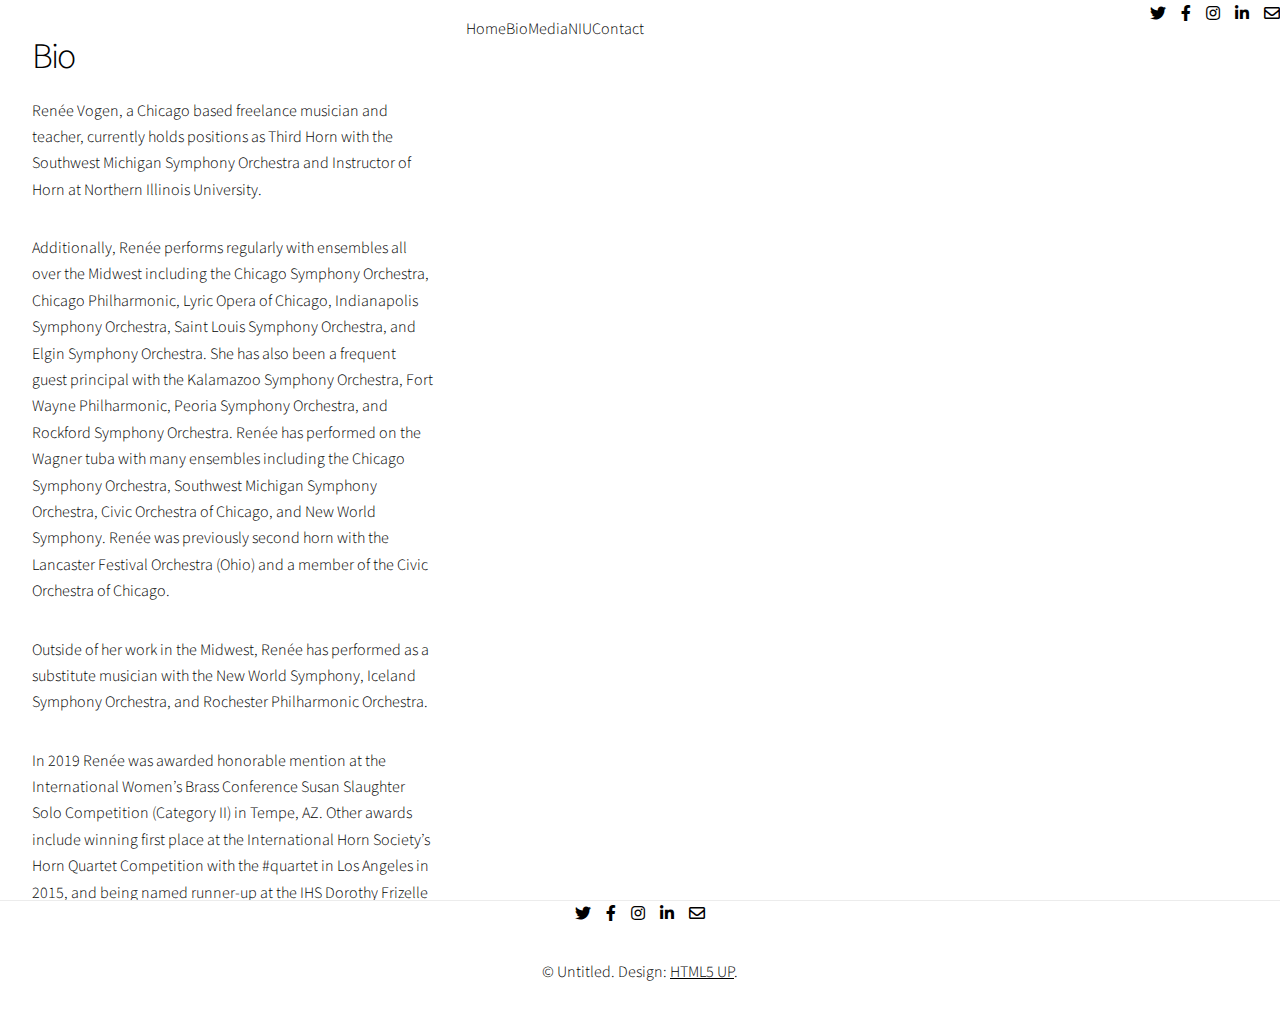
<file: bio.html>
<!DOCTYPE HTML>
<!--
	Story by HTML5 UP
	html5up.net | @ajlkn
	Free for personal and commercial use under the CCA 3.0 license (html5up.net/license)
-->
<html>
	<head>
		<title>Renee Vogen</title>
		<meta charset="utf-8" />
		<meta name="viewport" content="width=device-width, initial-scale=1, user-scalable=no" />
		<link rel="stylesheet" href="assets/css/bio.css" />
		<noscript><link rel="stylesheet" href="assets/css/noscript.css" /></noscript>
	</head>
	<body class="is-preload">

		<!-- Wrapper -->
			<div id="wrapper" class="divided">

				
				<section class="banner style1 orient-right fullscreen onload-content-fade-in onload-image-fade-in bio-section">
					<header class="header">
						<nav class="nav">
								<ul class="nav-links">
									<li><a href="index.html">Home</a></li>
									<li><a href="/bio.html">Bio</a></li>
									<li><a href="media.html">Media</a></li>
									<li><a href="niu.html">NIU</a></li>
									<li><a href="contact.html">Contact</a></li>
								</ul>
								<ul class="icons socials-nav">
									<li><a href="#" class="icon brands style1 fa-twitter"><span class="label">Twitter</span></a></li>
									<li><a href="#" class="icon brands style1 fa-facebook-f"><span class="label">Facebook</span></a></li>
									<li><a href="#" class="icon brands style1 fa-instagram"><span class="label">Instagram</span></a></li>
									<li><a href="#" class="icon brands style1 fa-linkedin-in"><span class="label">LinkedIn</span></a></li>
									<li><a href="#" class="icon style1 fa-envelope"><span class="label">Email</span></a></li>
								</ul>
							</nav>
						</header>
					<div class="content bio-content">
						<section class="bio-main">
							<h2 class="bio-header">Bio</h2>
							
							<p class="bio">Renée Vogen, a Chicago based freelance musician and teacher, currently holds positions as Third Horn with the Southwest Michigan Symphony Orchestra and Instructor of Horn at Northern Illinois University.</p>
							
							<p class="bio">Additionally, Renée performs regularly with ensembles all over the Midwest including the Chicago Symphony Orchestra, Chicago Philharmonic, Lyric Opera of Chicago, Indianapolis Symphony Orchestra, Saint Louis Symphony Orchestra, and Elgin Symphony Orchestra. She has also been a frequent guest principal with the Kalamazoo Symphony Orchestra, Fort Wayne Philharmonic, Peoria Symphony Orchestra, and Rockford Symphony Orchestra. Renée has performed on the Wagner tuba with many ensembles including the Chicago Symphony Orchestra, Southwest Michigan Symphony Orchestra, Civic Orchestra of Chicago, and New World Symphony. Renée was previously second horn with the Lancaster Festival Orchestra (Ohio) and a member of the Civic Orchestra of Chicago.</p>
							
							<p class="bio">Outside of her work in the Midwest, Renée has performed as a substitute musician with the New World Symphony, Iceland Symphony Orchestra, and Rochester Philharmonic Orchestra.</p>
							
							<p class="bio">In 2019 Renée was awarded honorable mention at the International Women’s Brass Conference Susan Slaughter Solo Competition (Category II) in Tempe, AZ. Other awards include winning first place at the International Horn Society’s Horn Quartet Competition with the #quartet in Los Angeles in 2015, and being named runner-up at the IHS Dorothy Frizelle Mock Audition Competition (Low Horn) in San Francisco in 2011. </p>
							
							<p class="bio">Renée’s wanderlust has taken her to China, where she was a teaching fellow at the Youth Music Culture Guangdong in Guangzhou in 2020 – Iceland, where she played as a substitute musician with the Iceland Symphony Orchestra in Reykjavîk – Italy, where she performed with the Gil Evans Chamber Jazz Ensemble, a headlining group at the Umbria Jazz Festival in 2012 – and Germany, where she studied the German language as a DAAD summer exchange fellow at the Universitat Potsdam.</p>
							
							<p class="bio">In addition to her role at Northern Illinois University, she is also adjunct faculty at DePaul University, where she teaches upper brass methods, and is a horn teacher at The People’s Music School and Chicago Musical Pathways Initiative.</p>
							
							<p class="bio">Renée has given masterclasses at Western Michigan University, Illinois State University, and University of Wisconsin-Milwaukee, and has led a career seminar for the Eastman School of Music Horn Studio.</p>
							
							<p class="bio">Renée earned her Master’s degree in horn performance from DePaul University under the tutelage of James Smelser, and her Bachelor’s in horn performance, Performer’s Certificate, and Arts Leadership Certificate from the Eastman School of Music under the instruction of W. Peter Kurau.</p>
						</section>
						<div class="image">
							<img src="images/bio_pic_2.jpg" alt="Alternate text" class="bio-pic"/>
						</div>
					</div>
				</section>

				<footer class="wrapper style1 align-center socials-mobile">
					<div class="">
						<ul class="icons">
							<li><a href="#" class="icon brands style1 fa-twitter"><span class="label">Twitter</span></a></li>
							<li><a href="#" class="icon brands style1 fa-facebook-f"><span class="label">Facebook</span></a></li>
							<li><a href="#" class="icon brands style1 fa-instagram"><span class="label">Instagram</span></a></li>
							<li><a href="#" class="icon brands style1 fa-linkedin-in"><span class="label">LinkedIn</span></a></li>
							<li><a href="#" class="icon style1 fa-envelope"><span class="label">Email</span></a></li>
						</ul>
						<p>&copy; Untitled. Design: <a href="https://html5up.net">HTML5 UP</a>.</p>
					</div>
				</footer>
				<!-- One -->
				<!-- <section class="banner style1 orient-left content-align-left fullscreen onload-image-fade-in onload-content-fade-right">
					
					<div class="content landing-name">
						<h1 id="r1">Renée Vogen</h1>
						<h1 id="r2">Renée Vogen</h1>
						<h1 id="r3">Renée Vogen</h1>
							<p class="major">A (modular, highly tweakable) responsive one-page template designed by <a href="https://html5up.net">HTML5 UP</a> and released for free under the <a href="https://html5up.net/license">Creative Commons</a>.</p>
							<ul class="actions stacked">
								<li><a href="#first" class="button big wide smooth-scroll-middle home-button">Get in Touch</a></li>
							</ul>
						</div>
						<div class="image">
							<div id="bgpic"></div>
							<img src="images/Headshot 1.jpg" alt="" />
						</div>
					</section> -->
			</div>

				

		<!-- Scripts -->
			<script src="assets/js/jquery.min.js"></script>
			<script src="assets/js/jquery.scrollex.min.js"></script>
			<script src="assets/js/jquery.scrolly.min.js"></script>
			<script src="assets/js/browser.min.js"></script>
			<script src="assets/js/breakpoints.min.js"></script>
			<script src="assets/js/util.js"></script>
			<script src="assets/js/main.js"></script>

	</body>
</html>
</file>
<file: assets/css/noscript.css>
/*
	Story by HTML5 UP
	html5up.net | @ajlkn
	Free for personal and commercial use under the CCA 3.0 license (html5up.net/license)
*/

/* Banner (transitions) */

	.banner.onload-content-fade-up .content {
		-moz-transition: none;
		-webkit-transition: none;
		-ms-transition: none;
		transition: none;
	}

	body.is-preload .banner.onload-content-fade-up .content {
		-moz-transform: none;
		-webkit-transform: none;
		-ms-transform: none;
		transform: none;
		opacity: 1;
	}

	.banner.onload-content-fade-down .content {
		-moz-transition: none;
		-webkit-transition: none;
		-ms-transition: none;
		transition: none;
	}

	body.is-preload .banner.onload-content-fade-down .content {
		-moz-transform: none;
		-webkit-transform: none;
		-ms-transform: none;
		transform: none;
		opacity: 1;
	}

	.banner.onload-content-fade-left .content {
		-moz-transition: none;
		-webkit-transition: none;
		-ms-transition: none;
		transition: none;
	}

	body.is-preload .banner.onload-content-fade-left .content {
		-moz-transform: none;
		-webkit-transform: none;
		-ms-transform: none;
		transform: none;
		opacity: 1;
	}

	.banner.onload-content-fade-right .content {
		-moz-transition: none;
		-webkit-transition: none;
		-ms-transition: none;
		transition: none;
	}

	body.is-preload .banner.onload-content-fade-right .content {
		-moz-transform: none;
		-webkit-transform: none;
		-ms-transform: none;
		transform: none;
		opacity: 1;
	}

	.banner.onload-content-fade-in .content {
		-moz-transition: none;
		-webkit-transition: none;
		-ms-transition: none;
		transition: none;
	}

	body.is-preload .banner.onload-content-fade-in .content {
		-moz-transform: none;
		-webkit-transform: none;
		-ms-transform: none;
		transform: none;
		opacity: 1;
	}

	.banner.onload-image-fade-up .image {
		-moz-transition: none;
		-webkit-transition: none;
		-ms-transition: none;
		transition: none;
	}

		.banner.onload-image-fade-up .image img {
			-moz-transition: none;
			-webkit-transition: none;
			-ms-transition: none;
			transition: none;
		}

	body.is-preload .banner.onload-image-fade-up .image {
		-moz-transform: none;
		-webkit-transform: none;
		-ms-transform: none;
		transform: none;
		opacity: 1;
	}

		body.is-preload .banner.onload-image-fade-up .image img {
			opacity: 1;
		}

	.banner.onload-image-fade-down .image {
		-moz-transition: none;
		-webkit-transition: none;
		-ms-transition: none;
		transition: none;
	}

		.banner.onload-image-fade-down .image img {
			-moz-transition: none;
			-webkit-transition: none;
			-ms-transition: none;
			transition: none;
		}

	body.is-preload .banner.onload-image-fade-down .image {
		-moz-transform: none;
		-webkit-transform: none;
		-ms-transform: none;
		transform: none;
		opacity: 1;
	}

		body.is-preload .banner.onload-image-fade-down .image img {
			opacity: 1;
		}

	.banner.onload-image-fade-left .image {
		-moz-transition: none;
		-webkit-transition: none;
		-ms-transition: none;
		transition: none;
	}

		.banner.onload-image-fade-left .image img {
			-moz-transition: none;
			-webkit-transition: none;
			-ms-transition: none;
			transition: none;
		}

	body.is-preload .banner.onload-image-fade-left .image {
		-moz-transform: none;
		-webkit-transform: none;
		-ms-transform: none;
		transform: none;
		opacity: 1;
	}

		body.is-preload .banner.onload-image-fade-left .image img {
			opacity: 1;
		}

	.banner.onload-image-fade-right .image {
		-moz-transition: none;
		-webkit-transition: none;
		-ms-transition: none;
		transition: none;
	}

		.banner.onload-image-fade-right .image img {
			-moz-transition: none;
			-webkit-transition: none;
			-ms-transition: none;
			transition: none;
		}

	body.is-preload .banner.onload-image-fade-right .image {
		-moz-transform: none;
		-webkit-transform: none;
		-ms-transform: none;
		transform: none;
		opacity: 1;
	}

		body.is-preload .banner.onload-image-fade-right .image img {
			opacity: 1;
		}

	.banner.onload-image-fade-in .image img {
		-moz-transition: none;
		-webkit-transition: none;
		-ms-transition: none;
		transition: none;
	}

	body.is-preload .banner.onload-image-fade-in .image img {
		opacity: 1;
	}

	.banner.onscroll-content-fade-up .content {
		-moz-transition: none;
		-webkit-transition: none;
		-ms-transition: none;
		transition: none;
	}

	.banner.onscroll-content-fade-up.is-inactive .content {
		-moz-transform: none;
		-webkit-transform: none;
		-ms-transform: none;
		transform: none;
		opacity: 1;
	}

	.banner.onscroll-content-fade-down .content {
		-moz-transition: none;
		-webkit-transition: none;
		-ms-transition: none;
		transition: none;
	}

	.banner.onscroll-content-fade-down.is-inactive .content {
		-moz-transform: none;
		-webkit-transform: none;
		-ms-transform: none;
		transform: none;
		opacity: 1;
	}

	.banner.onscroll-content-fade-left .content {
		-moz-transition: none;
		-webkit-transition: none;
		-ms-transition: none;
		transition: none;
	}

	.banner.onscroll-content-fade-left.is-inactive .content {
		-moz-transform: none;
		-webkit-transform: none;
		-ms-transform: none;
		transform: none;
		opacity: 1;
	}

	.banner.onscroll-content-fade-right .content {
		-moz-transition: none;
		-webkit-transition: none;
		-ms-transition: none;
		transition: none;
	}

	.banner.onscroll-content-fade-right.is-inactive .content {
		-moz-transform: none;
		-webkit-transform: none;
		-ms-transform: none;
		transform: none;
		opacity: 1;
	}

	.banner.onscroll-content-fade-in .content {
		-moz-transition: none;
		-webkit-transition: none;
		-ms-transition: none;
		transition: none;
	}

	.banner.onscroll-content-fade-in.is-inactive .content {
		-moz-transform: none;
		-webkit-transform: none;
		-ms-transform: none;
		transform: none;
		opacity: 1;
	}

	.banner.onscroll-image-fade-up .image {
		-moz-transition: none;
		-webkit-transition: none;
		-ms-transition: none;
		transition: none;
	}

		.banner.onscroll-image-fade-up .image img {
			-moz-transition: none;
			-webkit-transition: none;
			-ms-transition: none;
			transition: none;
		}

	.banner.onscroll-image-fade-up.is-inactive .image {
		-moz-transform: none;
		-webkit-transform: none;
		-ms-transform: none;
		transform: none;
		opacity: 1;
	}

		.banner.onscroll-image-fade-up.is-inactive .image img {
			opacity: 1;
		}

	.banner.onscroll-image-fade-down .image {
		-moz-transition: none;
		-webkit-transition: none;
		-ms-transition: none;
		transition: none;
	}

		.banner.onscroll-image-fade-down .image img {
			-moz-transition: none;
			-webkit-transition: none;
			-ms-transition: none;
			transition: none;
		}

	.banner.onscroll-image-fade-down.is-inactive .image {
		-moz-transform: none;
		-webkit-transform: none;
		-ms-transform: none;
		transform: none;
		opacity: 1;
	}

		.banner.onscroll-image-fade-down.is-inactive .image img {
			opacity: 1;
		}

	.banner.onscroll-image-fade-left .image {
		-moz-transition: none;
		-webkit-transition: none;
		-ms-transition: none;
		transition: none;
	}

		.banner.onscroll-image-fade-left .image img {
			-moz-transition: none;
			-webkit-transition: none;
			-ms-transition: none;
			transition: none;
		}

	.banner.onscroll-image-fade-left.is-inactive .image {
		-moz-transform: none;
		-webkit-transform: none;
		-ms-transform: none;
		transform: none;
		opacity: 1;
	}

		.banner.onscroll-image-fade-left.is-inactive .image img {
			opacity: 1;
		}

	.banner.onscroll-image-fade-right .image {
		-moz-transition: none;
		-webkit-transition: none;
		-ms-transition: none;
		transition: none;
	}

		.banner.onscroll-image-fade-right .image img {
			-moz-transition: none;
			-webkit-transition: none;
			-ms-transition: none;
			transition: none;
		}

	.banner.onscroll-image-fade-right.is-inactive .image {
		-moz-transform: none;
		-webkit-transform: none;
		-ms-transform: none;
		transform: none;
		opacity: 1;
	}

		.banner.onscroll-image-fade-right.is-inactive .image img {
			opacity: 1;
		}

	.banner.onscroll-image-fade-in .image img {
		-moz-transition: none;
		-webkit-transition: none;
		-ms-transition: none;
		transition: none;
	}

	.banner.onscroll-image-fade-in.is-inactive .image img {
		opacity: 1;
	}
</file>
<file: assets/css/bio.css>
@import url(fontawesome-all.min.css);
@import url("https://fonts.googleapis.com/css?family=Source+Sans+Pro:300,300i,400,400i");
@import url('https://fonts.googleapis.com/css2?family=Nunito:wght@200;300;400;500&display=swap');
@import url('https://fonts.googleapis.com/css2?family=Libre+Baskerville&display=swap');
@import url('https://fonts.googleapis.com/css2?family=Amiri&display=swap');
@import url('https://fonts.googleapis.com/css2?family=Rubik:wght@300;400&display=swap');
@import url('https://fonts.googleapis.com/css2?family=Source+Sans+Pro:wght@300;400&display=swap');

/*
	Story by HTML5 UP
	html5up.net | @ajlkn
	Free for personal and commercial use under the CCA 3.0 license (html5up.net/license)
*/

body {
  min-height: 100vh;
  min-height: -webkit-fill-available;
}
html {
  height: -webkit-fill-available;
}

html, body, div, span, applet, object,
iframe, h1, h2, h3, h4, h5, h6, p, blockquote,
pre, a, abbr, acronym, address, big, cite,
code, del, dfn, em, img, ins, kbd, q, s, samp,
small, strike, strong, sub, sup, tt, var, b,
u, i, center, dl, dt, dd, ol, ul, li, fieldset,
form, label, legend, table, caption, tbody,
tfoot, thead, tr, th, td, article, aside,
canvas, details, embed, figure, figcaption,
footer, header, hgroup, menu, nav, output, ruby,
section, summary, time, mark, audio, video {
	margin: 0;
	padding: 0;
	border: 0;
	font-size: 100%;
	font: inherit;
	vertical-align: baseline;}

article, aside, details, figcaption, figure,
footer, header, hgroup, menu, nav, section {
	display: block;
}

body {
	line-height: 1;
}

ol, ul {
	list-style: none;
}

blockquote, q {
	quotes: none;
}

	blockquote:before, blockquote:after, q:before, q:after {
		content: '';
		content: none;
	}

table {
	border-collapse: collapse;
	border-spacing: 0;
}

body {
	-webkit-text-size-adjust: none;
}

mark {
	background-color: transparent;
	color: inherit;
}

input::-moz-focus-inner {
	border: 0;
	padding: 0;
}

input, select, textarea {
	-moz-appearance: none;
	-webkit-appearance: none;
	-ms-appearance: none;
	appearance: none;
}

/* Basic */

	@-ms-viewport {
		width: device-width;
	}

	body {
		-ms-overflow-style: scrollbar;
	}

	@media screen and (max-width: 480px) {

		html, body {
			min-width: 320px;
		}

	}

	html {
		box-sizing: border-box;
	}

	*, *:before, *:after {
		box-sizing: inherit;
	}

	body {
		background: #ffffff;
	}

		body.is-preload *, body.is-preload *:before, body.is-preload *:after {
			-moz-animation: none !important;
			-webkit-animation: none !important;
			-ms-animation: none !important;
			animation: none !important;
			-moz-transition: none !important;
			-webkit-transition: none !important;
			-ms-transition: none !important;
			transition: none !important;
		}

/* Type */

	html {
		font-size: 18pt;
	}

		@media screen and (max-width: 1680px) {

			html {
				font-size: 14pt;
			}

		}

		@media screen and (max-width: 1280px) {

			html {
				font-size: 12pt;
			}

		}

		@media screen and (max-width: 736px) {

			html {
				font-size: 11pt;
			}

		}

		@media screen and (max-width: 360px) {

			html {
				font-size: 10pt;
			}

		}

	body {
		background-color: #ffffff;
		color: #000000;
	}

	body, input, select, textarea {
		font-family: "Source Sans Pro", Helvetica, sans-serif;
		font-size: 1rem;
		font-weight: 300;
		line-height: 1.65;
	}

	a {
		-moz-transition: color 0.2s ease-in-out;
		-webkit-transition: color 0.2s ease-in-out;
		-ms-transition: color 0.2s ease-in-out;
		transition: color 0.2s ease-in-out;
		text-decoration: underline;
	}

		a:hover {
			text-decoration: none;
		}

	strong, b {
		font-weight: 400;
	}

	em, i {
		font-style: italic;
	}

	p {
		margin: 0 0 2rem 0;
	}

		p.major {
			font-size: 1.25rem;
		}

	h1, h2, h3, h4, h5, h6 {
		font-weight: 300;
		line-height: 1.375;
		letter-spacing: -0.05em;
		margin: 0 0 1rem 0;
	}

		h1 a, h2 a, h3 a, h4 a, h5 a, h6 a {
			color: inherit;
			text-decoration: none;
		}

	h1 {
		font-size: 3.5rem;
		line-height: 1.2;
	}

	h2 {
		font-size: 2.25rem;
	}

	h3 {
		font-size: 1.5rem;
	}

	h4 {
		font-size: 1.1rem;
	}

	h5 {
		font-size: 0.9rem;
	}

	h6 {
		font-size: 0.7rem;
	}

	sub {
		font-size: 0.8rem;
		position: relative;
		top: 0.5rem;
	}

	sup {
		font-size: 0.8rem;
		position: relative;
		top: -0.5rem;
	}

	blockquote {
		border-left: solid 4px;
		font-style: italic;
		margin: 0 0 2rem 0;
		padding: 0.5rem 0 0.5rem 2rem;
	}

	code {
		border-radius: 4px;
		font-family: "Courier New", monospace;
		font-size: 0.9em;
		margin: 0 0.25rem;
		padding: 0.25rem 0.325rem;
	}

	pre {
		-webkit-overflow-scrolling: touch;
		font-family: "Courier New", monospace;
		font-size: 0.9em;
		margin: 0 0 2rem 0;
	}

		pre code {
			display: block;
			line-height: 1.5;
			padding: 0.75rem 1rem;
			overflow-x: auto;
		}

	hr {
		border: 0;
		border-bottom: solid 1px;
		margin: 2.5rem 0;
	}

		hr.major {
			margin: 3.5rem 0;
		}

	.align-left {
		text-align: left;
	}

	.align-center {
		text-align: center;
	}

	.align-right {
		text-align: right;
	}

	@media screen and (max-width: 736px) {

		p.major {
			font-size: 1.1rem;
		}

		h1 {
			font-size: 2.5rem;
		}

		h2 {
			font-size: 2rem;
		}

		h3 {
			font-size: 1.25rem;
		}

		h4 {
			font-size: 1rem;
		}

	}

	input, select, textarea {
		color: #000000;
	}

	a {
		color: #000000;
	}

		a:hover {
			color: #47D3E5;
		}

	strong, b {
		color: #000000;
	}

	h1, h2, h3, h4, h5, h6 {
		color: #000000;
	}

	blockquote {
		border-left-color: rgba(0, 0, 0, 0.2);
	}

	code {
		background: rgba(0, 0, 0, 0.05);
		border-color: rgba(0, 0, 0, 0.2);
	}

	hr {
		border-bottom-color: rgba(0, 0, 0, 0.2);
	}

/* Row */

	.row {
		display: flex;
		flex-wrap: wrap;
		box-sizing: border-box;
		align-items: stretch;
	}

		.row > * {
			box-sizing: border-box;
		}

		.row.gtr-uniform > * > :last-child {
			margin-bottom: 0;
		}

		.row.aln-left {
			justify-content: flex-start;
		}

		.row.aln-center {
			justify-content: center;
		}

		.row.aln-right {
			justify-content: flex-end;
		}

		.row.aln-top {
			align-items: flex-start;
		}

		.row.aln-middle {
			align-items: center;
		}

		.row.aln-bottom {
			align-items: flex-end;
		}

		.row > .imp {
			order: -1;
		}

		.row > .col-1 {
			width: 8.33333%;
		}

		.row > .off-1 {
			margin-left: 8.33333%;
		}

		.row > .col-2 {
			width: 16.66667%;
		}

		.row > .off-2 {
			margin-left: 16.66667%;
		}

		.row > .col-3 {
			width: 25%;
		}

		.row > .off-3 {
			margin-left: 25%;
		}

		.row > .col-4 {
			width: 33.33333%;
		}

		.row > .off-4 {
			margin-left: 33.33333%;
		}

		.row > .col-5 {
			width: 41.66667%;
		}

		.row > .off-5 {
			margin-left: 41.66667%;
		}

		.row > .col-6 {
			width: 50%;
		}

		.row > .off-6 {
			margin-left: 50%;
		}

		.row > .col-7 {
			width: 58.33333%;
		}

		.row > .off-7 {
			margin-left: 58.33333%;
		}

		.row > .col-8 {
			width: 66.66667%;
		}

		.row > .off-8 {
			margin-left: 66.66667%;
		}

		.row > .col-9 {
			width: 75%;
		}

		.row > .off-9 {
			margin-left: 75%;
		}

		.row > .col-10 {
			width: 83.33333%;
		}

		.row > .off-10 {
			margin-left: 83.33333%;
		}

		.row > .col-11 {
			width: 91.66667%;
		}

		.row > .off-11 {
			margin-left: 91.66667%;
		}

		.row > .col-12 {
			width: 100%;
		}

		.row > .off-12 {
			margin-left: 100%;
		}

		.row.gtr-0 {
			margin-top: 0;
			margin-left: 0rem;
		}

			.row.gtr-0 > * {
				padding: 0 0 0 0rem;
			}

			.row.gtr-0.gtr-uniform {
				margin-top: 0rem;
			}

				.row.gtr-0.gtr-uniform > * {
					padding-top: 0rem;
				}

		.row.gtr-25 {
			margin-top: 0;
			margin-left: -0.5rem;
		}

			.row.gtr-25 > * {
				padding: 0 0 0 0.5rem;
			}

			.row.gtr-25.gtr-uniform {
				margin-top: -0.5rem;
			}

				.row.gtr-25.gtr-uniform > * {
					padding-top: 0.5rem;
				}

		.row.gtr-50 {
			margin-top: 0;
			margin-left: -1rem;
		}

			.row.gtr-50 > * {
				padding: 0 0 0 1rem;
			}

			.row.gtr-50.gtr-uniform {
				margin-top: -1rem;
			}

				.row.gtr-50.gtr-uniform > * {
					padding-top: 1rem;
				}

		.row {
			margin-top: 0;
			margin-left: -2rem;
		}

			.row > * {
				padding: 0 0 0 2rem;
			}

			.row.gtr-uniform {
				margin-top: -2rem;
			}

				.row.gtr-uniform > * {
					padding-top: 2rem;
				}

		.row.gtr-150 {
			margin-top: 0;
			margin-left: -3rem;
		}

			.row.gtr-150 > * {
				padding: 0 0 0 3rem;
			}

			.row.gtr-150.gtr-uniform {
				margin-top: -3rem;
			}

				.row.gtr-150.gtr-uniform > * {
					padding-top: 3rem;
				}

		.row.gtr-200 {
			margin-top: 0;
			margin-left: -4rem;
		}

			.row.gtr-200 > * {
				padding: 0 0 0 4rem;
			}

			.row.gtr-200.gtr-uniform {
				margin-top: -4rem;
			}

				.row.gtr-200.gtr-uniform > * {
					padding-top: 4rem;
				}

		@media screen and (max-width: 1680px) {

			.row {
				display: flex;
				flex-wrap: wrap;
				box-sizing: border-box;
				align-items: stretch;
			}

				.row > * {
					box-sizing: border-box;
				}

				.row.gtr-uniform > * > :last-child {
					margin-bottom: 0;
				}

				.row.aln-left {
					justify-content: flex-start;
				}

				.row.aln-center {
					justify-content: center;
				}

				.row.aln-right {
					justify-content: flex-end;
				}

				.row.aln-top {
					align-items: flex-start;
				}

				.row.aln-middle {
					align-items: center;
				}

				.row.aln-bottom {
					align-items: flex-end;
				}

				.row > .imp-xlarge {
					order: -1;
				}

				.row > .col-1-xlarge {
					width: 8.33333%;
				}

				.row > .off-1-xlarge {
					margin-left: 8.33333%;
				}

				.row > .col-2-xlarge {
					width: 16.66667%;
				}

				.row > .off-2-xlarge {
					margin-left: 16.66667%;
				}

				.row > .col-3-xlarge {
					width: 25%;
				}

				.row > .off-3-xlarge {
					margin-left: 25%;
				}

				.row > .col-4-xlarge {
					width: 33.33333%;
				}

				.row > .off-4-xlarge {
					margin-left: 33.33333%;
				}

				.row > .col-5-xlarge {
					width: 41.66667%;
				}

				.row > .off-5-xlarge {
					margin-left: 41.66667%;
				}

				.row > .col-6-xlarge {
					width: 50%;
				}

				.row > .off-6-xlarge {
					margin-left: 50%;
				}

				.row > .col-7-xlarge {
					width: 58.33333%;
				}

				.row > .off-7-xlarge {
					margin-left: 58.33333%;
				}

				.row > .col-8-xlarge {
					width: 66.66667%;
				}

				.row > .off-8-xlarge {
					margin-left: 66.66667%;
				}

				.row > .col-9-xlarge {
					width: 75%;
				}

				.row > .off-9-xlarge {
					margin-left: 75%;
				}

				.row > .col-10-xlarge {
					width: 83.33333%;
				}

				.row > .off-10-xlarge {
					margin-left: 83.33333%;
				}

				.row > .col-11-xlarge {
					width: 91.66667%;
				}

				.row > .off-11-xlarge {
					margin-left: 91.66667%;
				}

				.row > .col-12-xlarge {
					width: 100%;
				}

				.row > .off-12-xlarge {
					margin-left: 100%;
				}

				.row.gtr-0 {
					margin-top: 0;
					margin-left: 0rem;
				}

					.row.gtr-0 > * {
						padding: 0 0 0 0rem;
					}

					.row.gtr-0.gtr-uniform {
						margin-top: 0rem;
					}

						.row.gtr-0.gtr-uniform > * {
							padding-top: 0rem;
						}

				.row.gtr-25 {
					margin-top: 0;
					margin-left: -0.5rem;
				}

					.row.gtr-25 > * {
						padding: 0 0 0 0.5rem;
					}

					.row.gtr-25.gtr-uniform {
						margin-top: -0.5rem;
					}

						.row.gtr-25.gtr-uniform > * {
							padding-top: 0.5rem;
						}

				.row.gtr-50 {
					margin-top: 0;
					margin-left: -1rem;
				}

					.row.gtr-50 > * {
						padding: 0 0 0 1rem;
					}

					.row.gtr-50.gtr-uniform {
						margin-top: -1rem;
					}

						.row.gtr-50.gtr-uniform > * {
							padding-top: 1rem;
						}

				.row {
					margin-top: 0;
					margin-left: -2rem;
				}

					.row > * {
						padding: 0 0 0 2rem;
					}

					.row.gtr-uniform {
						margin-top: -2rem;
					}

						.row.gtr-uniform > * {
							padding-top: 2rem;
						}

				.row.gtr-150 {
					margin-top: 0;
					margin-left: -3rem;
				}

					.row.gtr-150 > * {
						padding: 0 0 0 3rem;
					}

					.row.gtr-150.gtr-uniform {
						margin-top: -3rem;
					}

						.row.gtr-150.gtr-uniform > * {
							padding-top: 3rem;
						}

				.row.gtr-200 {
					margin-top: 0;
					margin-left: -4rem;
				}

					.row.gtr-200 > * {
						padding: 0 0 0 4rem;
					}

					.row.gtr-200.gtr-uniform {
						margin-top: -4rem;
					}

						.row.gtr-200.gtr-uniform > * {
							padding-top: 4rem;
						}

		}

		@media screen and (max-width: 1280px) {

			.row {
				display: flex;
				flex-wrap: wrap;
				box-sizing: border-box;
				align-items: stretch;
			}

				.row > * {
					box-sizing: border-box;
				}

				.row.gtr-uniform > * > :last-child {
					margin-bottom: 0;
				}

				.row.aln-left {
					justify-content: flex-start;
				}

				.row.aln-center {
					justify-content: center;
				}

				.row.aln-right {
					justify-content: flex-end;
				}

				.row.aln-top {
					align-items: flex-start;
				}

				.row.aln-middle {
					align-items: center;
				}

				.row.aln-bottom {
					align-items: flex-end;
				}

				.row > .imp-large {
					order: -1;
				}

				.row > .col-1-large {
					width: 8.33333%;
				}

				.row > .off-1-large {
					margin-left: 8.33333%;
				}

				.row > .col-2-large {
					width: 16.66667%;
				}

				.row > .off-2-large {
					margin-left: 16.66667%;
				}

				.row > .col-3-large {
					width: 25%;
				}

				.row > .off-3-large {
					margin-left: 25%;
				}

				.row > .col-4-large {
					width: 33.33333%;
				}

				.row > .off-4-large {
					margin-left: 33.33333%;
				}

				.row > .col-5-large {
					width: 41.66667%;
				}

				.row > .off-5-large {
					margin-left: 41.66667%;
				}

				.row > .col-6-large {
					width: 50%;
				}

				.row > .off-6-large {
					margin-left: 50%;
				}

				.row > .col-7-large {
					width: 58.33333%;
				}

				.row > .off-7-large {
					margin-left: 58.33333%;
				}

				.row > .col-8-large {
					width: 66.66667%;
				}

				.row > .off-8-large {
					margin-left: 66.66667%;
				}

				.row > .col-9-large {
					width: 75%;
				}

				.row > .off-9-large {
					margin-left: 75%;
				}

				.row > .col-10-large {
					width: 83.33333%;
				}

				.row > .off-10-large {
					margin-left: 83.33333%;
				}

				.row > .col-11-large {
					width: 91.66667%;
				}

				.row > .off-11-large {
					margin-left: 91.66667%;
				}

				.row > .col-12-large {
					width: 100%;
				}

				.row > .off-12-large {
					margin-left: 100%;
				}

				.row.gtr-0 {
					margin-top: 0;
					margin-left: 0rem;
				}

					.row.gtr-0 > * {
						padding: 0 0 0 0rem;
					}

					.row.gtr-0.gtr-uniform {
						margin-top: 0rem;
					}

						.row.gtr-0.gtr-uniform > * {
							padding-top: 0rem;
						}

				.row.gtr-25 {
					margin-top: 0;
					margin-left: -0.5rem;
				}

					.row.gtr-25 > * {
						padding: 0 0 0 0.5rem;
					}

					.row.gtr-25.gtr-uniform {
						margin-top: -0.5rem;
					}

						.row.gtr-25.gtr-uniform > * {
							padding-top: 0.5rem;
						}

				.row.gtr-50 {
					margin-top: 0;
					margin-left: -1rem;
				}

					.row.gtr-50 > * {
						padding: 0 0 0 1rem;
					}

					.row.gtr-50.gtr-uniform {
						margin-top: -1rem;
					}

						.row.gtr-50.gtr-uniform > * {
							padding-top: 1rem;
						}

				.row {
					margin-top: 0;
					margin-left: -2rem;
				}

					.row > * {
						padding: 0 0 0 2rem;
					}

					.row.gtr-uniform {
						margin-top: -2rem;
					}

						.row.gtr-uniform > * {
							padding-top: 2rem;
						}

				.row.gtr-150 {
					margin-top: 0;
					margin-left: -3rem;
				}

					.row.gtr-150 > * {
						padding: 0 0 0 3rem;
					}

					.row.gtr-150.gtr-uniform {
						margin-top: -3rem;
					}

						.row.gtr-150.gtr-uniform > * {
							padding-top: 3rem;
						}

				.row.gtr-200 {
					margin-top: 0;
					margin-left: -4rem;
				}

					.row.gtr-200 > * {
						padding: 0 0 0 4rem;
					}

					.row.gtr-200.gtr-uniform {
						margin-top: -4rem;
					}

						.row.gtr-200.gtr-uniform > * {
							padding-top: 4rem;
						}

		}

		@media screen and (max-width: 980px) {

			.row {
				display: flex;
				flex-wrap: wrap;
				box-sizing: border-box;
				align-items: stretch;
			}

				.row > * {
					box-sizing: border-box;
				}

				.row.gtr-uniform > * > :last-child {
					margin-bottom: 0;
				}

				.row.aln-left {
					justify-content: flex-start;
				}

				.row.aln-center {
					justify-content: center;
				}

				.row.aln-right {
					justify-content: flex-end;
				}

				.row.aln-top {
					align-items: flex-start;
				}

				.row.aln-middle {
					align-items: center;
				}

				.row.aln-bottom {
					align-items: flex-end;
				}

				.row > .imp-medium {
					order: -1;
				}

				.row > .col-1-medium {
					width: 8.33333%;
				}

				.row > .off-1-medium {
					margin-left: 8.33333%;
				}

				.row > .col-2-medium {
					width: 16.66667%;
				}

				.row > .off-2-medium {
					margin-left: 16.66667%;
				}

				.row > .col-3-medium {
					width: 25%;
				}

				.row > .off-3-medium {
					margin-left: 25%;
				}

				.row > .col-4-medium {
					width: 33.33333%;
				}

				.row > .off-4-medium {
					margin-left: 33.33333%;
				}

				.row > .col-5-medium {
					width: 41.66667%;
				}

				.row > .off-5-medium {
					margin-left: 41.66667%;
				}

				.row > .col-6-medium {
					width: 50%;
				}

				.row > .off-6-medium {
					margin-left: 50%;
				}

				.row > .col-7-medium {
					width: 58.33333%;
				}

				.row > .off-7-medium {
					margin-left: 58.33333%;
				}

				.row > .col-8-medium {
					width: 66.66667%;
				}

				.row > .off-8-medium {
					margin-left: 66.66667%;
				}

				.row > .col-9-medium {
					width: 75%;
				}

				.row > .off-9-medium {
					margin-left: 75%;
				}

				.row > .col-10-medium {
					width: 83.33333%;
				}

				.row > .off-10-medium {
					margin-left: 83.33333%;
				}

				.row > .col-11-medium {
					width: 91.66667%;
				}

				.row > .off-11-medium {
					margin-left: 91.66667%;
				}

				.row > .col-12-medium {
					width: 100%;
				}

				.row > .off-12-medium {
					margin-left: 100%;
				}

				.row.gtr-0 {
					margin-top: 0;
					margin-left: 0rem;
				}

					.row.gtr-0 > * {
						padding: 0 0 0 0rem;
					}

					.row.gtr-0.gtr-uniform {
						margin-top: 0rem;
					}

						.row.gtr-0.gtr-uniform > * {
							padding-top: 0rem;
						}

				.row.gtr-25 {
					margin-top: 0;
					margin-left: -0.5rem;
				}

					.row.gtr-25 > * {
						padding: 0 0 0 0.5rem;
					}

					.row.gtr-25.gtr-uniform {
						margin-top: -0.5rem;
					}

						.row.gtr-25.gtr-uniform > * {
							padding-top: 0.5rem;
						}

				.row.gtr-50 {
					margin-top: 0;
					margin-left: -1rem;
				}

					.row.gtr-50 > * {
						padding: 0 0 0 1rem;
					}

					.row.gtr-50.gtr-uniform {
						margin-top: -1rem;
					}

						.row.gtr-50.gtr-uniform > * {
							padding-top: 1rem;
						}

				.row {
					margin-top: 0;
					margin-left: -2rem;
				}

					.row > * {
						padding: 0 0 0 2rem;
					}

					.row.gtr-uniform {
						margin-top: -2rem;
					}

						.row.gtr-uniform > * {
							padding-top: 2rem;
						}

				.row.gtr-150 {
					margin-top: 0;
					margin-left: -3rem;
				}

					.row.gtr-150 > * {
						padding: 0 0 0 3rem;
					}

					.row.gtr-150.gtr-uniform {
						margin-top: -3rem;
					}

						.row.gtr-150.gtr-uniform > * {
							padding-top: 3rem;
						}

				.row.gtr-200 {
					margin-top: 0;
					margin-left: -4rem;
				}

					.row.gtr-200 > * {
						padding: 0 0 0 4rem;
					}

					.row.gtr-200.gtr-uniform {
						margin-top: -4rem;
					}

						.row.gtr-200.gtr-uniform > * {
							padding-top: 4rem;
						}

		}

		@media screen and (max-width: 736px) {

			.row {
				display: flex;
				flex-wrap: wrap;
				box-sizing: border-box;
				align-items: stretch;
			}

				.row > * {
					box-sizing: border-box;
				}

				.row.gtr-uniform > * > :last-child {
					margin-bottom: 0;
				}

				.row.aln-left {
					justify-content: flex-start;
				}

				.row.aln-center {
					justify-content: center;
				}

				.row.aln-right {
					justify-content: flex-end;
				}

				.row.aln-top {
					align-items: flex-start;
				}

				.row.aln-middle {
					align-items: center;
				}

				.row.aln-bottom {
					align-items: flex-end;
				}

				.row > .imp-small {
					order: -1;
				}

				.row > .col-1-small {
					width: 8.33333%;
				}

				.row > .off-1-small {
					margin-left: 8.33333%;
				}

				.row > .col-2-small {
					width: 16.66667%;
				}

				.row > .off-2-small {
					margin-left: 16.66667%;
				}

				.row > .col-3-small {
					width: 25%;
				}

				.row > .off-3-small {
					margin-left: 25%;
				}

				.row > .col-4-small {
					width: 33.33333%;
				}

				.row > .off-4-small {
					margin-left: 33.33333%;
				}

				.row > .col-5-small {
					width: 41.66667%;
				}

				.row > .off-5-small {
					margin-left: 41.66667%;
				}

				.row > .col-6-small {
					width: 50%;
				}

				.row > .off-6-small {
					margin-left: 50%;
				}

				.row > .col-7-small {
					width: 58.33333%;
				}

				.row > .off-7-small {
					margin-left: 58.33333%;
				}

				.row > .col-8-small {
					width: 66.66667%;
				}

				.row > .off-8-small {
					margin-left: 66.66667%;
				}

				.row > .col-9-small {
					width: 75%;
				}

				.row > .off-9-small {
					margin-left: 75%;
				}

				.row > .col-10-small {
					width: 83.33333%;
				}

				.row > .off-10-small {
					margin-left: 83.33333%;
				}

				.row > .col-11-small {
					width: 91.66667%;
				}

				.row > .off-11-small {
					margin-left: 91.66667%;
				}

				.row > .col-12-small {
					width: 100%;
				}

				.row > .off-12-small {
					margin-left: 100%;
				}

				.row.gtr-0 {
					margin-top: 0;
					margin-left: 0rem;
				}

					.row.gtr-0 > * {
						padding: 0 0 0 0rem;
					}

					.row.gtr-0.gtr-uniform {
						margin-top: 0rem;
					}

						.row.gtr-0.gtr-uniform > * {
							padding-top: 0rem;
						}

				.row.gtr-25 {
					margin-top: 0;
					margin-left: -0.5rem;
				}

					.row.gtr-25 > * {
						padding: 0 0 0 0.5rem;
					}

					.row.gtr-25.gtr-uniform {
						margin-top: -0.5rem;
					}

						.row.gtr-25.gtr-uniform > * {
							padding-top: 0.5rem;
						}

				.row.gtr-50 {
					margin-top: 0;
					margin-left: -1rem;
				}

					.row.gtr-50 > * {
						padding: 0 0 0 1rem;
					}

					.row.gtr-50.gtr-uniform {
						margin-top: -1rem;
					}

						.row.gtr-50.gtr-uniform > * {
							padding-top: 1rem;
						}

				.row {
					margin-top: 0;
					margin-left: -2rem;
				}

					.row > * {
						padding: 0 0 0 2rem;
					}

					.row.gtr-uniform {
						margin-top: -2rem;
					}

						.row.gtr-uniform > * {
							padding-top: 2rem;
						}

				.row.gtr-150 {
					margin-top: 0;
					margin-left: -3rem;
				}

					.row.gtr-150 > * {
						padding: 0 0 0 3rem;
					}

					.row.gtr-150.gtr-uniform {
						margin-top: -3rem;
					}

						.row.gtr-150.gtr-uniform > * {
							padding-top: 3rem;
						}

				.row.gtr-200 {
					margin-top: 0;
					margin-left: -4rem;
				}

					.row.gtr-200 > * {
						padding: 0 0 0 4rem;
					}

					.row.gtr-200.gtr-uniform {
						margin-top: -4rem;
					}

						.row.gtr-200.gtr-uniform > * {
							padding-top: 4rem;
						}

		}

		@media screen and (max-width: 480px) {

			.row {
				display: flex;
				flex-wrap: wrap;
				box-sizing: border-box;
				align-items: stretch;
			}

				.row > * {
					box-sizing: border-box;
				}

				.row.gtr-uniform > * > :last-child {
					margin-bottom: 0;
				}

				.row.aln-left {
					justify-content: flex-start;
				}

				.row.aln-center {
					justify-content: center;
				}

				.row.aln-right {
					justify-content: flex-end;
				}

				.row.aln-top {
					align-items: flex-start;
				}

				.row.aln-middle {
					align-items: center;
				}

				.row.aln-bottom {
					align-items: flex-end;
				}

				.row > .imp-xsmall {
					order: -1;
				}

				.row > .col-1-xsmall {
					width: 8.33333%;
				}

				.row > .off-1-xsmall {
					margin-left: 8.33333%;
				}

				.row > .col-2-xsmall {
					width: 16.66667%;
				}

				.row > .off-2-xsmall {
					margin-left: 16.66667%;
				}

				.row > .col-3-xsmall {
					width: 25%;
				}

				.row > .off-3-xsmall {
					margin-left: 25%;
				}

				.row > .col-4-xsmall {
					width: 33.33333%;
				}

				.row > .off-4-xsmall {
					margin-left: 33.33333%;
				}

				.row > .col-5-xsmall {
					width: 41.66667%;
				}

				.row > .off-5-xsmall {
					margin-left: 41.66667%;
				}

				.row > .col-6-xsmall {
					width: 50%;
				}

				.row > .off-6-xsmall {
					margin-left: 50%;
				}

				.row > .col-7-xsmall {
					width: 58.33333%;
				}

				.row > .off-7-xsmall {
					margin-left: 58.33333%;
				}

				.row > .col-8-xsmall {
					width: 66.66667%;
				}

				.row > .off-8-xsmall {
					margin-left: 66.66667%;
				}

				.row > .col-9-xsmall {
					width: 75%;
				}

				.row > .off-9-xsmall {
					margin-left: 75%;
				}

				.row > .col-10-xsmall {
					width: 83.33333%;
				}

				.row > .off-10-xsmall {
					margin-left: 83.33333%;
				}

				.row > .col-11-xsmall {
					width: 91.66667%;
				}

				.row > .off-11-xsmall {
					margin-left: 91.66667%;
				}

				.row > .col-12-xsmall {
					width: 100%;
				}

				.row > .off-12-xsmall {
					margin-left: 100%;
				}

				.row.gtr-0 {
					margin-top: 0;
					margin-left: 0rem;
				}

					.row.gtr-0 > * {
						padding: 0 0 0 0rem;
					}

					.row.gtr-0.gtr-uniform {
						margin-top: 0rem;
					}

						.row.gtr-0.gtr-uniform > * {
							padding-top: 0rem;
						}

				.row.gtr-25 {
					margin-top: 0;
					margin-left: -0.5rem;
				}

					.row.gtr-25 > * {
						padding: 0 0 0 0.5rem;
					}

					.row.gtr-25.gtr-uniform {
						margin-top: -0.5rem;
					}

						.row.gtr-25.gtr-uniform > * {
							padding-top: 0.5rem;
						}

				.row.gtr-50 {
					margin-top: 0;
					margin-left: -1rem;
				}

					.row.gtr-50 > * {
						padding: 0 0 0 1rem;
					}

					.row.gtr-50.gtr-uniform {
						margin-top: -1rem;
					}

						.row.gtr-50.gtr-uniform > * {
							padding-top: 1rem;
						}

				.row {
					margin-top: 0;
					margin-left: -2rem;
				}

					.row > * {
						padding: 0 0 0 2rem;
					}

					.row.gtr-uniform {
						margin-top: -2rem;
					}

						.row.gtr-uniform > * {
							padding-top: 2rem;
						}

				.row.gtr-150 {
					margin-top: 0;
					margin-left: -3rem;
				}

					.row.gtr-150 > * {
						padding: 0 0 0 3rem;
					}

					.row.gtr-150.gtr-uniform {
						margin-top: -3rem;
					}

						.row.gtr-150.gtr-uniform > * {
							padding-top: 3rem;
						}

				.row.gtr-200 {
					margin-top: 0;
					margin-left: -4rem;
				}

					.row.gtr-200 > * {
						padding: 0 0 0 4rem;
					}

					.row.gtr-200.gtr-uniform {
						margin-top: -4rem;
					}

						.row.gtr-200.gtr-uniform > * {
							padding-top: 4rem;
						}

		}

		@media screen and (max-width: 360px) {

			.row {
				display: flex;
				flex-wrap: wrap;
				box-sizing: border-box;
				align-items: stretch;
			}

				.row > * {
					box-sizing: border-box;
				}

				.row.gtr-uniform > * > :last-child {
					margin-bottom: 0;
				}

				.row.aln-left {
					justify-content: flex-start;
				}

				.row.aln-center {
					justify-content: center;
				}

				.row.aln-right {
					justify-content: flex-end;
				}

				.row.aln-top {
					align-items: flex-start;
				}

				.row.aln-middle {
					align-items: center;
				}

				.row.aln-bottom {
					align-items: flex-end;
				}

				.row > .imp-xxsmall {
					order: -1;
				}

				.row > .col-1-xxsmall {
					width: 8.33333%;
				}

				.row > .off-1-xxsmall {
					margin-left: 8.33333%;
				}

				.row > .col-2-xxsmall {
					width: 16.66667%;
				}

				.row > .off-2-xxsmall {
					margin-left: 16.66667%;
				}

				.row > .col-3-xxsmall {
					width: 25%;
				}

				.row > .off-3-xxsmall {
					margin-left: 25%;
				}

				.row > .col-4-xxsmall {
					width: 33.33333%;
				}

				.row > .off-4-xxsmall {
					margin-left: 33.33333%;
				}

				.row > .col-5-xxsmall {
					width: 41.66667%;
				}

				.row > .off-5-xxsmall {
					margin-left: 41.66667%;
				}

				.row > .col-6-xxsmall {
					width: 50%;
				}

				.row > .off-6-xxsmall {
					margin-left: 50%;
				}

				.row > .col-7-xxsmall {
					width: 58.33333%;
				}

				.row > .off-7-xxsmall {
					margin-left: 58.33333%;
				}

				.row > .col-8-xxsmall {
					width: 66.66667%;
				}

				.row > .off-8-xxsmall {
					margin-left: 66.66667%;
				}

				.row > .col-9-xxsmall {
					width: 75%;
				}

				.row > .off-9-xxsmall {
					margin-left: 75%;
				}

				.row > .col-10-xxsmall {
					width: 83.33333%;
				}

				.row > .off-10-xxsmall {
					margin-left: 83.33333%;
				}

				.row > .col-11-xxsmall {
					width: 91.66667%;
				}

				.row > .off-11-xxsmall {
					margin-left: 91.66667%;
				}

				.row > .col-12-xxsmall {
					width: 100%;
				}

				.row > .off-12-xxsmall {
					margin-left: 100%;
				}

				.row.gtr-0 {
					margin-top: 0;
					margin-left: 0rem;
				}

					.row.gtr-0 > * {
						padding: 0 0 0 0rem;
					}

					.row.gtr-0.gtr-uniform {
						margin-top: 0rem;
					}

						.row.gtr-0.gtr-uniform > * {
							padding-top: 0rem;
						}

				.row.gtr-25 {
					margin-top: 0;
					margin-left: -0.5rem;
				}

					.row.gtr-25 > * {
						padding: 0 0 0 0.5rem;
					}

					.row.gtr-25.gtr-uniform {
						margin-top: -0.5rem;
					}

						.row.gtr-25.gtr-uniform > * {
							padding-top: 0.5rem;
						}

				.row.gtr-50 {
					margin-top: 0;
					margin-left: -1rem;
				}

					.row.gtr-50 > * {
						padding: 0 0 0 1rem;
					}

					.row.gtr-50.gtr-uniform {
						margin-top: -1rem;
					}

						.row.gtr-50.gtr-uniform > * {
							padding-top: 1rem;
						}

				.row {
					margin-top: 0;
					margin-left: -2rem;
				}

					.row > * {
						padding: 0 0 0 2rem;
					}

					.row.gtr-uniform {
						margin-top: -2rem;
					}

						.row.gtr-uniform > * {
							padding-top: 2rem;
						}

				.row.gtr-150 {
					margin-top: 0;
					margin-left: -3rem;
				}

					.row.gtr-150 > * {
						padding: 0 0 0 3rem;
					}

					.row.gtr-150.gtr-uniform {
						margin-top: -3rem;
					}

						.row.gtr-150.gtr-uniform > * {
							padding-top: 3rem;
						}

				.row.gtr-200 {
					margin-top: 0;
					margin-left: -4rem;
				}

					.row.gtr-200 > * {
						padding: 0 0 0 4rem;
					}

					.row.gtr-200.gtr-uniform {
						margin-top: -4rem;
					}

						.row.gtr-200.gtr-uniform > * {
							padding-top: 4rem;
						}

		}

/* Box */

	.box {
		border-radius: 4px;
		border: solid 1px;
		margin-bottom: 2rem;
		padding: 1.5rem;
	}

		.box > :last-child,
		.box > :last-child > :last-child,
		.box > :last-child > :last-child > :last-child {
			margin-bottom: 0;
		}

		.box.alt {
			border: 0;
			border-radius: 0;
			padding: 0;
		}

	.box {
		border-color: rgba(0, 0, 0, 0.2);
	}

/* Button */

	input[type="submit"],
	input[type="reset"],
	input[type="button"],
	button,
	.button {
		-moz-appearance: none;
		-webkit-appearance: none;
		-ms-appearance: none;
		appearance: none;
		-moz-transition: background-color 0.2s ease-in-out, box-shadow 0.2s ease-in-out, color 0.2s ease-in-out;
		-webkit-transition: background-color 0.2s ease-in-out, box-shadow 0.2s ease-in-out, color 0.2s ease-in-out;
		-ms-transition: background-color 0.2s ease-in-out, box-shadow 0.2s ease-in-out, color 0.2s ease-in-out;
		transition: background-color 0.2s ease-in-out, box-shadow 0.2s ease-in-out, color 0.2s ease-in-out;
		border: 0;
		cursor: pointer;
		display: inline-block;
		font-weight: 400;
		letter-spacing: 0.125em;
		text-align: center;
		text-decoration: none;
		text-transform: uppercase;
		white-space: nowrap;
		font-size: 0.75rem;
		max-width: 20rem;
		height: 3.75em;
		line-height: 3.75em;
		border-radius: 3.75em;
		padding: 0 2.5em;
		text-overflow: ellipsis;
		overflow: hidden;
	}

		input[type="submit"].icon:before,
		input[type="reset"].icon:before,
		input[type="button"].icon:before,
		button.icon:before,
		.button.icon:before {
			margin-right: 0.5rem;
		}

		input[type="submit"].fit,
		input[type="reset"].fit,
		input[type="button"].fit,
		button.fit,
		.button.fit {
			width: 100%;
		}

		input[type="submit"].small,
		input[type="reset"].small,
		input[type="button"].small,
		button.small,
		.button.small {
			font-size: 0.6rem;
			height: 3.325em;
			line-height: 3.325em;
			border-radius: 3.325em;
			padding: 0 2em;
		}

		input[type="submit"].large,
		input[type="reset"].large,
		input[type="button"].large,
		button.large,
		.button.large {
			font-size: 0.8rem;
			height: 4em;
			line-height: 4em;
			border-radius: 4em;
			padding: 0 3em;
		}

		input[type="submit"].wide,
		input[type="reset"].wide,
		input[type="button"].wide,
		button.wide,
		.button.wide {
			min-width: 14em;
		}

		input[type="submit"].disabled, input[type="submit"]:disabled,
		input[type="reset"].disabled,
		input[type="reset"]:disabled,
		input[type="button"].disabled,
		input[type="button"]:disabled,
		button.disabled,
		button:disabled,
		.button.disabled,
		.button:disabled {
			pointer-events: none;
			opacity: 0.25;
		}

	input[type="submit"],
	input[type="reset"],
	input[type="button"],
	button,
	.button {
		background-color: transparent;
		box-shadow: inset 0 0 0 1px ;
		color: lightyellow !important;
	}

		input[type="submit"]:hover,
		input[type="reset"]:hover,
		input[type="button"]:hover,
		button:hover,
		.button:hover {
			box-shadow: inset 0 0 0 1px black;
			color: black !important;
		}

		input[type="submit"]:active,
		input[type="reset"]:active,
		input[type="button"]:active,
		button:active,
		.button:active {
			background-color: rgba(71, 211, 229, 0.2);
			box-shadow: inset 0 0 0 1px #47D3E5;
			color: #47D3E5 !important;
		}

		input[type="submit"].primary,
		input[type="reset"].primary,
		input[type="button"].primary,
		button.primary,
		.button.primary {
			background-color: #000000;
			box-shadow: none;
			color: #ffffff !important;
		}

			input[type="submit"].primary:hover,
			input[type="reset"].primary:hover,
			input[type="button"].primary:hover,
			button.primary:hover,
			.button.primary:hover {
				background-color: #47D3E5;
			}

			input[type="submit"].primary:active,
			input[type="reset"].primary:active,
			input[type="button"].primary:active,
			button.primary:active,
			.button.primary:active {
				background-color: #1ebdd1;
			}

/* Form */

	form {
		margin: 0 0 2rem 0;
	}

		form > :last-child {
			margin-bottom: 0;
		}

		form > .fields {
			display: -moz-flex;
			display: -webkit-flex;
			display: -ms-flex;
			display: flex;
			-moz-flex-wrap: wrap;
			-webkit-flex-wrap: wrap;
			-ms-flex-wrap: wrap;
			flex-wrap: wrap;
			width: calc(100% + 3rem);
			margin: -1.5rem 0 2rem -1.5rem;
		}

			form > .fields > .field {
				-moz-flex-grow: 0;
				-webkit-flex-grow: 0;
				-ms-flex-grow: 0;
				flex-grow: 0;
				-moz-flex-shrink: 0;
				-webkit-flex-shrink: 0;
				-ms-flex-shrink: 0;
				flex-shrink: 0;
				padding: 1.5rem 0 0 1.5rem;
				width: calc(100% - 1.5rem);
			}

				form > .fields > .field.half {
					width: calc(50% - 0.75rem);
				}

				form > .fields > .field.third {
					width: calc(100%/3 - 0.5rem);
				}

				form > .fields > .field.quarter {
					width: calc(25% - 0.375rem);
				}

		@media screen and (max-width: 480px) {

			form > .fields {
				width: calc(100% + 3rem);
				margin: -1.5rem 0 2rem -1.5rem;
			}

				form > .fields > .field {
					padding: 1.5rem 0 0 1.5rem;
					width: calc(100% - 1.5rem);
				}

					form > .fields > .field.half {
						width: calc(100% - 1.5rem);
					}

					form > .fields > .field.third {
						width: calc(100% - 1.5rem);
					}

					form > .fields > .field.quarter {
						width: calc(100% - 1.5rem);
					}

		}

	label {
		display: block;
		font-size: 0.9rem;
		font-weight: 400;
		margin: 0 0 1rem 0;
	}

	input[type="text"],
	input[type="password"],
	input[type="email"],
	input[type="tel"],
	input[type="search"],
	input[type="url"],
	select,
	textarea {
		-moz-appearance: none;
		-webkit-appearance: none;
		-ms-appearance: none;
		appearance: none;
		background-color: transparent;
		border-radius: 4px;
		border: none;
		border: solid 1px;
		color: inherit;
		display: block;
		outline: 0;
		padding: 0 0.825rem;
		text-decoration: none;
		width: 100%;
	}

		input[type="text"]:invalid,
		input[type="password"]:invalid,
		input[type="email"]:invalid,
		input[type="tel"]:invalid,
		input[type="search"]:invalid,
		input[type="url"]:invalid,
		select:invalid,
		textarea:invalid {
			box-shadow: none;
		}

	select {
		background-size: 1.25rem;
		background-repeat: no-repeat;
		background-position: calc(100% - 1rem) center;
		height: 2.75rem;
		padding-right: 2.75rem;
		text-overflow: ellipsis;
	}

		select:focus::-ms-value {
			background-color: transparent;
		}

		select::-ms-expand {
			display: none;
		}

	input[type="text"],
	input[type="password"],
	input[type="email"],
	input[type="tel"],
	input[type="search"],
	input[type="url"],
	select {
		height: 2.75rem;
	}

	textarea {
		padding: 0.75rem 1rem;
	}

	input[type="checkbox"],
	input[type="radio"] {
		-moz-appearance: none;
		-webkit-appearance: none;
		-ms-appearance: none;
		appearance: none;
		display: block;
		float: left;
		margin-right: -2rem;
		opacity: 0;
		width: 1rem;
		z-index: -1;
	}

		input[type="checkbox"] + label,
		input[type="radio"] + label {
			text-decoration: none;
			-moz-user-select: none;
			-webkit-user-select: none;
			-ms-user-select: none;
			user-select: none;
			cursor: pointer;
			display: inline-block;
			font-size: 1rem;
			font-weight: 300;
			padding-left: 2.4rem;
			padding-right: 0.75rem;
			position: relative;
			margin-bottom: 0;
		}

			input[type="checkbox"] + label:before,
			input[type="radio"] + label:before {
				-moz-osx-font-smoothing: grayscale;
				-webkit-font-smoothing: antialiased;
				display: inline-block;
				font-style: normal;
				font-variant: normal;
				text-rendering: auto;
				line-height: 1;
				text-transform: none !important;
				font-family: 'Font Awesome 5 Free';
				font-weight: 900;
			}

			input[type="checkbox"] + label:before,
			input[type="radio"] + label:before {
				border-radius: 4px;
				border: solid 1px;
				content: '';
				display: inline-block;
				font-size: 0.8rem;
				height: 1.65rem;
				left: 0;
				line-height: 1.65rem;
				position: absolute;
				text-align: center;
				top: 0;
				width: 1.65rem;
			}

		input[type="checkbox"]:checked + label:before,
		input[type="radio"]:checked + label:before {
			content: '\f00c';
		}

	input[type="checkbox"] + label:before {
		border-radius: 4px;
	}

	input[type="radio"] + label:before {
		border-radius: 100%;
	}

	::-webkit-input-placeholder {
		opacity: 1.0;
	}

	:-moz-placeholder {
		opacity: 1.0;
	}

	::-moz-placeholder {
		opacity: 1.0;
	}

	:-ms-input-placeholder {
		opacity: 1.0;
	}

	label {
		color: #000000;
	}

	input[type="text"],
	input[type="password"],
	input[type="email"],
	input[type="tel"],
	input[type="search"],
	input[type="url"],
	select,
	textarea {
		border-color: rgba(0, 0, 0, 0.2);
	}

		input[type="text"]:focus,
		input[type="password"]:focus,
		input[type="email"]:focus,
		input[type="tel"]:focus,
		input[type="search"]:focus,
		input[type="url"]:focus,
		select:focus,
		textarea:focus {
			border-color: #47D3E5;
			box-shadow: 0 0 0 1px #47D3E5;
		}

	select {
		background-image: url("data:image/svg+xml;charset=utf8,%3Csvg xmlns='http://www.w3.org/2000/svg' width='40' height='40' preserveAspectRatio='none' viewBox='0 0 40 40'%3E%3Cpath d='M9.4,12.3l10.4,10.4l10.4-10.4c0.2-0.2,0.5-0.4,0.9-0.4c0.3,0,0.6,0.1,0.9,0.4l3.3,3.3c0.2,0.2,0.4,0.5,0.4,0.9 c0,0.4-0.1,0.6-0.4,0.9L20.7,31.9c-0.2,0.2-0.5,0.4-0.9,0.4c-0.3,0-0.6-0.1-0.9-0.4L4.3,17.3c-0.2-0.2-0.4-0.5-0.4-0.9 c0-0.4,0.1-0.6,0.4-0.9l3.3-3.3c0.2-0.2,0.5-0.4,0.9-0.4S9.1,12.1,9.4,12.3z' fill='rgba(0, 0, 0, 0.2)' /%3E%3C/svg%3E");
	}

		select option {
			color: #000000;
			background: #ffffff;
		}

	input[type="checkbox"] + label,
	input[type="radio"] + label {
		color: #000000;
	}

		input[type="checkbox"] + label:before,
		input[type="radio"] + label:before {
			border-color: rgba(0, 0, 0, 0.2);
		}

	input[type="checkbox"]:checked + label:before,
	input[type="radio"]:checked + label:before {
		background-color: #000000;
		border-color: #000000;
		color: #ffffff;
	}

	input[type="checkbox"]:focus + label:before,
	input[type="radio"]:focus + label:before {
		border-color: #47D3E5;
		box-shadow: 0 0 0 1px #47D3E5;
	}

	::-webkit-input-placeholder {
		color: rgba(0, 0, 0, 0.75) !important;
	}

	:-moz-placeholder {
		color: rgba(0, 0, 0, 0.75) !important;
	}

	::-moz-placeholder {
		color: rgba(0, 0, 0, 0.75) !important;
	}

	:-ms-input-placeholder {
		color: rgba(0, 0, 0, 0.75) !important;
	}

/* Icon */

	.icon {
		text-decoration: none;
		border-bottom: none;
		position: relative;
		text-align: center;
	}

		.icon:before {
			-moz-osx-font-smoothing: grayscale;
			-webkit-font-smoothing: antialiased;
			display: inline-block;
			font-style: normal;
			font-variant: normal;
			text-rendering: auto;
			line-height: 1;
			text-transform: none !important;
			font-family: 'Font Awesome 5 Free';
			font-weight: 400;
		}

		.icon > .label {
			display: none;
		}

		.icon:before {
			line-height: inherit;
		}

		.icon.solid:before {
			font-weight: 900;
		}

		.icon.brands:before {
			font-family: 'Font Awesome 5 Brands';
		}

		.icon.style2:before {
			border-radius: 2.75em;
			display: inline-block;
			height: 2.75em;
			line-height: 2.75em;
			width: 2.75em;
		}

		.icon.major {
			display: block;
			margin: 0 0 1rem 0;
		}

			.icon.major:before {
				font-size: 1.25rem;
			}

	a.icon.style2:before {
		-moz-transition: background-color 0.2s ease-in-out, box-shadow 0.2s ease-in-out, color 0.2s ease-in-out;
		-webkit-transition: background-color 0.2s ease-in-out, box-shadow 0.2s ease-in-out, color 0.2s ease-in-out;
		-ms-transition: background-color 0.2s ease-in-out, box-shadow 0.2s ease-in-out, color 0.2s ease-in-out;
		transition: background-color 0.2s ease-in-out, box-shadow 0.2s ease-in-out, color 0.2s ease-in-out;
	}

	.icon.style2:before {
		box-shadow: inset 0 0 0 1px rgba(0, 0, 0, 0.2);
	}

	a.icon.style2:hover:before {
		box-shadow: inset 0 0 0 1px #47D3E5;
		color: #47D3E5;
	}

	a.icon.style2:active:before {
		background-color: rgba(71, 211, 229, 0.1);
		box-shadow: inset 0 0 0 1px #47D3E5;
		color: #47D3E5;
	}

/* Image */

	.image {
		border: 0;
		border-radius: 4px;
		display: inline-block;
		position: relative;
	}

		.image img {
			display: block;
			border-radius: 4px;
		}

		.image.left, .image.right {
			width: 40%;
			max-width: 10rem;
		}

			.image.left img, .image.right img {
				width: 100%;
			}

		.image.left {
			float: left;
			margin: 0 1.5rem 1rem 0;
			top: 0.25rem;
		}

		.image.right {
			float: right;
			margin: 0 0 1rem 1.5rem;
			top: 0.25rem;
		}

		.image.fit {
			display: block;
			margin: 0 0 2rem 0;
			width: 100%;
		}

			.image.fit img {
				width: 100%;
			}

		.image.main {
			display: block;
			margin: 0 0 3rem 0;
			width: 100%;
		}

			.image.main img {
				width: 100%;
			}

/* List */

	ol {
		list-style: decimal;
		margin: 0 0 2rem 0;
		padding-left: 1.25rem;
	}

		ol li {
			padding-left: 0.25rem;
		}

	ul {
		list-style: disc;
		margin: 0 0 2rem 0;
		padding-left: 1rem;
	}

		ul li {
			padding-left: 0.5rem;
		}

		ul.alt {
			list-style: none;
			padding-left: 0;
		}

			ul.alt li {
				border-top: solid 1px;
				padding: 0.5rem 0;
			}

				ul.alt li:first-child {
					border-top: 0;
					padding-top: 0;
				}

	dl {
		margin: 0 0 2rem 0;
	}

		dl dt {
			display: block;
			font-weight: 400;
			margin: 0 0 1rem 0;
		}

		dl dd {
			margin-left: 2rem;
		}

		dl.style2 dt {
			width: 25%;
			float: left;
		}

		dl.style2 dd {
			width: 70%;
			float: left;
		}

		dl.style2:after {
			content: '';
			display: block;
			clear: both;
		}

	ul.alt li {
		border-top-color: rgba(0, 0, 0, 0.2);
	}

/* Actions */

	ul.actions {
		display: -moz-flex;
		display: -webkit-flex;
		display: -ms-flex;
		display: flex;
		cursor: default;
		list-style: none;
		margin-left: -1rem;
		padding-left: 0;
	}

		ul.actions li {
			padding: 0 0 0 1rem;
			vertical-align: middle;
		}

		ul.actions.special {
			-moz-justify-content: center;
			-webkit-justify-content: center;
			-ms-justify-content: center;
			justify-content: center;
			width: 100%;
			margin-left: 0;
		}

			ul.actions.special li:first-child {
				padding-left: 0;
			}

		ul.actions.stacked {
			-moz-flex-direction: column;
			-webkit-flex-direction: column;
			-ms-flex-direction: column;
			flex-direction: column;
			margin-left: 0;
		}

			ul.actions.stacked li {
				padding: 1.3rem 0 0 0;
			}

				ul.actions.stacked li:first-child {
					padding-top: 0;
				}

		ul.actions.fit {
			width: calc(100% + 1rem);
		}

			ul.actions.fit li {
				-moz-flex-grow: 1;
				-webkit-flex-grow: 1;
				-ms-flex-grow: 1;
				flex-grow: 1;
				-moz-flex-shrink: 1;
				-webkit-flex-shrink: 1;
				-ms-flex-shrink: 1;
				flex-shrink: 1;
				width: 100%;
			}

				ul.actions.fit li > * {
					width: 100%;
				}

			ul.actions.fit.stacked {
				width: 100%;
			}

		@media screen and (max-width: 480px) {

			ul.actions:not(.fixed) {
				-moz-flex-direction: column;
				-webkit-flex-direction: column;
				-ms-flex-direction: column;
				flex-direction: column;
				margin-left: 0;
				width: 100% !important;
			}

				ul.actions:not(.fixed) li {
					-moz-flex-grow: 1;
					-webkit-flex-grow: 1;
					-ms-flex-grow: 1;
					flex-grow: 1;
					-moz-flex-shrink: 1;
					-webkit-flex-shrink: 1;
					-ms-flex-shrink: 1;
					flex-shrink: 1;
					padding: 1rem 0 0 0;
					text-align: center;
					width: 100%;
				}

					ul.actions:not(.fixed) li > * {
						width: 100%;
					}

					ul.actions:not(.fixed) li:first-child {
						padding-top: 0;
					}

					ul.actions:not(.fixed) li input[type="submit"],
					ul.actions:not(.fixed) li input[type="reset"],
					ul.actions:not(.fixed) li input[type="button"],
					ul.actions:not(.fixed) li button,
					ul.actions:not(.fixed) li .button {
						width: 100%;
					}

						ul.actions:not(.fixed) li input[type="submit"].icon:before,
						ul.actions:not(.fixed) li input[type="reset"].icon:before,
						ul.actions:not(.fixed) li input[type="button"].icon:before,
						ul.actions:not(.fixed) li button.icon:before,
						ul.actions:not(.fixed) li .button.icon:before {
							margin-left: -0.5rem;
						}

					.landing-name {
						flex: 3;
						display: flex;
						flex-direction: column;
						justify-content: space-between;
						margin-bottom: 15%;
					}

					ul {
						margin: 0;
					}

		}

/* Icons */

	ul.icons {
		cursor: default;
		list-style: none;
		padding-left: 0;
	}

		ul.icons li {
			display: inline-block;
			padding: 0 0.75rem 0 0;
		}

			ul.icons li:last-child {
				padding-right: 0;
			}

/* Section/Article */

	section.special, article.special {
		text-align: center;
	}

	header p {
		position: relative;
		margin: -0.65rem 0 1.5rem 0;
		font-style: italic;
	}

	header h1 + p {
		font-size: 1.375rem;
	}

	header h2 + p {
		font-size: 1.25rem;
	}

	header h3 + p {
		font-size: 1.1rem;
	}

	header h4 + p,
	header h5 + p,
	header h6 + p {
		font-size: 0.9rem;
	}

	header p {
		color: rgba(0, 0, 0, 0.75);
	}

/* Table */

	.table-wrapper {
		-webkit-overflow-scrolling: touch;
		margin: 0 0 2rem 0;
		overflow-x: auto;
	}

		.table-wrapper > table {
			margin-bottom: 0;
		}

	table {
		margin: 0 0 2rem 0;
		width: 100%;
	}

		table tbody tr {
			border: solid 1px;
			border-left: 0;
			border-right: 0;
		}

		table td {
			padding: 0.75rem 0.75rem;
		}

		table th {
			font-size: 0.9rem;
			font-weight: 400;
			padding: 0 0.75rem 0.75rem 0.75rem;
			text-align: left;
		}

		table thead {
			border-bottom: solid 2px;
		}

		table tfoot {
			border-top: solid 2px;
		}

		table.alt {
			border-collapse: separate;
		}

			table.alt tbody tr td {
				border: solid 1px;
				border-left-width: 0;
				border-top-width: 0;
			}

				table.alt tbody tr td:first-child {
					border-left-width: 1px;
				}

			table.alt tbody tr:first-child td {
				border-top-width: 1px;
			}

			table.alt thead {
				border-bottom: 0;
			}

			table.alt tfoot {
				border-top: 0;
			}

		table.fixed {
			table-layout: fixed;
		}

	table tbody tr {
		border-color: rgba(0, 0, 0, 0.2);
	}

		table tbody tr:nth-child(2n + 1) {
			background-color: rgba(0, 0, 0, 0.05);
		}

		table tbody tr.alt {
			background-color: rgba(0, 0, 0, 0.05) !important;
		}

	table th {
		color: #000000;
	}

	table thead {
		border-bottom-color: rgba(0, 0, 0, 0.2);
	}

	table tfoot {
		border-top-color: rgba(0, 0, 0, 0.2);
	}

	table.alt tbody tr td {
		border-color: rgba(0, 0, 0, 0.2);
	}

	table.uniform tbody tr:nth-child(2n + 1) {
		background-color: transparent;
	}

/* Banner (transitions) */

	.banner.onload-content-fade-up .content {
		-moz-transition: opacity 0.75s ease-in-out, -moz-transform 0.75s ease-in-out;
		-webkit-transition: opacity 0.75s ease-in-out, -webkit-transform 0.75s ease-in-out;
		-ms-transition: opacity 0.75s ease-in-out, -ms-transform 0.75s ease-in-out;
		transition: opacity 0.75s ease-in-out, transform 0.75s ease-in-out;
	}

	body.is-preload .banner.onload-content-fade-up .content {
		-moz-transform: translateY(1rem);
		-webkit-transform: translateY(1rem);
		-ms-transform: translateY(1rem);
		transform: translateY(1rem);
		opacity: 0;
	}

	.banner.onload-content-fade-down .content {
		-moz-transition: opacity 0.75s ease-in-out, -moz-transform 0.75s ease-in-out;
		-webkit-transition: opacity 0.75s ease-in-out, -webkit-transform 0.75s ease-in-out;
		-ms-transition: opacity 0.75s ease-in-out, -ms-transform 0.75s ease-in-out;
		transition: opacity 0.75s ease-in-out, transform 0.75s ease-in-out;
	}

	body.is-preload .banner.onload-content-fade-down .content {
		-moz-transform: translateY(-1rem);
		-webkit-transform: translateY(-1rem);
		-ms-transform: translateY(-1rem);
		transform: translateY(-1rem);
		opacity: 0;
	}

	.banner.onload-content-fade-left .content {
		-moz-transition: opacity 0.75s ease-in-out, -moz-transform 0.75s ease-in-out;
		-webkit-transition: opacity 0.75s ease-in-out, -webkit-transform 0.75s ease-in-out;
		-ms-transition: opacity 0.75s ease-in-out, -ms-transform 0.75s ease-in-out;
		transition: opacity 0.75s ease-in-out, transform 0.75s ease-in-out;
	}

	body.is-preload .banner.onload-content-fade-left .content {
		-moz-transform: translateX(1rem);
		-webkit-transform: translateX(1rem);
		-ms-transform: translateX(1rem);
		transform: translateX(1rem);
		opacity: 0;
	}

	.banner.onload-content-fade-right .content {
		-moz-transition: opacity 0.75s ease-in-out, -moz-transform 0.75s ease-in-out;
		-webkit-transition: opacity 0.75s ease-in-out, -webkit-transform 0.75s ease-in-out;
		-ms-transition: opacity 0.75s ease-in-out, -ms-transform 0.75s ease-in-out;
		transition: opacity 0.75s ease-in-out, transform 0.75s ease-in-out;
	}

	body.is-preload .banner.onload-content-fade-right .content {
		-moz-transform: translateX(-1rem);
		-webkit-transform: translateX(-1rem);
		-ms-transform: translateX(-1rem);
		transform: translateX(-1rem);
		opacity: 0;
	}

	.banner.onload-content-fade-in .content {
		-moz-transition: opacity 0.75s ease-in-out;
		-webkit-transition: opacity 0.75s ease-in-out;
		-ms-transition: opacity 0.75s ease-in-out;
		transition: opacity 0.75s ease-in-out;
	}

	body.is-preload .banner.onload-content-fade-in .content {
		opacity: 0;
	}

	.banner.onload-image-fade-up .image {
		-moz-transition: opacity 0.75s ease-in-out, -moz-transform 0.75s ease-in-out;
		-webkit-transition: opacity 0.75s ease-in-out, -webkit-transform 0.75s ease-in-out;
		-ms-transition: opacity 0.75s ease-in-out, -ms-transform 0.75s ease-in-out;
		transition: opacity 0.75s ease-in-out, transform 0.75s ease-in-out;
	}

		.banner.onload-image-fade-up .image img {
			-moz-transition: opacity 0.75s ease-in-out;
			-webkit-transition: opacity 0.75s ease-in-out;
			-ms-transition: opacity 0.75s ease-in-out;
			transition: opacity 0.75s ease-in-out;
			-moz-transition-delay: 0.5625s;
			-webkit-transition-delay: 0.5625s;
			-ms-transition-delay: 0.5625s;
			transition-delay: 0.5625s;
		}

	body.is-preload .banner.onload-image-fade-up .image {
		-moz-transform: translateY(1rem);
		-webkit-transform: translateY(1rem);
		-ms-transform: translateY(1rem);
		transform: translateY(1rem);
		opacity: 0;
	}

		body.is-preload .banner.onload-image-fade-up .image img {
			opacity: 0;
		}

	.banner.onload-image-fade-down .image {
		-moz-transition: opacity 0.75s ease-in-out, -moz-transform 0.75s ease-in-out;
		-webkit-transition: opacity 0.75s ease-in-out, -webkit-transform 0.75s ease-in-out;
		-ms-transition: opacity 0.75s ease-in-out, -ms-transform 0.75s ease-in-out;
		transition: opacity 0.75s ease-in-out, transform 0.75s ease-in-out;
	}

		.banner.onload-image-fade-down .image img {
			-moz-transition: opacity 0.75s ease-in-out;
			-webkit-transition: opacity 0.75s ease-in-out;
			-ms-transition: opacity 0.75s ease-in-out;
			transition: opacity 0.75s ease-in-out;
			-moz-transition-delay: 0.5625s;
			-webkit-transition-delay: 0.5625s;
			-ms-transition-delay: 0.5625s;
			transition-delay: 0.5625s;
		}

	body.is-preload .banner.onload-image-fade-down .image {
		-moz-transform: translateY(-1rem);
		-webkit-transform: translateY(-1rem);
		-ms-transform: translateY(-1rem);
		transform: translateY(-1rem);
		opacity: 0;
	}

		body.is-preload .banner.onload-image-fade-down .image img {
			opacity: 0;
		}

	.banner.onload-image-fade-left .image {
		-moz-transition: opacity 0.75s ease-in-out, -moz-transform 0.75s ease-in-out;
		-webkit-transition: opacity 0.75s ease-in-out, -webkit-transform 0.75s ease-in-out;
		-ms-transition: opacity 0.75s ease-in-out, -ms-transform 0.75s ease-in-out;
		transition: opacity 0.75s ease-in-out, transform 0.75s ease-in-out;
	}

		.banner.onload-image-fade-left .image img {
			-moz-transition: opacity 0.75s ease-in-out;
			-webkit-transition: opacity 0.75s ease-in-out;
			-ms-transition: opacity 0.75s ease-in-out;
			transition: opacity 0.75s ease-in-out;
			-moz-transition-delay: 0.5625s;
			-webkit-transition-delay: 0.5625s;
			-ms-transition-delay: 0.5625s;
			transition-delay: 0.5625s;
		}

	body.is-preload .banner.onload-image-fade-left .image {
		-moz-transform: translateX(1rem);
		-webkit-transform: translateX(1rem);
		-ms-transform: translateX(1rem);
		transform: translateX(1rem);
		opacity: 0;
	}

		body.is-preload .banner.onload-image-fade-left .image img {
			opacity: 0;
		}

	.banner.onload-image-fade-right .image {
		-moz-transition: opacity 0.75s ease-in-out, -moz-transform 0.75s ease-in-out;
		-webkit-transition: opacity 0.75s ease-in-out, -webkit-transform 0.75s ease-in-out;
		-ms-transition: opacity 0.75s ease-in-out, -ms-transform 0.75s ease-in-out;
		transition: opacity 0.75s ease-in-out, transform 0.75s ease-in-out;
	}

		.banner.onload-image-fade-right .image img {
			-moz-transition: opacity 0.75s ease-in-out;
			-webkit-transition: opacity 0.75s ease-in-out;
			-ms-transition: opacity 0.75s ease-in-out;
			transition: opacity 0.75s ease-in-out;
			-moz-transition-delay: 0.5625s;
			-webkit-transition-delay: 0.5625s;
			-ms-transition-delay: 0.5625s;
			transition-delay: 0.5625s;
		}

	body.is-preload .banner.onload-image-fade-right .image {
		-moz-transform: translateX(-1rem);
		-webkit-transform: translateX(-1rem);
		-ms-transform: translateX(-1rem);
		transform: translateX(-1rem);
		opacity: 0;
	}

		body.is-preload .banner.onload-image-fade-right .image img {
			opacity: 0;
		}

	.banner.onload-image-fade-in .image img {
		-moz-transition: opacity 0.75s ease-in-out;
		-webkit-transition: opacity 0.75s ease-in-out;
		-ms-transition: opacity 0.75s ease-in-out;
		transition: opacity 0.75s ease-in-out;
	}

	body.is-preload .banner.onload-image-fade-in .image img {
		opacity: 0;
	}

	.banner.onscroll-content-fade-up .content {
		-moz-transition: opacity 0.75s ease-in-out, -moz-transform 0.75s ease-in-out;
		-webkit-transition: opacity 0.75s ease-in-out, -webkit-transform 0.75s ease-in-out;
		-ms-transition: opacity 0.75s ease-in-out, -ms-transform 0.75s ease-in-out;
		transition: opacity 0.75s ease-in-out, transform 0.75s ease-in-out;
	}

	.banner.onscroll-content-fade-up.is-inactive .content {
		-moz-transform: translateY(1rem);
		-webkit-transform: translateY(1rem);
		-ms-transform: translateY(1rem);
		transform: translateY(1rem);
		opacity: 0;
	}

	.banner.onscroll-content-fade-down .content {
		-moz-transition: opacity 0.75s ease-in-out, -moz-transform 0.75s ease-in-out;
		-webkit-transition: opacity 0.75s ease-in-out, -webkit-transform 0.75s ease-in-out;
		-ms-transition: opacity 0.75s ease-in-out, -ms-transform 0.75s ease-in-out;
		transition: opacity 0.75s ease-in-out, transform 0.75s ease-in-out;
	}

	.banner.onscroll-content-fade-down.is-inactive .content {
		-moz-transform: translateY(-1rem);
		-webkit-transform: translateY(-1rem);
		-ms-transform: translateY(-1rem);
		transform: translateY(-1rem);
		opacity: 0;
	}

	.banner.onscroll-content-fade-left .content {
		-moz-transition: opacity 0.75s ease-in-out, -moz-transform 0.75s ease-in-out;
		-webkit-transition: opacity 0.75s ease-in-out, -webkit-transform 0.75s ease-in-out;
		-ms-transition: opacity 0.75s ease-in-out, -ms-transform 0.75s ease-in-out;
		transition: opacity 0.75s ease-in-out, transform 0.75s ease-in-out;
	}

	.banner.onscroll-content-fade-left.is-inactive .content {
		-moz-transform: translateX(1rem);
		-webkit-transform: translateX(1rem);
		-ms-transform: translateX(1rem);
		transform: translateX(1rem);
		opacity: 0;
	}

	.banner.onscroll-content-fade-right .content {
		-moz-transition: opacity 0.75s ease-in-out, -moz-transform 0.75s ease-in-out;
		-webkit-transition: opacity 0.75s ease-in-out, -webkit-transform 0.75s ease-in-out;
		-ms-transition: opacity 0.75s ease-in-out, -ms-transform 0.75s ease-in-out;
		transition: opacity 0.75s ease-in-out, transform 0.75s ease-in-out;
	}

	.banner.onscroll-content-fade-right.is-inactive .content {
		-moz-transform: translateX(-1rem);
		-webkit-transform: translateX(-1rem);
		-ms-transform: translateX(-1rem);
		transform: translateX(-1rem);
		opacity: 0;
	}

	.banner.onscroll-content-fade-in .content {
		-moz-transition: opacity 0.75s ease-in-out;
		-webkit-transition: opacity 0.75s ease-in-out;
		-ms-transition: opacity 0.75s ease-in-out;
		transition: opacity 0.75s ease-in-out;
	}

	.banner.onscroll-content-fade-in.is-inactive .content {
		opacity: 0;
	}

	.banner.onscroll-image-fade-up .image {
		-moz-transition: opacity 0.75s ease-in-out, -moz-transform 0.75s ease-in-out;
		-webkit-transition: opacity 0.75s ease-in-out, -webkit-transform 0.75s ease-in-out;
		-ms-transition: opacity 0.75s ease-in-out, -ms-transform 0.75s ease-in-out;
		transition: opacity 0.75s ease-in-out, transform 0.75s ease-in-out;
	}

		.banner.onscroll-image-fade-up .image img {
			-moz-transition: opacity 0.75s ease-in-out;
			-webkit-transition: opacity 0.75s ease-in-out;
			-ms-transition: opacity 0.75s ease-in-out;
			transition: opacity 0.75s ease-in-out;
			-moz-transition-delay: 0.5625s;
			-webkit-transition-delay: 0.5625s;
			-ms-transition-delay: 0.5625s;
			transition-delay: 0.5625s;
		}

	.banner.onscroll-image-fade-up.is-inactive .image {
		-moz-transform: translateY(1rem);
		-webkit-transform: translateY(1rem);
		-ms-transform: translateY(1rem);
		transform: translateY(1rem);
		opacity: 0;
	}

		.banner.onscroll-image-fade-up.is-inactive .image img {
			opacity: 0;
		}

	.banner.onscroll-image-fade-down .image {
		-moz-transition: opacity 0.75s ease-in-out, -moz-transform 0.75s ease-in-out;
		-webkit-transition: opacity 0.75s ease-in-out, -webkit-transform 0.75s ease-in-out;
		-ms-transition: opacity 0.75s ease-in-out, -ms-transform 0.75s ease-in-out;
		transition: opacity 0.75s ease-in-out, transform 0.75s ease-in-out;
	}

		.banner.onscroll-image-fade-down .image img {
			-moz-transition: opacity 0.75s ease-in-out;
			-webkit-transition: opacity 0.75s ease-in-out;
			-ms-transition: opacity 0.75s ease-in-out;
			transition: opacity 0.75s ease-in-out;
			-moz-transition-delay: 0.5625s;
			-webkit-transition-delay: 0.5625s;
			-ms-transition-delay: 0.5625s;
			transition-delay: 0.5625s;
		}

	.banner.onscroll-image-fade-down.is-inactive .image {
		-moz-transform: translateY(-1rem);
		-webkit-transform: translateY(-1rem);
		-ms-transform: translateY(-1rem);
		transform: translateY(-1rem);
		opacity: 0;
	}

		.banner.onscroll-image-fade-down.is-inactive .image img {
			opacity: 0;
		}

	.banner.onscroll-image-fade-left .image {
		-moz-transition: opacity 0.75s ease-in-out, -moz-transform 0.75s ease-in-out;
		-webkit-transition: opacity 0.75s ease-in-out, -webkit-transform 0.75s ease-in-out;
		-ms-transition: opacity 0.75s ease-in-out, -ms-transform 0.75s ease-in-out;
		transition: opacity 0.75s ease-in-out, transform 0.75s ease-in-out;
	}

		.banner.onscroll-image-fade-left .image img {
			-moz-transition: opacity 0.75s ease-in-out;
			-webkit-transition: opacity 0.75s ease-in-out;
			-ms-transition: opacity 0.75s ease-in-out;
			transition: opacity 0.75s ease-in-out;
			-moz-transition-delay: 0.5625s;
			-webkit-transition-delay: 0.5625s;
			-ms-transition-delay: 0.5625s;
			transition-delay: 0.5625s;
		}

	.banner.onscroll-image-fade-left.is-inactive .image {
		-moz-transform: translateX(1rem);
		-webkit-transform: translateX(1rem);
		-ms-transform: translateX(1rem);
		transform: translateX(1rem);
		opacity: 0;
	}

		.banner.onscroll-image-fade-left.is-inactive .image img {
			opacity: 0;
		}

	.banner.onscroll-image-fade-right .image {
		-moz-transition: opacity 0.75s ease-in-out, -moz-transform 0.75s ease-in-out;
		-webkit-transition: opacity 0.75s ease-in-out, -webkit-transform 0.75s ease-in-out;
		-ms-transition: opacity 0.75s ease-in-out, -ms-transform 0.75s ease-in-out;
		transition: opacity 0.75s ease-in-out, transform 0.75s ease-in-out;
	}

		.banner.onscroll-image-fade-right .image img {
			-moz-transition: opacity 0.75s ease-in-out;
			-webkit-transition: opacity 0.75s ease-in-out;
			-ms-transition: opacity 0.75s ease-in-out;
			transition: opacity 0.75s ease-in-out;
			-moz-transition-delay: 0.5625s;
			-webkit-transition-delay: 0.5625s;
			-ms-transition-delay: 0.5625s;
			transition-delay: 0.5625s;
		}

	.banner.onscroll-image-fade-right.is-inactive .image {
		-moz-transform: translateX(-1rem);
		-webkit-transform: translateX(-1rem);
		-ms-transform: translateX(-1rem);
		transform: translateX(-1rem);
		opacity: 0;
	}

		.banner.onscroll-image-fade-right.is-inactive .image img {
			opacity: 0;
		}

	.banner.onscroll-image-fade-in .image img {
		-moz-transition: opacity 0.75s ease-in-out;
		-webkit-transition: opacity 0.75s ease-in-out;
		-ms-transition: opacity 0.75s ease-in-out;
		transition: opacity 0.75s ease-in-out;
	}

	.banner.onscroll-image-fade-in.is-inactive .image img {
		opacity: 0;
	}

/* Banner (style1) */

	.banner.style1 {
		-moz-align-items: -moz-stretch;
		-webkit-align-items: -webkit-stretch;
		-ms-align-items: -ms-stretch;
		align-items: stretch;
		display: -moz-flex;
		display: -webkit-flex;
		display: -ms-flex;
		display: flex;
		-moz-flex-direction: row;
		-webkit-flex-direction: row;
		-ms-flex-direction: row;
		flex-direction: row;
		-moz-justify-content: -moz-flex-end;
		-webkit-justify-content: -webkit-flex-end;
		-ms-justify-content: -ms-flex-end;
		justify-content: flex-end;
		position: relative;
		text-align: left;
		overflow-x: hidden;
	}

		.banner.style1 .content {
			padding: 2rem ;
			-moz-align-self: center;
			-webkit-align-self: center;
			-ms-align-self: center;
			align-self: center;
			-moz-flex-grow: 1;
			-webkit-flex-grow: 1;
			-ms-flex-grow: 1;
			flex-grow: 1;
			-moz-flex-shrink: 1;
			-webkit-flex-shrink: 1;
			-ms-flex-shrink: 1;
			flex-shrink: 1;
			width: 50%;
			max-width: 48rem;
			margin: 0 auto;
		}

		.banner.style1 .image {
			-moz-flex-grow: 0;
			-webkit-flex-grow: 0;
			-ms-flex-grow: 0;
			flex-grow: 0;
			-moz-flex-shrink: 0;
			-webkit-flex-shrink: 0;
			-ms-flex-shrink: 0;
			flex-shrink: 0;
			border-radius: 0;
			width: 50%;
			display: flex;
			flex-direction: column;
			align-items: center;
		}

			.banner.style1 .image img {
				-moz-object-fit: cover;
				-webkit-object-fit: cover;
				-ms-object-fit: cover;
				object-fit: cover;
				-moz-object-position: center;
				-webkit-object-position: center;
				-ms-object-position: center;
				object-position: top;
				display: block;
				/* position: absolute;
				top: 0;
				right: 0; */
				width: 75%;
				height: 100%;
				border-radius: 0;
				padding: 2rem;
			}

		@media screen and (max-width: 1680px) {

			.banner.style1 .content {
				padding: 2rem 0 2rem 4rem ;
			}

		}

		@media screen and (max-width: 1280px) {

			.banner.style1 .content {
				padding: 2rem 0 2rem 2rem ;
			}

		}

		@media screen and (max-width: 980px) {

			.banner.style1 .content {
				padding: 2rem 2rem 2rem 2rem ;
			}

		}

		@media screen and (max-width: 736px) {

			.banner.style1 .content {
				padding: 2rem 2rem 2rem 2rem ;
			}

		}

		@media screen and (orientation: portrait) {

			.banner.style1 {
				-moz-flex-direction: column-reverse;
				-webkit-flex-direction: column-reverse;
				-ms-flex-direction: column-reverse;
				flex-direction: column-reverse;
				text-align: center;
			}

			.socials-nav {
				visibility: hidden;
			}

			.nav {
				display: block !important;

			}

				.banner.style1 .content {
					display: -moz-flex;
					display: -webkit-flex;
					display: -ms-flex;
					display: flex;
					-moz-flex-direction: column-reverse;
					-webkit-flex-direction: column-reverse;
					-ms-flex-direction: column-reverse;
					flex-direction: column-reverse;
					-moz-justify-content: center;
					-webkit-justify-content: center;
					-ms-justify-content: center;
					justify-content: center;
					width: 100%;
					max-width: 100%;
					height: 50% !important;
					border-radius: 50px;
					box-shadow: 0px 0px 50px lightgrey;
				}

				.banner.style1 .image {
					width: 100%;
					max-width: 100%;
					height: 45vh;
					display: flex;
					flex-direction: column;
					align-items: center;
				}

				.banner.style1 .image img {
					width: 100% !important;
					padding: 1rem;
					position: relative;
					border-radius: 50px;
				}

				.bio-main {
					overflow: scroll;
				}

		}

		.banner.style1.fullscreen {
			max-height: -webkit-fill-available;
		}

			@media screen and (orientation: portrait) {

				.banner.style1.fullscreen .content {
					min-height: 50vh;
				}

				.banner.style1.fullscreen .image {
					height: 50vh;
				}

			}

		.banner.style1.orient-right {
			-moz-flex-direction: row-reverse;
			-webkit-flex-direction: row-reverse;
			-ms-flex-direction: row-reverse;
			flex-direction: row-reverse;
		}

			@media screen and (orientation: portrait) {

				.banner.style1.orient-right {
					-moz-flex-direction: column;
					-webkit-flex-direction: column;
					-ms-flex-direction: column;
					flex-direction: column;
					padding: 1em;
				}

			}

		.banner.style1.content-align-center {
			text-align: center;
		}

		.banner.style1.content-align-right {
			text-align: right;
		}

			@media screen and (orientation: portrait) {

				.banner.style1.content-align-right {
					text-align: center;
				}

			}

		.banner.style1.image-position-left .image img {
			-moz-object-position: left;
			-webkit-object-position: left;
			-ms-object-position: left;
			object-position: left;
		}

		.banner.style1.image-position-right .image img {
			-moz-object-position: right;
			-webkit-object-position: right;
			-ms-object-position: right;
			object-position: right;
		}

/* Banner (style2) */

	.banner.style2 {
		padding: 5.25rem 5.25rem 3.25rem 5.25rem ;
		-moz-align-items: center;
		-webkit-align-items: center;
		-ms-align-items: center;
		align-items: center;
		display: -moz-flex;
		display: -webkit-flex;
		display: -ms-flex;
		display: flex;
		-moz-justify-content: center;
		-webkit-justify-content: center;
		-ms-justify-content: center;
		justify-content: center;
		background-color: inherit;
		position: relative;
		text-align: center;
		overflow-x: hidden;
	}

		.banner.style2 .content {
			padding: 5.25rem 5.25rem 3.25rem 5.25rem ;
			position: relative;
			width: 40rem;
			max-width: 100%;
			background-color: inherit;
			border-radius: 0.5rem;
			margin-bottom: 2rem;
			z-index: 1;
		}

		.banner.style2 .image {
			-moz-flex-grow: 0;
			-webkit-flex-grow: 0;
			-ms-flex-grow: 0;
			flex-grow: 0;
			-moz-flex-shrink: 0;
			-webkit-flex-shrink: 0;
			-ms-flex-shrink: 0;
			flex-shrink: 0;
			position: absolute;
			width: 100%;
			height: 100%;
			top: 0;
			left: 0;
			border-radius: 0;
		}

			.banner.style2 .image img {
				-moz-object-fit: cover;
				-webkit-object-fit: cover;
				-ms-object-fit: cover;
				object-fit: cover;
				-moz-object-position: center;
				-webkit-object-position: center;
				-ms-object-position: center;
				object-position: center;
				display: block;
				position: absolute;
				top: 0;
				left: 0;
				width: 100%;
				height: 100%;
				border-radius: 0;
			}

		@media screen and (max-width: 1680px) {

			.banner.style2 {
				padding: 3.75rem 3.75rem 1.75rem 3.75rem ;
			}

				.banner.style2 .content {
					padding: 3.75rem 3.75rem 1.75rem 3.75rem ;
				}

		}

		@media screen and (max-width: 1280px) {

			.banner.style2 {
				padding: 4rem 3rem 2rem 3rem ;
			}

				.banner.style2 .content {
					padding: 4rem 3rem 2rem 3rem ;
				}

		}

		@media screen and (max-width: 980px) {

			.banner.style2 {
				padding: 3rem 3rem 1rem 3rem ;
			}

				.banner.style2 .content {
					padding: 3.75rem 2.25rem 1.75rem 2.25rem ;
				}

		}

		@media screen and (max-width: 736px) {

			.banner.style2 {
				padding: 2rem 2rem 0.1rem 2rem ;
			}

				.banner.style2 .content {
					padding: 2.5rem 1.5rem 0.5rem 1.5rem ;
				}

		}

		.banner.style2.fullscreen {
			min-height: 100vh;
		}

		.banner.style2.orient-left {
			-moz-justify-content: -moz-flex-start;
			-webkit-justify-content: -webkit-flex-start;
			-ms-justify-content: -ms-flex-start;
			justify-content: flex-start;
			padding-left: 0;
		}

			.banner.style2.orient-left .content {
				border-top-left-radius: 0;
				border-bottom-left-radius: 0;
			}

		.banner.style2.orient-right {
			-moz-justify-content: -moz-flex-end;
			-webkit-justify-content: -webkit-flex-end;
			-ms-justify-content: -ms-flex-end;
			justify-content: flex-end;
			padding-right: 0;
		}

			.banner.style2.orient-right .content {
				border-top-right-radius: 0;
				border-bottom-right-radius: 0;
			}

		.banner.style2.content-align-left {
			text-align: left;
		}

		.banner.style2.content-align-right {
			text-align: right;
		}

		.banner.style2.image-position-left .image img {
			-moz-object-position: left;
			-webkit-object-position: left;
			-ms-object-position: left;
			object-position: left;
		}

		.banner.style2.image-position-right .image img {
			-moz-object-position: right;
			-webkit-object-position: right;
			-ms-object-position: right;
			object-position: right;
		}

/* Banner (style3) */

	.banner.style3 {
		padding: 7rem 7rem 5rem 7rem ;
		-moz-align-items: center;
		-webkit-align-items: center;
		-ms-align-items: center;
		align-items: center;
		display: -moz-flex;
		display: -webkit-flex;
		display: -ms-flex;
		display: flex;
		-moz-flex-direction: row-reverse;
		-webkit-flex-direction: row-reverse;
		-ms-flex-direction: row-reverse;
		flex-direction: row-reverse;
		-moz-justify-content: center;
		-webkit-justify-content: center;
		-ms-justify-content: center;
		justify-content: center;
		position: relative;
		text-align: left;
		overflow-x: hidden;
	}

		.banner.style3 .content {
			width: 31.5rem;
			max-width: 100%;
		}

		.banner.style3 .image {
			-moz-flex-grow: 0;
			-webkit-flex-grow: 0;
			-ms-flex-grow: 0;
			flex-grow: 0;
			-moz-flex-shrink: 0;
			-webkit-flex-shrink: 0;
			-ms-flex-shrink: 0;
			flex-shrink: 0;
			width: 21rem;
			height: 21rem;
			border-radius: 100%;
			margin: 0 3.5rem 2rem 0;
		}

			.banner.style3 .image img {
				-moz-object-fit: cover;
				-webkit-object-fit: cover;
				-ms-object-fit: cover;
				object-fit: cover;
				-moz-object-position: center;
				-webkit-object-position: center;
				-ms-object-position: center;
				object-position: center;
				display: block;
				width: 100%;
				height: 100%;
				border-radius: 100%;
			}

		@media screen and (max-width: 1680px) {

			.banner.style3 {
				padding: 5rem 5rem 3rem 5rem ;
			}

		}

		@media screen and (max-width: 1280px) {

			.banner.style3 {
				padding: 4rem 4rem 2rem 4rem ;
			}

		}

		@media screen and (max-width: 980px) {

			.banner.style3 {
				padding: 3.75rem 3rem 1.75rem 3rem ;
			}

				.banner.style3 .image {
					width: 18.375rem;
					height: 18.375rem;
				}

		}

		@media screen and (max-width: 736px) {

			.banner.style3 {
				padding: 2.5rem 2rem 0.5rem 2rem ;
				-moz-align-items: -moz-flex-start;
				-webkit-align-items: -webkit-flex-start;
				-ms-align-items: -ms-flex-start;
				align-items: flex-start;
			}

				.banner.style3 .image {
					width: 15.75rem;
					height: 15.75rem;
					margin: 0 2rem 2rem 0;
				}

		}

		@media screen and (orientation: portrait) {

			.banner.style3 {
				-moz-align-items: center;
				-webkit-align-items: center;
				-ms-align-items: center;
				align-items: center;
				-moz-flex-direction: column-reverse;
				-webkit-flex-direction: column-reverse;
				-ms-flex-direction: column-reverse;
				flex-direction: column-reverse;
				text-align: center;
			}

				.banner.style3 .content {
					width: 34rem;
					max-width: 100%;
				}

				.banner.style3 .image {
					margin-right: 0;
				}

		}

		.banner.style3.fullscreen {
			min-height: 100vh;
		}

		.banner.style3.orient-left {
			-moz-flex-direction: row;
			-webkit-flex-direction: row;
			-ms-flex-direction: row;
			flex-direction: row;
		}

			.banner.style3.orient-left .image {
				margin: 0 0 2rem 3.5rem;
			}

			@media screen and (max-width: 736px) {

				.banner.style3.orient-left .image {
					margin: 0 0 2rem 2rem;
				}

			}

			@media screen and (orientation: portrait) {

				.banner.style3.orient-left {
					-moz-flex-direction: column-reverse;
					-webkit-flex-direction: column-reverse;
					-ms-flex-direction: column-reverse;
					flex-direction: column-reverse;
				}

					.banner.style3.orient-left .image {
						margin-left: 0;
					}

			}

		.banner.style3.content-align-center {
			text-align: center;
		}

		.banner.style3.content-align-right {
			text-align: right;
		}

		.banner.style3.image-position-left .image img {
			-moz-object-position: left;
			-webkit-object-position: left;
			-ms-object-position: left;
			object-position: left;
		}

		.banner.style3.image-position-right .image img {
			-moz-object-position: right;
			-webkit-object-position: right;
			-ms-object-position: right;
			object-position: right;
		}

/* Banner (style4) */

	.banner.style4 {
		padding: 7rem 7rem 5rem 7rem ;
		-moz-align-items: center;
		-webkit-align-items: center;
		-ms-align-items: center;
		align-items: center;
		display: -moz-flex;
		display: -webkit-flex;
		display: -ms-flex;
		display: flex;
		-moz-flex-direction: row-reverse;
		-webkit-flex-direction: row-reverse;
		-ms-flex-direction: row-reverse;
		flex-direction: row-reverse;
		-moz-justify-content: center;
		-webkit-justify-content: center;
		-ms-justify-content: center;
		justify-content: center;
		position: relative;
		text-align: left;
		overflow-x: hidden;
	}

		.banner.style4 .content {
			width: 31.5rem;
			max-width: 100%;
		}

		.banner.style4 .image {
			-moz-flex-grow: 0;
			-webkit-flex-grow: 0;
			-ms-flex-grow: 0;
			flex-grow: 0;
			-moz-flex-shrink: 0;
			-webkit-flex-shrink: 0;
			-ms-flex-shrink: 0;
			flex-shrink: 0;
			border-radius: 0;
			border: solid 1px;
			width: 13rem;
			height: 23.11111rem;
			margin-top: 2.5rem;
			margin-bottom: 5rem;
			margin-right: 3.5rem;
		}

			.banner.style4 .image img {
				-moz-object-fit: cover;
				-webkit-object-fit: cover;
				-ms-object-fit: cover;
				object-fit: cover;
				-moz-object-position: center;
				-webkit-object-position: center;
				-ms-object-position: center;
				object-position: center;
				display: block;
				width: 100%;
				height: 100%;
				border-radius: 0;
			}

			.banner.style4 .image:before {
				content: '';
				display: block;
				background-position: center;
				background-repeat: no-repeat;
				border: solid 1px;
				border-bottom: 0;
			}

			.banner.style4 .image:after {
				content: '';
				display: block;
				background-position: center;
				background-repeat: no-repeat;
				border: solid 1px;
				border-top: 0;
			}

			.banner.style4 .image:before {
				height: 2.5rem;
				background-size: 64px 32px;
				margin-top: -2.5rem;
				border-radius: 1rem 1rem 0 0;
			}

			.banner.style4 .image:after {
				height: 3rem;
				background-size: 64px 32px;
				margin-bottom: -3rem;
				border-radius: 0 0 1rem 1rem;
			}

		@media screen and (max-width: 1680px) {

			.banner.style4 {
				padding: 5rem 5rem 3rem 5rem ;
			}

		}

		@media screen and (max-width: 1280px) {

			.banner.style4 {
				padding: 4rem 4rem 2rem 4rem ;
			}

		}

		@media screen and (max-width: 980px) {

			.banner.style4 {
				padding: 3.75rem 3rem 1.75rem 3rem ;
			}

				.banner.style4 .image {
					width: 11.375rem;
					height: 20.22222rem;
					margin-top: 2.1875rem;
					margin-bottom: 4.625rem;
				}

					.banner.style4 .image:before {
						height: 2.1875rem;
						background-size: 56px 28px;
						margin-top: -2.1875rem;
						border-radius: 0.875rem 0.875rem 0 0;
					}

					.banner.style4 .image:after {
						height: 2.625rem;
						background-size: 56px 28px;
						margin-bottom: -2.625rem;
						border-radius: 0 0 0.875rem 0.875rem;
					}

		}

		@media screen and (max-width: 736px) {

			.banner.style4 {
				padding: 2.5rem 2rem 0.5rem 2rem ;
				-moz-align-items: -moz-flex-start;
				-webkit-align-items: -webkit-flex-start;
				-ms-align-items: -ms-flex-start;
				align-items: flex-start;
			}

				.banner.style4 .image {
					width: 8.125rem;
					height: 14.44444rem;
					margin-top: 1.5625rem;
					margin-bottom: 3.875rem;
				}

					.banner.style4 .image:before {
						height: 1.5625rem;
						background-size: 40px 20px;
						margin-top: -1.5625rem;
						border-radius: 0.625rem 0.625rem 0 0;
					}

					.banner.style4 .image:after {
						height: 1.875rem;
						background-size: 40px 20px;
						margin-bottom: -1.875rem;
						border-radius: 0 0 0.625rem 0.625rem;
					}

		}

		@media screen and (orientation: portrait) {

			.banner.style4 {
				-moz-align-items: center;
				-webkit-align-items: center;
				-ms-align-items: center;
				align-items: center;
				-moz-flex-direction: column-reverse;
				-webkit-flex-direction: column-reverse;
				-ms-flex-direction: column-reverse;
				flex-direction: column-reverse;
				text-align: center;
			}

				.banner.style4 .content {
					width: 34rem;
					max-width: 100%;
				}

				.banner.style4 .image {
					margin-right: 0;
					margin-left: 0;
				}

		}

		.banner.style4.fullscreen {
			min-height: 100vh;
		}

		.banner.style4.orient-left {
			-moz-flex-direction: row;
			-webkit-flex-direction: row;
			-ms-flex-direction: row;
			flex-direction: row;
		}

			.banner.style4.orient-left .image {
				margin-right: 0;
				margin-left: 3.5rem;
			}

			@media screen and (orientation: portrait) {

				.banner.style4.orient-left {
					-moz-flex-direction: column-reverse;
					-webkit-flex-direction: column-reverse;
					-ms-flex-direction: column-reverse;
					flex-direction: column-reverse;
				}

					.banner.style4.orient-left .image {
						margin-right: 0;
						margin-left: 0;
					}

			}

		.banner.style4.content-align-center {
			text-align: center;
		}

		.banner.style4.content-align-right {
			text-align: right;
		}

		.banner.style4.image-position-left .image img {
			-moz-object-position: left;
			-webkit-object-position: left;
			-ms-object-position: left;
			object-position: left;
		}

		.banner.style4.image-position-right .image img {
			-moz-object-position: right;
			-webkit-object-position: right;
			-ms-object-position: right;
			object-position: right;
		}

/* Banner (style5) */

	.banner.style5 {
		padding: 3rem; /* orgin 7rem 7rem 5rem 7rem */
		-moz-align-items: center;
		-webkit-align-items: center;
		-ms-align-items: center;
		align-items: flex-start;
		display: -moz-flex;
		display: -webkit-flex;
		display: -ms-flex;
		display: flex;
		flex-direction: column;
		-moz-justify-content: flex-start;
		-webkit-justify-content: flex-start;
		-ms-justify-content: flex-start;
		justify-content: flex-start;
		background-color: inherit;
		/* position: relative; */
		text-align: center;
		overflow-x: hidden;
	}

		.banner.style5 .content {
			position: relative;
			width: 100%;  /* orig 40rem */
			max-width: 100%;
			/* margin-bottom: 2rem; */
			z-index: 1;
		}

		.banner.style5 .image {
			-moz-flex-grow: 0;
			-webkit-flex-grow: 0;
			-ms-flex-grow: 0;
			flex-grow: 0;
			-moz-flex-shrink: 0;
			-webkit-flex-shrink: 0;
			-ms-flex-shrink: 0;
			flex-shrink: 0;
			position: absolute;
			width: 100%;
			height: 100%;
			top: 0;
			left: 0;
			border-radius: 0;
			/* opacity: 0.95;  orgin .5 */
		}

			.banner.style5 .image img {
				-moz-object-fit: cover;
				-webkit-object-fit: cover;
				-ms-object-fit: cover;
				object-fit: cover;
				-moz-object-position: center;
				-webkit-object-position: center;
				-ms-object-position: center;
				object-position: center;
				display: block;
				position: absolute;
				top: 0;
				left: 0;
				width: 100%;
				height: 100%;
				border-radius: 0;
			}

		@media screen and (max-width: 1680px) {

			.banner.style5 {
				padding: 3rem;
			}

		}

		@media screen and (max-width: 1280px) {

			.banner.style5 {
				padding: 4rem 4rem 2rem 4rem ;
			}

		}

		@media screen and (max-width: 980px) {

			.banner.style5 {
				padding: 3.75rem 3rem 1.75rem 3rem ;
			}

		}

		@media screen and (max-width: 736px) {

			.banner.style5 {
				padding: 1rem 2rem 0.5rem 2rem ;
			}



		}

		.banner.style5.fullscreen {
			min-height: 100vh;
		}

		.banner.style5.content-align-left {
			text-align: left;
		}

		.banner.style5.content-align-right {
			text-align: right;
		}

		.banner.style5.image-position-left .image img {
			-moz-object-position: left;
			-webkit-object-position: left;
			-ms-object-position: left;
			object-position: left;
		}

		.banner.style5.image-position-right .image img {
			-moz-object-position: right;
			-webkit-object-position: right;
			-ms-object-position: right;
			object-position: right;
		}

	.banner .image {
		/* background-color: rgba(0, 0, 0, 0.125); */
	}

	.banner.invert .image {
		background-color: rgba(255, 255, 255, 0.125);
	}

	.banner.style4 .image {
		border-color: rgba(0, 0, 0, 0.2);
		background-color: rgba(0, 0, 0, 0.2);
		border-width: 0;
	}

		.banner.style4 .image:before {
			background-image: url("data:image/svg+xml;charset=utf8,%3Csvg xmlns='http://www.w3.org/2000/svg' xmlns:xlink='http://www.w3.org/1999/xlink' width='64px' height='32px' viewBox='0 0 64 32' zoomAndPan='disable'%3E%3Cstyle%3Erect %7Bfill: transparent%3B stroke: rgba(0, 0, 0, 0.2)%3B stroke-width: 1px%3B %7D%3C/style%3E%3Crect rx='4' ry='4' x='11' y='12' width='42' height='8' vector-effect='non-scaling-stroke' /%3E%3C/svg%3E");
			border-color: rgba(0, 0, 0, 0.2);
			width: 100%;
		}

		.banner.style4 .image:after {
			background-image: url("data:image/svg+xml;charset=utf8,%3Csvg xmlns='http://www.w3.org/2000/svg' xmlns:xlink='http://www.w3.org/1999/xlink' width='64px' height='32px' viewBox='0 0 64 32' zoomAndPan='disable'%3E%3Cstyle%3Ecircle %7Bfill: transparent%3B stroke: rgba(0, 0, 0, 0.2)%3B stroke-width: 1px%3B %7D%3C/style%3E%3Ccircle cx='32' cy='16' r='14' vector-effect='non-scaling-stroke' /%3E%3C/svg%3E");
			border-color: rgba(0, 0, 0, 0.2);
			width: 100%;
		}

	.banner.style4.android .image:after {
		background-image: url("data:image/svg+xml;charset=utf8,%3Csvg xmlns='http://www.w3.org/2000/svg' xmlns:xlink='http://www.w3.org/1999/xlink' width='64px' height='32px' viewBox='0 0 64 32' zoomAndPan='disable'%3E%3Cstyle%3Erect %7Bfill: transparent%3B stroke: rgba(0, 0, 0, 0.2)%3B stroke-width: 1px%3B %7D%3C/style%3E%3Crect rx='4' ry='4' x='6' y='4' width='52' height='24' vector-effect='non-scaling-stroke' /%3E%3C/svg%3E");
	}

	.banner.style4.invert .image {
		border-color: white;
		background-color: white;
		border-width: 1px;
	}

		.banner.style4.invert .image:before {
			background-image: url("data:image/svg+xml;charset=utf8,%3Csvg xmlns='http://www.w3.org/2000/svg' xmlns:xlink='http://www.w3.org/1999/xlink' width='64px' height='32px' viewBox='0 0 64 32' zoomAndPan='disable'%3E%3Cstyle%3Erect %7Bfill: transparent%3B stroke: white%3B stroke-width: 1px%3B %7D%3C/style%3E%3Crect rx='4' ry='4' x='11' y='12' width='42' height='8' vector-effect='non-scaling-stroke' /%3E%3C/svg%3E");
			border-color: white;
			width: calc(100% + 2px);
			margin-left: -1px;
		}

		.banner.style4.invert .image:after {
			background-image: url("data:image/svg+xml;charset=utf8,%3Csvg xmlns='http://www.w3.org/2000/svg' xmlns:xlink='http://www.w3.org/1999/xlink' width='64px' height='32px' viewBox='0 0 64 32' zoomAndPan='disable'%3E%3Cstyle%3Ecircle %7Bfill: transparent%3B stroke: white%3B stroke-width: 1px%3B %7D%3C/style%3E%3Ccircle cx='32' cy='16' r='14' vector-effect='non-scaling-stroke' /%3E%3C/svg%3E");
			border-color: white;
			width: calc(100% + 2px);
			margin-left: -1px;
		}

	.banner.style4.invert.android .image:after {
		background-image: url("data:image/svg+xml;charset=utf8,%3Csvg xmlns='http://www.w3.org/2000/svg' xmlns:xlink='http://www.w3.org/1999/xlink' width='64px' height='32px' viewBox='0 0 64 32' zoomAndPan='disable'%3E%3Cstyle%3Erect %7Bfill: transparent%3B stroke: white%3B stroke-width: 1px%3B %7D%3C/style%3E%3Crect rx='4' ry='4' x='6' y='4' width='52' height='24' vector-effect='non-scaling-stroke' /%3E%3C/svg%3E");
	}

/* Spotlight (transitions) */

	.spotlight.onload-content-fade-up .content {
		-moz-transition: opacity 0.75s ease-in-out, -moz-transform 0.75s ease-in-out;
		-webkit-transition: opacity 0.75s ease-in-out, -webkit-transform 0.75s ease-in-out;
		-ms-transition: opacity 0.75s ease-in-out, -ms-transform 0.75s ease-in-out;
		transition: opacity 0.75s ease-in-out, transform 0.75s ease-in-out;
	}

	body.is-preload .spotlight.onload-content-fade-up .content {
		-moz-transform: translateY(1rem);
		-webkit-transform: translateY(1rem);
		-ms-transform: translateY(1rem);
		transform: translateY(1rem);
		opacity: 0;
	}

	.spotlight.onload-content-fade-down .content {
		-moz-transition: opacity 0.75s ease-in-out, -moz-transform 0.75s ease-in-out;
		-webkit-transition: opacity 0.75s ease-in-out, -webkit-transform 0.75s ease-in-out;
		-ms-transition: opacity 0.75s ease-in-out, -ms-transform 0.75s ease-in-out;
		transition: opacity 0.75s ease-in-out, transform 0.75s ease-in-out;
	}

	body.is-preload .spotlight.onload-content-fade-down .content {
		-moz-transform: translateY(-1rem);
		-webkit-transform: translateY(-1rem);
		-ms-transform: translateY(-1rem);
		transform: translateY(-1rem);
		opacity: 0;
	}

	.spotlight.onload-content-fade-left .content {
		-moz-transition: opacity 0.75s ease-in-out, -moz-transform 0.75s ease-in-out;
		-webkit-transition: opacity 0.75s ease-in-out, -webkit-transform 0.75s ease-in-out;
		-ms-transition: opacity 0.75s ease-in-out, -ms-transform 0.75s ease-in-out;
		transition: opacity 0.75s ease-in-out, transform 0.75s ease-in-out;
	}

	body.is-preload .spotlight.onload-content-fade-left .content {
		-moz-transform: translateX(1rem);
		-webkit-transform: translateX(1rem);
		-ms-transform: translateX(1rem);
		transform: translateX(1rem);
		opacity: 0;
	}

	.spotlight.onload-content-fade-right .content {
		-moz-transition: opacity 0.75s ease-in-out, -moz-transform 0.75s ease-in-out;
		-webkit-transition: opacity 0.75s ease-in-out, -webkit-transform 0.75s ease-in-out;
		-ms-transition: opacity 0.75s ease-in-out, -ms-transform 0.75s ease-in-out;
		transition: opacity 0.75s ease-in-out, transform 0.75s ease-in-out;
	}

	body.is-preload .spotlight.onload-content-fade-right .content {
		-moz-transform: translateX(-1rem);
		-webkit-transform: translateX(-1rem);
		-ms-transform: translateX(-1rem);
		transform: translateX(-1rem);
		opacity: 0;
	}

	.spotlight.onload-content-fade-in .content {
		-moz-transition: opacity 0.75s ease-in-out;
		-webkit-transition: opacity 0.75s ease-in-out;
		-ms-transition: opacity 0.75s ease-in-out;
		transition: opacity 0.75s ease-in-out;
	}

	body.is-preload .spotlight.onload-content-fade-in .content {
		opacity: 0;
	}

	.spotlight.onload-image-fade-up .image {
		-moz-transition: opacity 0.75s ease-in-out, -moz-transform 0.75s ease-in-out;
		-webkit-transition: opacity 0.75s ease-in-out, -webkit-transform 0.75s ease-in-out;
		-ms-transition: opacity 0.75s ease-in-out, -ms-transform 0.75s ease-in-out;
		transition: opacity 0.75s ease-in-out, transform 0.75s ease-in-out;
	}

		.spotlight.onload-image-fade-up .image img {
			-moz-transition: opacity 0.75s ease-in-out;
			-webkit-transition: opacity 0.75s ease-in-out;
			-ms-transition: opacity 0.75s ease-in-out;
			transition: opacity 0.75s ease-in-out;
			-moz-transition-delay: 0.5625s;
			-webkit-transition-delay: 0.5625s;
			-ms-transition-delay: 0.5625s;
			transition-delay: 0.5625s;
		}

	body.is-preload .spotlight.onload-image-fade-up .image {
		-moz-transform: translateY(1rem);
		-webkit-transform: translateY(1rem);
		-ms-transform: translateY(1rem);
		transform: translateY(1rem);
		opacity: 0;
	}

		body.is-preload .spotlight.onload-image-fade-up .image img {
			opacity: 0;
		}

	.spotlight.onload-image-fade-down .image {
		-moz-transition: opacity 0.75s ease-in-out, -moz-transform 0.75s ease-in-out;
		-webkit-transition: opacity 0.75s ease-in-out, -webkit-transform 0.75s ease-in-out;
		-ms-transition: opacity 0.75s ease-in-out, -ms-transform 0.75s ease-in-out;
		transition: opacity 0.75s ease-in-out, transform 0.75s ease-in-out;
	}

		.spotlight.onload-image-fade-down .image img {
			-moz-transition: opacity 0.75s ease-in-out;
			-webkit-transition: opacity 0.75s ease-in-out;
			-ms-transition: opacity 0.75s ease-in-out;
			transition: opacity 0.75s ease-in-out;
			-moz-transition-delay: 0.5625s;
			-webkit-transition-delay: 0.5625s;
			-ms-transition-delay: 0.5625s;
			transition-delay: 0.5625s;
		}

	body.is-preload .spotlight.onload-image-fade-down .image {
		-moz-transform: translateY(-1rem);
		-webkit-transform: translateY(-1rem);
		-ms-transform: translateY(-1rem);
		transform: translateY(-1rem);
		opacity: 0;
	}

		body.is-preload .spotlight.onload-image-fade-down .image img {
			opacity: 0;
		}

	.spotlight.onload-image-fade-left .image {
		-moz-transition: opacity 0.75s ease-in-out, -moz-transform 0.75s ease-in-out;
		-webkit-transition: opacity 0.75s ease-in-out, -webkit-transform 0.75s ease-in-out;
		-ms-transition: opacity 0.75s ease-in-out, -ms-transform 0.75s ease-in-out;
		transition: opacity 0.75s ease-in-out, transform 0.75s ease-in-out;
	}

		.spotlight.onload-image-fade-left .image img {
			-moz-transition: opacity 0.75s ease-in-out;
			-webkit-transition: opacity 0.75s ease-in-out;
			-ms-transition: opacity 0.75s ease-in-out;
			transition: opacity 0.75s ease-in-out;
			-moz-transition-delay: 0.5625s;
			-webkit-transition-delay: 0.5625s;
			-ms-transition-delay: 0.5625s;
			transition-delay: 0.5625s;
		}

	body.is-preload .spotlight.onload-image-fade-left .image {
		-moz-transform: translateX(1rem);
		-webkit-transform: translateX(1rem);
		-ms-transform: translateX(1rem);
		transform: translateX(1rem);
		opacity: 0;
	}

		body.is-preload .spotlight.onload-image-fade-left .image img {
			opacity: 0;
		}

	.spotlight.onload-image-fade-right .image {
		-moz-transition: opacity 0.75s ease-in-out, -moz-transform 0.75s ease-in-out;
		-webkit-transition: opacity 0.75s ease-in-out, -webkit-transform 0.75s ease-in-out;
		-ms-transition: opacity 0.75s ease-in-out, -ms-transform 0.75s ease-in-out;
		transition: opacity 0.75s ease-in-out, transform 0.75s ease-in-out;
	}

		.spotlight.onload-image-fade-right .image img {
			-moz-transition: opacity 0.75s ease-in-out;
			-webkit-transition: opacity 0.75s ease-in-out;
			-ms-transition: opacity 0.75s ease-in-out;
			transition: opacity 0.75s ease-in-out;
			-moz-transition-delay: 0.5625s;
			-webkit-transition-delay: 0.5625s;
			-ms-transition-delay: 0.5625s;
			transition-delay: 0.5625s;
		}

	body.is-preload .spotlight.onload-image-fade-right .image {
		-moz-transform: translateX(-1rem);
		-webkit-transform: translateX(-1rem);
		-ms-transform: translateX(-1rem);
		transform: translateX(-1rem);
		opacity: 0;
	}

		body.is-preload .spotlight.onload-image-fade-right .image img {
			opacity: 0;
		}

	.spotlight.onload-image-fade-in .image img {
		-moz-transition: opacity 0.75s ease-in-out;
		-webkit-transition: opacity 0.75s ease-in-out;
		-ms-transition: opacity 0.75s ease-in-out;
		transition: opacity 0.75s ease-in-out;
	}

	body.is-preload .spotlight.onload-image-fade-in .image img {
		opacity: 0;
	}

	.spotlight.onscroll-content-fade-up .content {
		-moz-transition: opacity 0.75s ease-in-out, -moz-transform 0.75s ease-in-out;
		-webkit-transition: opacity 0.75s ease-in-out, -webkit-transform 0.75s ease-in-out;
		-ms-transition: opacity 0.75s ease-in-out, -ms-transform 0.75s ease-in-out;
		transition: opacity 0.75s ease-in-out, transform 0.75s ease-in-out;
	}

	.spotlight.onscroll-content-fade-up.is-inactive .content {
		-moz-transform: translateY(1rem);
		-webkit-transform: translateY(1rem);
		-ms-transform: translateY(1rem);
		transform: translateY(1rem);
		opacity: 0;
	}

	.spotlight.onscroll-content-fade-down .content {
		-moz-transition: opacity 0.75s ease-in-out, -moz-transform 0.75s ease-in-out;
		-webkit-transition: opacity 0.75s ease-in-out, -webkit-transform 0.75s ease-in-out;
		-ms-transition: opacity 0.75s ease-in-out, -ms-transform 0.75s ease-in-out;
		transition: opacity 0.75s ease-in-out, transform 0.75s ease-in-out;
	}

	.spotlight.onscroll-content-fade-down.is-inactive .content {
		-moz-transform: translateY(-1rem);
		-webkit-transform: translateY(-1rem);
		-ms-transform: translateY(-1rem);
		transform: translateY(-1rem);
		opacity: 0;
	}

	.spotlight.onscroll-content-fade-left .content {
		-moz-transition: opacity 0.75s ease-in-out, -moz-transform 0.75s ease-in-out;
		-webkit-transition: opacity 0.75s ease-in-out, -webkit-transform 0.75s ease-in-out;
		-ms-transition: opacity 0.75s ease-in-out, -ms-transform 0.75s ease-in-out;
		transition: opacity 0.75s ease-in-out, transform 0.75s ease-in-out;
	}

	.spotlight.onscroll-content-fade-left.is-inactive .content {
		-moz-transform: translateX(1rem);
		-webkit-transform: translateX(1rem);
		-ms-transform: translateX(1rem);
		transform: translateX(1rem);
		opacity: 0;
	}

	.spotlight.onscroll-content-fade-right .content {
		-moz-transition: opacity 0.75s ease-in-out, -moz-transform 0.75s ease-in-out;
		-webkit-transition: opacity 0.75s ease-in-out, -webkit-transform 0.75s ease-in-out;
		-ms-transition: opacity 0.75s ease-in-out, -ms-transform 0.75s ease-in-out;
		transition: opacity 0.75s ease-in-out, transform 0.75s ease-in-out;
	}

	.spotlight.onscroll-content-fade-right.is-inactive .content {
		-moz-transform: translateX(-1rem);
		-webkit-transform: translateX(-1rem);
		-ms-transform: translateX(-1rem);
		transform: translateX(-1rem);
		opacity: 0;
	}

	.spotlight.onscroll-content-fade-in .content {
		-moz-transition: opacity 0.75s ease-in-out;
		-webkit-transition: opacity 0.75s ease-in-out;
		-ms-transition: opacity 0.75s ease-in-out;
		transition: opacity 0.75s ease-in-out;
	}

	.spotlight.onscroll-content-fade-in.is-inactive .content {
		opacity: 0;
	}

	.spotlight.onscroll-image-fade-up .image {
		-moz-transition: opacity 0.75s ease-in-out, -moz-transform 0.75s ease-in-out;
		-webkit-transition: opacity 0.75s ease-in-out, -webkit-transform 0.75s ease-in-out;
		-ms-transition: opacity 0.75s ease-in-out, -ms-transform 0.75s ease-in-out;
		transition: opacity 0.75s ease-in-out, transform 0.75s ease-in-out;
	}

		.spotlight.onscroll-image-fade-up .image img {
			-moz-transition: opacity 0.75s ease-in-out;
			-webkit-transition: opacity 0.75s ease-in-out;
			-ms-transition: opacity 0.75s ease-in-out;
			transition: opacity 0.75s ease-in-out;
			-moz-transition-delay: 0.5625s;
			-webkit-transition-delay: 0.5625s;
			-ms-transition-delay: 0.5625s;
			transition-delay: 0.5625s;
		}

	.spotlight.onscroll-image-fade-up.is-inactive .image {
		-moz-transform: translateY(1rem);
		-webkit-transform: translateY(1rem);
		-ms-transform: translateY(1rem);
		transform: translateY(1rem);
		opacity: 0;
	}

		.spotlight.onscroll-image-fade-up.is-inactive .image img {
			opacity: 0;
		}

	.spotlight.onscroll-image-fade-down .image {
		-moz-transition: opacity 0.75s ease-in-out, -moz-transform 0.75s ease-in-out;
		-webkit-transition: opacity 0.75s ease-in-out, -webkit-transform 0.75s ease-in-out;
		-ms-transition: opacity 0.75s ease-in-out, -ms-transform 0.75s ease-in-out;
		transition: opacity 0.75s ease-in-out, transform 0.75s ease-in-out;
	}

		.spotlight.onscroll-image-fade-down .image img {
			-moz-transition: opacity 0.75s ease-in-out;
			-webkit-transition: opacity 0.75s ease-in-out;
			-ms-transition: opacity 0.75s ease-in-out;
			transition: opacity 0.75s ease-in-out;
			-moz-transition-delay: 0.5625s;
			-webkit-transition-delay: 0.5625s;
			-ms-transition-delay: 0.5625s;
			transition-delay: 0.5625s;
		}

	.spotlight.onscroll-image-fade-down.is-inactive .image {
		-moz-transform: translateY(-1rem);
		-webkit-transform: translateY(-1rem);
		-ms-transform: translateY(-1rem);
		transform: translateY(-1rem);
		opacity: 0;
	}

		.spotlight.onscroll-image-fade-down.is-inactive .image img {
			opacity: 0;
		}

	.spotlight.onscroll-image-fade-left .image {
		-moz-transition: opacity 0.75s ease-in-out, -moz-transform 0.75s ease-in-out;
		-webkit-transition: opacity 0.75s ease-in-out, -webkit-transform 0.75s ease-in-out;
		-ms-transition: opacity 0.75s ease-in-out, -ms-transform 0.75s ease-in-out;
		transition: opacity 0.75s ease-in-out, transform 0.75s ease-in-out;
	}

		.spotlight.onscroll-image-fade-left .image img {
			-moz-transition: opacity 0.75s ease-in-out;
			-webkit-transition: opacity 0.75s ease-in-out;
			-ms-transition: opacity 0.75s ease-in-out;
			transition: opacity 0.75s ease-in-out;
			-moz-transition-delay: 0.5625s;
			-webkit-transition-delay: 0.5625s;
			-ms-transition-delay: 0.5625s;
			transition-delay: 0.5625s;
		}

	.spotlight.onscroll-image-fade-left.is-inactive .image {
		-moz-transform: translateX(1rem);
		-webkit-transform: translateX(1rem);
		-ms-transform: translateX(1rem);
		transform: translateX(1rem);
		opacity: 0;
	}

		.spotlight.onscroll-image-fade-left.is-inactive .image img {
			opacity: 0;
		}

	.spotlight.onscroll-image-fade-right .image {
		-moz-transition: opacity 0.75s ease-in-out, -moz-transform 0.75s ease-in-out;
		-webkit-transition: opacity 0.75s ease-in-out, -webkit-transform 0.75s ease-in-out;
		-ms-transition: opacity 0.75s ease-in-out, -ms-transform 0.75s ease-in-out;
		transition: opacity 0.75s ease-in-out, transform 0.75s ease-in-out;
	}

		.spotlight.onscroll-image-fade-right .image img {
			-moz-transition: opacity 0.75s ease-in-out;
			-webkit-transition: opacity 0.75s ease-in-out;
			-ms-transition: opacity 0.75s ease-in-out;
			transition: opacity 0.75s ease-in-out;
			-moz-transition-delay: 0.5625s;
			-webkit-transition-delay: 0.5625s;
			-ms-transition-delay: 0.5625s;
			transition-delay: 0.5625s;
		}

	.spotlight.onscroll-image-fade-right.is-inactive .image {
		-moz-transform: translateX(-1rem);
		-webkit-transform: translateX(-1rem);
		-ms-transform: translateX(-1rem);
		transform: translateX(-1rem);
		opacity: 0;
	}

		.spotlight.onscroll-image-fade-right.is-inactive .image img {
			opacity: 0;
		}

	.spotlight.onscroll-image-fade-in .image img {
		-moz-transition: opacity 0.75s ease-in-out;
		-webkit-transition: opacity 0.75s ease-in-out;
		-ms-transition: opacity 0.75s ease-in-out;
		transition: opacity 0.75s ease-in-out;
	}

	.spotlight.onscroll-image-fade-in.is-inactive .image img {
		opacity: 0;
	}

/* Spotlight (style1) */

	.spotlight.style1 {
		-moz-align-items: -moz-stretch;
		-webkit-align-items: -webkit-stretch;
		-ms-align-items: -ms-stretch;
		align-items: stretch;
		display: -moz-flex;
		display: -webkit-flex;
		display: -ms-flex;
		display: flex;
		-moz-flex-direction: row;
		-webkit-flex-direction: row;
		-ms-flex-direction: row;
		flex-direction: row;
		-moz-justify-content: -moz-flex-end;
		-webkit-justify-content: -webkit-flex-end;
		-ms-justify-content: -ms-flex-end;
		justify-content: flex-end;
		position: relative;
		overflow-x: hidden;
		text-align: left;
	}

		.spotlight.style1 .content {
			padding: 7rem 7rem 5rem 7rem ;
			-moz-align-self: center;
			-webkit-align-self: center;
			-ms-align-self: center;
			align-self: center;
			-moz-flex-grow: 1;
			-webkit-flex-grow: 1;
			-ms-flex-grow: 1;
			flex-grow: 1;
			-moz-flex-shrink: 1;
			-webkit-flex-shrink: 1;
			-ms-flex-shrink: 1;
			flex-shrink: 1;
			width: 65%;
			max-width: 64rem;
			margin: 0 auto;
		}

		.spotlight.style1 .image {
			-moz-flex-grow: 0;
			-webkit-flex-grow: 0;
			-ms-flex-grow: 0;
			flex-grow: 0;
			-moz-flex-shrink: 0;
			-webkit-flex-shrink: 0;
			-ms-flex-shrink: 0;
			flex-shrink: 0;
			width: 35%;
			min-width: 25rem;
			border-radius: 0;
		}

			.spotlight.style1 .image img {
				-moz-object-fit: cover;
				-webkit-object-fit: cover;
				-ms-object-fit: cover;
				object-fit: cover;
				-moz-object-position: center;
				-webkit-object-position: center;
				-ms-object-position: center;
				object-position: center;
				display: block;
				position: absolute;
				top: 0;
				left: 0;
				width: 100%;
				height: 100%;
				border-radius: 0;
			}

		@media screen and (max-width: 1680px) {

			.spotlight.style1 .content {
				padding: 5rem 5rem 3rem 5rem ;
			}

		}

		@media screen and (max-width: 1280px) {

			.spotlight.style1 .content {
				padding: 4rem 4rem 2rem 4rem ;
			}

		}

		@media screen and (max-width: 980px) {

			.spotlight.style1 .content {
				padding: 3.75rem 3rem 1.75rem 3rem ;
				width: 50%;
				min-width: 0;
			}

			.spotlight.style1 .image {
				width: 50%;
				min-width: 0;
			}

		}

		@media screen and (max-width: 736px) {

			.spotlight.style1 .content {
				padding: 2.5rem 2rem 0.5rem 2rem ;
			}

		}

	@media screen and (max-width: 736px) and (orientation: portrait) {

		.spotlight.style1 {
			-moz-flex-direction: column-reverse;
			-webkit-flex-direction: column-reverse;
			-ms-flex-direction: column-reverse;
			flex-direction: column-reverse;
			text-align: center !important;
		}

			.spotlight.style1 .content {
				width: 100%;
			}

			.spotlight.style1 .image {
				width: 100%;
			}

				.spotlight.style1 .image img {
					position: relative;
				}

	}

		.spotlight.style1.orient-right {
			-moz-flex-direction: row-reverse;
			-webkit-flex-direction: row-reverse;
			-ms-flex-direction: row-reverse;
			flex-direction: row-reverse;
		}

	@media screen and (max-width: 736px) and (orientation: portrait) {

		.spotlight.style1.orient-right {
			-moz-flex-direction: column-reverse;
			-webkit-flex-direction: column-reverse;
			-ms-flex-direction: column-reverse;
			flex-direction: column-reverse;
		}

	}

		.spotlight.style1.content-align-center {
			text-align: center;
		}

		.spotlight.style1.content-align-right {
			text-align: right;
		}

		.spotlight.style1.image-position-left .image img {
			-moz-object-position: left;
			-webkit-object-position: left;
			-ms-object-position: left;
			object-position: left;
		}

		.spotlight.style1.image-position-right .image img {
			-moz-object-position: right;
			-webkit-object-position: right;
			-ms-object-position: right;
			object-position: right;
		}

/* Spotlight (style2) */

	.spotlight.style2 {
		padding: 7rem 7rem 5rem 7rem ;
		-moz-align-items: center;
		-webkit-align-items: center;
		-ms-align-items: center;
		align-items: center;
		display: -moz-flex;
		display: -webkit-flex;
		display: -ms-flex;
		display: flex;
		-moz-flex-direction: row-reverse;
		-webkit-flex-direction: row-reverse;
		-ms-flex-direction: row-reverse;
		flex-direction: row-reverse;
		-moz-justify-content: center;
		-webkit-justify-content: center;
		-ms-justify-content: center;
		justify-content: center;
		position: relative;
		overflow-x: hidden;
		text-align: left;
	}

		.spotlight.style2 .content {
			width: 44.5rem;
			max-width: 100%;
		}

		.spotlight.style2 .image {
			-moz-flex-grow: 0;
			-webkit-flex-grow: 0;
			-ms-flex-grow: 0;
			flex-grow: 0;
			-moz-flex-shrink: 0;
			-webkit-flex-shrink: 0;
			-ms-flex-shrink: 0;
			flex-shrink: 0;
			width: 21rem;
			height: 21rem;
			border-radius: 100%;
			margin: 0 3.5rem 2rem 0;
		}

			.spotlight.style2 .image img {
				-moz-object-fit: cover;
				-webkit-object-fit: cover;
				-ms-object-fit: cover;
				object-fit: cover;
				-moz-object-position: center;
				-webkit-object-position: center;
				-ms-object-position: center;
				object-position: center;
				display: block;
				width: 100%;
				height: 100%;
				border-radius: 100%;
			}

		@media screen and (max-width: 1680px) {

			.spotlight.style2 {
				padding: 5rem 5rem 3rem 5rem ;
			}

		}

		@media screen and (max-width: 1280px) {

			.spotlight.style2 {
				padding: 4rem 4rem 2rem 4rem ;
			}

		}

		@media screen and (max-width: 980px) {

			.spotlight.style2 {
				padding: 3.75rem 3rem 1.75rem 3rem ;
			}

				.spotlight.style2 .image {
					width: 18.375rem;
					height: 18.375rem;
				}

		}

		@media screen and (max-width: 736px) {

			.spotlight.style2 {
				padding: 2.5rem 2rem 0.5rem 2rem ;
				-moz-align-items: -moz-flex-start;
				-webkit-align-items: -webkit-flex-start;
				-ms-align-items: -ms-flex-start;
				align-items: flex-start;
			}

				.spotlight.style2 .image {
					width: 15.75rem;
					height: 15.75rem;
					margin: 0 2rem 2rem 0;
				}

		}

		@media screen and (orientation: portrait) {

			.spotlight.style2 {
				-moz-align-items: center;
				-webkit-align-items: center;
				-ms-align-items: center;
				align-items: center;
				-moz-flex-direction: column-reverse;
				-webkit-flex-direction: column-reverse;
				-ms-flex-direction: column-reverse;
				flex-direction: column-reverse;
				text-align: center !important;
			}

				.spotlight.style2 .content {
					width: 34rem;
					max-width: 100%;
				}

				.spotlight.style2 .image {
					margin-right: 0;
				}

		}

		.spotlight.style2.orient-left {
			-moz-flex-direction: row;
			-webkit-flex-direction: row;
			-ms-flex-direction: row;
			flex-direction: row;
		}

			.spotlight.style2.orient-left .image {
				margin: 0 0 2rem 3.5rem;
			}

			@media screen and (max-width: 736px) {

				.spotlight.style2.orient-left .image {
					margin: 0 0 2rem 2rem;
				}

			}

			@media screen and (orientation: portrait) {

				.spotlight.style2.orient-left {
					-moz-flex-direction: column-reverse;
					-webkit-flex-direction: column-reverse;
					-ms-flex-direction: column-reverse;
					flex-direction: column-reverse;
				}

					.spotlight.style2.orient-left .image {
						margin-left: 0;
					}

			}

		.spotlight.style2.content-align-center {
			text-align: center;
		}

		.spotlight.style2.content-align-right {
			text-align: right;
		}

		.spotlight.style2.image-position-left .image img {
			-moz-object-position: left;
			-webkit-object-position: left;
			-ms-object-position: left;
			object-position: left;
		}

		.spotlight.style2.image-position-right .image img {
			-moz-object-position: right;
			-webkit-object-position: right;
			-ms-object-position: right;
			object-position: right;
		}

/* Spotlight (style3) */

	.spotlight.style3 {
		padding: 7rem 7rem 5rem 7rem ;
		-moz-align-items: center;
		-webkit-align-items: center;
		-ms-align-items: center;
		align-items: center;
		display: -moz-flex;
		display: -webkit-flex;
		display: -ms-flex;
		display: flex;
		-moz-flex-direction: row-reverse;
		-webkit-flex-direction: row-reverse;
		-ms-flex-direction: row-reverse;
		flex-direction: row-reverse;
		-moz-justify-content: center;
		-webkit-justify-content: center;
		-ms-justify-content: center;
		justify-content: center;
		position: relative;
		overflow-x: hidden;
		text-align: left;
	}

		.spotlight.style3 .content {
			width: 44.5rem;
			max-width: 100%;
		}

		.spotlight.style3 .image {
			-moz-flex-grow: 0;
			-webkit-flex-grow: 0;
			-ms-flex-grow: 0;
			flex-grow: 0;
			-moz-flex-shrink: 0;
			-webkit-flex-shrink: 0;
			-ms-flex-shrink: 0;
			flex-shrink: 0;
			border-radius: 0;
			border: solid 1px;
			width: 13rem;
			height: 23.11111rem;
			margin-top: 2.5rem;
			margin-bottom: 5rem;
			margin-right: 3.5rem;
		}

			.spotlight.style3 .image img {
				-moz-object-fit: cover;
				-webkit-object-fit: cover;
				-ms-object-fit: cover;
				object-fit: cover;
				-moz-object-position: center;
				-webkit-object-position: center;
				-ms-object-position: center;
				object-position: center;
				display: block;
				width: 100%;
				height: 100%;
				border-radius: 0;
			}

			.spotlight.style3 .image:before {
				content: '';
				display: block;
				background-position: center;
				background-repeat: no-repeat;
				border: solid 1px;
				border-bottom: 0;
			}

			.spotlight.style3 .image:after {
				content: '';
				display: block;
				background-position: center;
				background-repeat: no-repeat;
				border: solid 1px;
				border-top: 0;
			}

			.spotlight.style3 .image:before {
				height: 2.5rem;
				background-size: 64px 32px;
				margin-top: -2.5rem;
				border-radius: 1rem 1rem 0 0;
			}

			.spotlight.style3 .image:after {
				height: 3rem;
				background-size: 64px 32px;
				margin-bottom: -3rem;
				border-radius: 0 0 1rem 1rem;
			}

		@media screen and (max-width: 1680px) {

			.spotlight.style3 {
				padding: 5rem 5rem 3rem 5rem ;
			}

		}

		@media screen and (max-width: 1280px) {

			.spotlight.style3 {
				padding: 4rem 4rem 2rem 4rem ;
			}

		}

		@media screen and (max-width: 980px) {

			.spotlight.style3 {
				padding: 3.75rem 3rem 1.75rem 3rem ;
			}

				.spotlight.style3 .image {
					width: 11.375rem;
					height: 20.22222rem;
					margin-top: 2.1875rem;
					margin-bottom: 4.625rem;
				}

					.spotlight.style3 .image:before {
						height: 2.1875rem;
						background-size: 56px 28px;
						margin-top: -2.1875rem;
						border-radius: 0.875rem 0.875rem 0 0;
					}

					.spotlight.style3 .image:after {
						height: 2.625rem;
						background-size: 56px 28px;
						margin-bottom: -2.625rem;
						border-radius: 0 0 0.875rem 0.875rem;
					}

		}

		@media screen and (max-width: 736px) {

			.spotlight.style3 {
				padding: 2.5rem 2rem 0.5rem 2rem ;
				-moz-align-items: -moz-flex-start;
				-webkit-align-items: -webkit-flex-start;
				-ms-align-items: -ms-flex-start;
				align-items: flex-start;
			}

				.spotlight.style3 .image {
					width: 8.125rem;
					height: 14.44444rem;
					margin-top: 1.5625rem;
					margin-bottom: 3.875rem;
				}

					.spotlight.style3 .image:before {
						height: 1.5625rem;
						background-size: 40px 20px;
						margin-top: -1.5625rem;
						border-radius: 0.625rem 0.625rem 0 0;
					}

					.spotlight.style3 .image:after {
						height: 1.875rem;
						background-size: 40px 20px;
						margin-bottom: -1.875rem;
						border-radius: 0 0 0.625rem 0.625rem;
					}

		}

		@media screen and (orientation: portrait) {

			.spotlight.style3 {
				-moz-align-items: center;
				-webkit-align-items: center;
				-ms-align-items: center;
				align-items: center;
				-moz-flex-direction: column-reverse;
				-webkit-flex-direction: column-reverse;
				-ms-flex-direction: column-reverse;
				flex-direction: column-reverse;
				text-align: center !important;
			}

				.spotlight.style3 .content {
					width: 34rem;
					max-width: 100%;
				}

				.spotlight.style3 .image {
					margin-right: 0;
					margin-left: 0;
				}

		}

		.spotlight.style3.orient-left {
			-moz-flex-direction: row;
			-webkit-flex-direction: row;
			-ms-flex-direction: row;
			flex-direction: row;
		}

			.spotlight.style3.orient-left .image {
				margin-right: 0;
				margin-left: 3.5rem;
			}

			@media screen and (orientation: portrait) {

				.spotlight.style3.orient-left {
					-moz-flex-direction: column-reverse;
					-webkit-flex-direction: column-reverse;
					-ms-flex-direction: column-reverse;
					flex-direction: column-reverse;
				}

					.spotlight.style3.orient-left .image {
						margin-right: 0;
						margin-left: 0;
					}

			}

		.spotlight.style3.content-align-center {
			text-align: center;
		}

		.spotlight.style3.content-align-right {
			text-align: right;
		}

		.spotlight.style3.image-position-left .image img {
			-moz-object-position: left;
			-webkit-object-position: left;
			-ms-object-position: left;
			object-position: left;
		}

		.spotlight.style3.image-position-right .image img {
			-moz-object-position: right;
			-webkit-object-position: right;
			-ms-object-position: right;
			object-position: right;
		}

/* Spotlight (style4) */

	.spotlight.style4 {
		padding: 7rem 5.25rem 5rem 5.25rem ;
		-moz-align-items: center;
		-webkit-align-items: center;
		-ms-align-items: center;
		align-items: center;
		display: -moz-flex;
		display: -webkit-flex;
		display: -ms-flex;
		display: flex;
		-moz-justify-content: center;
		-webkit-justify-content: center;
		-ms-justify-content: center;
		justify-content: center;
		background-color: inherit;
		position: relative;
		overflow-x: hidden;
		text-align: center;
	}

		.spotlight.style4 .content {
			padding: 3.5rem 3.5rem 1.5rem 3.5rem ;
			position: relative;
			width: 40rem;
			max-width: 50%;
			background-color: inherit;
			border-radius: 0.5rem;
			margin-bottom: 2rem;
			z-index: 1;
		}

		.spotlight.style4 .image {
			-moz-flex-grow: 0;
			-webkit-flex-grow: 0;
			-ms-flex-grow: 0;
			flex-grow: 0;
			-moz-flex-shrink: 0;
			-webkit-flex-shrink: 0;
			-ms-flex-shrink: 0;
			flex-shrink: 0;
			position: absolute;
			width: 100%;
			height: 100%;
			top: 0;
			left: 0;
			border-radius: 0;
		}

			.spotlight.style4 .image img {
				-moz-object-fit: cover;
				-webkit-object-fit: cover;
				-ms-object-fit: cover;
				object-fit: cover;
				-moz-object-position: center;
				-webkit-object-position: center;
				-ms-object-position: center;
				object-position: center;
				display: block;
				position: absolute;
				top: 0;
				left: 0;
				width: 100%;
				height: 100%;
				border-radius: 0;
			}

		@media screen and (max-width: 1680px) {

			.spotlight.style4 {
				padding: 5rem 3.75rem 3rem 3.75rem ;
			}

				.spotlight.style4 .content {
					padding: 2.5rem 2.5rem 0.5rem 2.5rem ;
				}

		}

		@media screen and (max-width: 1280px) {

			.spotlight.style4 {
				padding: 4rem 3rem 2rem 3rem ;
			}

				.spotlight.style4 .content {
					padding: 3rem 3rem 1rem 3rem ;
				}

		}

		@media screen and (max-width: 980px) {

			.spotlight.style4 {
				padding: 3rem 2.25rem 1rem 2.25rem ;
			}

				.spotlight.style4 .content {
					padding: 2.25rem 2.25rem 0.25rem 2.25rem ;
				}

		}

		@media screen and (max-width: 736px) {

			.spotlight.style4 {
				padding: 2rem 1.5rem 0.1rem 1.5rem ;
			}

				.spotlight.style4 .content {
					padding: 1.5rem 1.5rem 0.1rem 1.5rem ;
				}

		}

		@media screen and (max-width: 480px) {

			.spotlight.style4 .content {
				max-width: 80%;
			}

		}

		.spotlight.style4.fullscreen {
			min-height: 100vh;
		}

		.spotlight.style4.halfscreen {
			min-height: 50vh;
		}

		.spotlight.style4.orient-left {
			-moz-justify-content: -moz-flex-start;
			-webkit-justify-content: -webkit-flex-start;
			-ms-justify-content: -ms-flex-start;
			justify-content: flex-start;
			padding-left: 0;
		}

			.spotlight.style4.orient-left .content {
				border-top-left-radius: 0;
				border-bottom-left-radius: 0;
			}

		.spotlight.style4.orient-right {
			-moz-justify-content: -moz-flex-end;
			-webkit-justify-content: -webkit-flex-end;
			-ms-justify-content: -ms-flex-end;
			justify-content: flex-end;
			padding-right: 0;
		}

			.spotlight.style4.orient-right .content {
				border-top-right-radius: 0;
				border-bottom-right-radius: 0;
			}

		.spotlight.style4.content-align-left {
			text-align: left;
		}

		.spotlight.style4.content-align-right {
			text-align: right;
		}

		.spotlight.style4.image-position-left .image img {
			-moz-object-position: left;
			-webkit-object-position: left;
			-ms-object-position: left;
			object-position: left;
		}

		.spotlight.style4.image-position-right .image img {
			-moz-object-position: right;
			-webkit-object-position: right;
			-ms-object-position: right;
			object-position: right;
		}

/* Spotlight (style5) */

	.spotlight.style5 {
		padding: 7rem 5.25rem 5rem 5.25rem ;
		-moz-align-items: center;
		-webkit-align-items: center;
		-ms-align-items: center;
		align-items: center;
		display: -moz-flex;
		display: -webkit-flex;
		display: -ms-flex;
		display: flex;
		-moz-justify-content: center;
		-webkit-justify-content: center;
		-ms-justify-content: center;
		justify-content: center;
		background-color: inherit;
		position: relative;
		overflow-x: hidden;
		text-align: center;
	}

		.spotlight.style5 .content {
			padding: 3.5rem 3.5rem 1.5rem 3.5rem ;
			position: relative;
			width: 40rem;
			max-width: 52.5%;
			background-color: inherit;
			border-radius: 0.5rem;
			margin-bottom: 2rem;
			z-index: 1;
		}

		.spotlight.style5 .image {
			-moz-flex-grow: 0;
			-webkit-flex-grow: 0;
			-ms-flex-grow: 0;
			flex-grow: 0;
			-moz-flex-shrink: 0;
			-webkit-flex-shrink: 0;
			-ms-flex-shrink: 0;
			flex-shrink: 0;
			position: absolute;
			width: 100%;
			height: 100%;
			top: 0;
			left: 0;
			border-radius: 0;
		}

			.spotlight.style5 .image img {
				-moz-object-fit: cover;
				-webkit-object-fit: cover;
				-ms-object-fit: cover;
				object-fit: cover;
				-moz-object-position: center;
				-webkit-object-position: center;
				-ms-object-position: center;
				object-position: center;
				display: block;
				position: absolute;
				top: 0;
				left: 0;
				width: 100%;
				height: 100%;
				border-radius: 0;
			}

		@media screen and (max-width: 1680px) {

			.spotlight.style5 {
				padding: 5rem 3.75rem 3rem 3.75rem ;
			}

				.spotlight.style5 .content {
					padding: 2.5rem 2.5rem 0.5rem 2.5rem ;
				}

		}

		@media screen and (max-width: 1280px) {

			.spotlight.style5 {
				padding: 4rem 3rem 2rem 3rem ;
			}

				.spotlight.style5 .content {
					padding: 3rem 3rem 1rem 3rem ;
				}

		}

		@media screen and (max-width: 980px) {

			.spotlight.style5 {
				padding: 3rem 2.25rem 1rem 2.25rem ;
			}

				.spotlight.style5 .content {
					padding: 2.25rem 2.25rem 0.25rem 2.25rem ;
				}

		}

		@media screen and (max-width: 736px) {

			.spotlight.style5 {
				padding: 2rem 1.5rem 0.1rem 1.5rem ;
			}

				.spotlight.style5 .content {
					padding: 1.5rem 1.5rem 0.1rem 1.5rem ;
				}

		}

		@media screen and (max-width: 480px) {

			.spotlight.style5 .content {
				max-width: 80%;
			}

		}

		.spotlight.style5.fullscreen {
			min-height: 100vh;
		}

		.spotlight.style5.halfscreen {
			min-height: 50vh;
		}

		.spotlight.style5.orient-left {
			-moz-justify-content: -moz-flex-start;
			-webkit-justify-content: -webkit-flex-start;
			-ms-justify-content: -ms-flex-start;
			justify-content: flex-start;
		}

		.spotlight.style5.orient-right {
			-moz-justify-content: -moz-flex-end;
			-webkit-justify-content: -webkit-flex-end;
			-ms-justify-content: -ms-flex-end;
			justify-content: flex-end;
		}

		.spotlight.style5.content-align-left {
			text-align: left;
		}

		.spotlight.style5.content-align-right {
			text-align: right;
		}

		.spotlight.style5.image-position-left .image img {
			-moz-object-position: left;
			-webkit-object-position: left;
			-ms-object-position: left;
			object-position: left;
		}

		.spotlight.style5.image-position-right .image img {
			-moz-object-position: right;
			-webkit-object-position: right;
			-ms-object-position: right;
			object-position: right;
		}

	.spotlight .image {
		background-color: rgba(0, 0, 0, 0.125);
	}

	.spotlight.invert .image {
		background-color: rgba(255, 255, 255, 0.125);
	}

	.spotlight.style3 .image {
		border-color: rgba(0, 0, 0, 0.2);
		background-color: rgba(0, 0, 0, 0.2);
		border-width: 0;
	}

		.spotlight.style3 .image:before {
			background-image: url("data:image/svg+xml;charset=utf8,%3Csvg xmlns='http://www.w3.org/2000/svg' xmlns:xlink='http://www.w3.org/1999/xlink' width='64px' height='32px' viewBox='0 0 64 32' zoomAndPan='disable'%3E%3Cstyle%3Erect %7Bfill: transparent%3B stroke: rgba(0, 0, 0, 0.2)%3B stroke-width: 1px%3B %7D%3C/style%3E%3Crect rx='4' ry='4' x='11' y='12' width='42' height='8' vector-effect='non-scaling-stroke' /%3E%3C/svg%3E");
			border-color: rgba(0, 0, 0, 0.2);
			width: 100%;
		}

		.spotlight.style3 .image:after {
			background-image: url("data:image/svg+xml;charset=utf8,%3Csvg xmlns='http://www.w3.org/2000/svg' xmlns:xlink='http://www.w3.org/1999/xlink' width='64px' height='32px' viewBox='0 0 64 32' zoomAndPan='disable'%3E%3Cstyle%3Ecircle %7Bfill: transparent%3B stroke: rgba(0, 0, 0, 0.2)%3B stroke-width: 1px%3B %7D%3C/style%3E%3Ccircle cx='32' cy='16' r='14' vector-effect='non-scaling-stroke' /%3E%3C/svg%3E");
			border-color: rgba(0, 0, 0, 0.2);
			width: 100%;
		}

	.spotlight.style3.android .image:after {
		background-image: url("data:image/svg+xml;charset=utf8,%3Csvg xmlns='http://www.w3.org/2000/svg' xmlns:xlink='http://www.w3.org/1999/xlink' width='64px' height='32px' viewBox='0 0 64 32' zoomAndPan='disable'%3E%3Cstyle%3Erect %7Bfill: transparent%3B stroke: rgba(0, 0, 0, 0.2)%3B stroke-width: 1px%3B %7D%3C/style%3E%3Crect rx='4' ry='4' x='6' y='4' width='52' height='24' vector-effect='non-scaling-stroke' /%3E%3C/svg%3E");
	}

	.spotlight.style3.invert .image {
		border-color: white;
		background-color: white;
		border-width: 1px;
	}

		.spotlight.style3.invert .image:before {
			background-image: url("data:image/svg+xml;charset=utf8,%3Csvg xmlns='http://www.w3.org/2000/svg' xmlns:xlink='http://www.w3.org/1999/xlink' width='64px' height='32px' viewBox='0 0 64 32' zoomAndPan='disable'%3E%3Cstyle%3Erect %7Bfill: transparent%3B stroke: white%3B stroke-width: 1px%3B %7D%3C/style%3E%3Crect rx='4' ry='4' x='11' y='12' width='42' height='8' vector-effect='non-scaling-stroke' /%3E%3C/svg%3E");
			border-color: white;
			width: calc(100% + 2px);
			margin-left: -1px;
		}

		.spotlight.style3.invert .image:after {
			background-image: url("data:image/svg+xml;charset=utf8,%3Csvg xmlns='http://www.w3.org/2000/svg' xmlns:xlink='http://www.w3.org/1999/xlink' width='64px' height='32px' viewBox='0 0 64 32' zoomAndPan='disable'%3E%3Cstyle%3Ecircle %7Bfill: transparent%3B stroke: white%3B stroke-width: 1px%3B %7D%3C/style%3E%3Ccircle cx='32' cy='16' r='14' vector-effect='non-scaling-stroke' /%3E%3C/svg%3E");
			border-color: white;
			width: calc(100% + 2px);
			margin-left: -1px;
		}

	.spotlight.style3.invert.android .image:after {
		background-image: url("data:image/svg+xml;charset=utf8,%3Csvg xmlns='http://www.w3.org/2000/svg' xmlns:xlink='http://www.w3.org/1999/xlink' width='64px' height='32px' viewBox='0 0 64 32' zoomAndPan='disable'%3E%3Cstyle%3Erect %7Bfill: transparent%3B stroke: white%3B stroke-width: 1px%3B %7D%3C/style%3E%3Crect rx='4' ry='4' x='6' y='4' width='52' height='24' vector-effect='non-scaling-stroke' /%3E%3C/svg%3E");
	}

/* Gallery (transitions) */

	.gallery.onload-fade-in article .image img {
		-moz-transition: opacity 0.75s ease-in-out;
		-webkit-transition: opacity 0.75s ease-in-out;
		-ms-transition: opacity 0.75s ease-in-out;
		transition: opacity 0.75s ease-in-out;
		-moz-transition-delay: 4.8s;
		-webkit-transition-delay: 4.8s;
		-ms-transition-delay: 4.8s;
		transition-delay: 4.8s;
	}

	.gallery.onload-fade-in article:nth-child(1) .image img {
		-moz-transition-delay: 0s;
		-webkit-transition-delay: 0s;
		-ms-transition-delay: 0s;
		transition-delay: 0s;
	}

	.gallery.onload-fade-in article:nth-child(2) .image img {
		-moz-transition-delay: 0.15s;
		-webkit-transition-delay: 0.15s;
		-ms-transition-delay: 0.15s;
		transition-delay: 0.15s;
	}

	.gallery.onload-fade-in article:nth-child(3) .image img {
		-moz-transition-delay: 0.3s;
		-webkit-transition-delay: 0.3s;
		-ms-transition-delay: 0.3s;
		transition-delay: 0.3s;
	}

	.gallery.onload-fade-in article:nth-child(4) .image img {
		-moz-transition-delay: 0.45s;
		-webkit-transition-delay: 0.45s;
		-ms-transition-delay: 0.45s;
		transition-delay: 0.45s;
	}

	.gallery.onload-fade-in article:nth-child(5) .image img {
		-moz-transition-delay: 0.6s;
		-webkit-transition-delay: 0.6s;
		-ms-transition-delay: 0.6s;
		transition-delay: 0.6s;
	}

	.gallery.onload-fade-in article:nth-child(6) .image img {
		-moz-transition-delay: 0.75s;
		-webkit-transition-delay: 0.75s;
		-ms-transition-delay: 0.75s;
		transition-delay: 0.75s;
	}

	.gallery.onload-fade-in article:nth-child(7) .image img {
		-moz-transition-delay: 0.9s;
		-webkit-transition-delay: 0.9s;
		-ms-transition-delay: 0.9s;
		transition-delay: 0.9s;
	}

	.gallery.onload-fade-in article:nth-child(8) .image img {
		-moz-transition-delay: 1.05s;
		-webkit-transition-delay: 1.05s;
		-ms-transition-delay: 1.05s;
		transition-delay: 1.05s;
	}

	.gallery.onload-fade-in article:nth-child(9) .image img {
		-moz-transition-delay: 1.2s;
		-webkit-transition-delay: 1.2s;
		-ms-transition-delay: 1.2s;
		transition-delay: 1.2s;
	}

	.gallery.onload-fade-in article:nth-child(10) .image img {
		-moz-transition-delay: 1.35s;
		-webkit-transition-delay: 1.35s;
		-ms-transition-delay: 1.35s;
		transition-delay: 1.35s;
	}

	.gallery.onload-fade-in article:nth-child(11) .image img {
		-moz-transition-delay: 1.5s;
		-webkit-transition-delay: 1.5s;
		-ms-transition-delay: 1.5s;
		transition-delay: 1.5s;
	}

	.gallery.onload-fade-in article:nth-child(12) .image img {
		-moz-transition-delay: 1.65s;
		-webkit-transition-delay: 1.65s;
		-ms-transition-delay: 1.65s;
		transition-delay: 1.65s;
	}

	.gallery.onload-fade-in article:nth-child(13) .image img {
		-moz-transition-delay: 1.8s;
		-webkit-transition-delay: 1.8s;
		-ms-transition-delay: 1.8s;
		transition-delay: 1.8s;
	}

	.gallery.onload-fade-in article:nth-child(14) .image img {
		-moz-transition-delay: 1.95s;
		-webkit-transition-delay: 1.95s;
		-ms-transition-delay: 1.95s;
		transition-delay: 1.95s;
	}

	.gallery.onload-fade-in article:nth-child(15) .image img {
		-moz-transition-delay: 2.1s;
		-webkit-transition-delay: 2.1s;
		-ms-transition-delay: 2.1s;
		transition-delay: 2.1s;
	}

	.gallery.onload-fade-in article:nth-child(16) .image img {
		-moz-transition-delay: 2.25s;
		-webkit-transition-delay: 2.25s;
		-ms-transition-delay: 2.25s;
		transition-delay: 2.25s;
	}

	.gallery.onload-fade-in article:nth-child(17) .image img {
		-moz-transition-delay: 2.4s;
		-webkit-transition-delay: 2.4s;
		-ms-transition-delay: 2.4s;
		transition-delay: 2.4s;
	}

	.gallery.onload-fade-in article:nth-child(18) .image img {
		-moz-transition-delay: 2.55s;
		-webkit-transition-delay: 2.55s;
		-ms-transition-delay: 2.55s;
		transition-delay: 2.55s;
	}

	.gallery.onload-fade-in article:nth-child(19) .image img {
		-moz-transition-delay: 2.7s;
		-webkit-transition-delay: 2.7s;
		-ms-transition-delay: 2.7s;
		transition-delay: 2.7s;
	}

	.gallery.onload-fade-in article:nth-child(20) .image img {
		-moz-transition-delay: 2.85s;
		-webkit-transition-delay: 2.85s;
		-ms-transition-delay: 2.85s;
		transition-delay: 2.85s;
	}

	.gallery.onload-fade-in article:nth-child(21) .image img {
		-moz-transition-delay: 3s;
		-webkit-transition-delay: 3s;
		-ms-transition-delay: 3s;
		transition-delay: 3s;
	}

	.gallery.onload-fade-in article:nth-child(22) .image img {
		-moz-transition-delay: 3.15s;
		-webkit-transition-delay: 3.15s;
		-ms-transition-delay: 3.15s;
		transition-delay: 3.15s;
	}

	.gallery.onload-fade-in article:nth-child(23) .image img {
		-moz-transition-delay: 3.3s;
		-webkit-transition-delay: 3.3s;
		-ms-transition-delay: 3.3s;
		transition-delay: 3.3s;
	}

	.gallery.onload-fade-in article:nth-child(24) .image img {
		-moz-transition-delay: 3.45s;
		-webkit-transition-delay: 3.45s;
		-ms-transition-delay: 3.45s;
		transition-delay: 3.45s;
	}

	.gallery.onload-fade-in article:nth-child(25) .image img {
		-moz-transition-delay: 3.6s;
		-webkit-transition-delay: 3.6s;
		-ms-transition-delay: 3.6s;
		transition-delay: 3.6s;
	}

	.gallery.onload-fade-in article:nth-child(26) .image img {
		-moz-transition-delay: 3.75s;
		-webkit-transition-delay: 3.75s;
		-ms-transition-delay: 3.75s;
		transition-delay: 3.75s;
	}

	.gallery.onload-fade-in article:nth-child(27) .image img {
		-moz-transition-delay: 3.9s;
		-webkit-transition-delay: 3.9s;
		-ms-transition-delay: 3.9s;
		transition-delay: 3.9s;
	}

	.gallery.onload-fade-in article:nth-child(28) .image img {
		-moz-transition-delay: 4.05s;
		-webkit-transition-delay: 4.05s;
		-ms-transition-delay: 4.05s;
		transition-delay: 4.05s;
	}

	.gallery.onload-fade-in article:nth-child(29) .image img {
		-moz-transition-delay: 4.2s;
		-webkit-transition-delay: 4.2s;
		-ms-transition-delay: 4.2s;
		transition-delay: 4.2s;
	}

	.gallery.onload-fade-in article:nth-child(30) .image img {
		-moz-transition-delay: 4.35s;
		-webkit-transition-delay: 4.35s;
		-ms-transition-delay: 4.35s;
		transition-delay: 4.35s;
	}

	.gallery.onload-fade-in article:nth-child(31) .image img {
		-moz-transition-delay: 4.5s;
		-webkit-transition-delay: 4.5s;
		-ms-transition-delay: 4.5s;
		transition-delay: 4.5s;
	}

	.gallery.onload-fade-in article:nth-child(32) .image img {
		-moz-transition-delay: 4.65s;
		-webkit-transition-delay: 4.65s;
		-ms-transition-delay: 4.65s;
		transition-delay: 4.65s;
	}

	.gallery.onload-fade-in article:nth-child(33) .image img {
		-moz-transition-delay: 4.8s;
		-webkit-transition-delay: 4.8s;
		-ms-transition-delay: 4.8s;
		transition-delay: 4.8s;
	}

	body.is-preload .gallery.onload-fade-in article .image img {
		opacity: 0;
	}

	.gallery.onscroll-fade-in article .image img {
		-moz-transition: opacity 0.75s ease-in-out;
		-webkit-transition: opacity 0.75s ease-in-out;
		-ms-transition: opacity 0.75s ease-in-out;
		transition: opacity 0.75s ease-in-out;
		-moz-transition-delay: 4.8s;
		-webkit-transition-delay: 4.8s;
		-ms-transition-delay: 4.8s;
		transition-delay: 4.8s;
	}

	.gallery.onscroll-fade-in article:nth-child(1) .image img {
		-moz-transition-delay: 0s;
		-webkit-transition-delay: 0s;
		-ms-transition-delay: 0s;
		transition-delay: 0s;
	}

	.gallery.onscroll-fade-in article:nth-child(2) .image img {
		-moz-transition-delay: 0.15s;
		-webkit-transition-delay: 0.15s;
		-ms-transition-delay: 0.15s;
		transition-delay: 0.15s;
	}

	.gallery.onscroll-fade-in article:nth-child(3) .image img {
		-moz-transition-delay: 0.3s;
		-webkit-transition-delay: 0.3s;
		-ms-transition-delay: 0.3s;
		transition-delay: 0.3s;
	}

	.gallery.onscroll-fade-in article:nth-child(4) .image img {
		-moz-transition-delay: 0.45s;
		-webkit-transition-delay: 0.45s;
		-ms-transition-delay: 0.45s;
		transition-delay: 0.45s;
	}

	.gallery.onscroll-fade-in article:nth-child(5) .image img {
		-moz-transition-delay: 0.6s;
		-webkit-transition-delay: 0.6s;
		-ms-transition-delay: 0.6s;
		transition-delay: 0.6s;
	}

	.gallery.onscroll-fade-in article:nth-child(6) .image img {
		-moz-transition-delay: 0.75s;
		-webkit-transition-delay: 0.75s;
		-ms-transition-delay: 0.75s;
		transition-delay: 0.75s;
	}

	.gallery.onscroll-fade-in article:nth-child(7) .image img {
		-moz-transition-delay: 0.9s;
		-webkit-transition-delay: 0.9s;
		-ms-transition-delay: 0.9s;
		transition-delay: 0.9s;
	}

	.gallery.onscroll-fade-in article:nth-child(8) .image img {
		-moz-transition-delay: 1.05s;
		-webkit-transition-delay: 1.05s;
		-ms-transition-delay: 1.05s;
		transition-delay: 1.05s;
	}

	.gallery.onscroll-fade-in article:nth-child(9) .image img {
		-moz-transition-delay: 1.2s;
		-webkit-transition-delay: 1.2s;
		-ms-transition-delay: 1.2s;
		transition-delay: 1.2s;
	}

	.gallery.onscroll-fade-in article:nth-child(10) .image img {
		-moz-transition-delay: 1.35s;
		-webkit-transition-delay: 1.35s;
		-ms-transition-delay: 1.35s;
		transition-delay: 1.35s;
	}

	.gallery.onscroll-fade-in article:nth-child(11) .image img {
		-moz-transition-delay: 1.5s;
		-webkit-transition-delay: 1.5s;
		-ms-transition-delay: 1.5s;
		transition-delay: 1.5s;
	}

	.gallery.onscroll-fade-in article:nth-child(12) .image img {
		-moz-transition-delay: 1.65s;
		-webkit-transition-delay: 1.65s;
		-ms-transition-delay: 1.65s;
		transition-delay: 1.65s;
	}

	.gallery.onscroll-fade-in article:nth-child(13) .image img {
		-moz-transition-delay: 1.8s;
		-webkit-transition-delay: 1.8s;
		-ms-transition-delay: 1.8s;
		transition-delay: 1.8s;
	}

	.gallery.onscroll-fade-in article:nth-child(14) .image img {
		-moz-transition-delay: 1.95s;
		-webkit-transition-delay: 1.95s;
		-ms-transition-delay: 1.95s;
		transition-delay: 1.95s;
	}

	.gallery.onscroll-fade-in article:nth-child(15) .image img {
		-moz-transition-delay: 2.1s;
		-webkit-transition-delay: 2.1s;
		-ms-transition-delay: 2.1s;
		transition-delay: 2.1s;
	}

	.gallery.onscroll-fade-in article:nth-child(16) .image img {
		-moz-transition-delay: 2.25s;
		-webkit-transition-delay: 2.25s;
		-ms-transition-delay: 2.25s;
		transition-delay: 2.25s;
	}

	.gallery.onscroll-fade-in article:nth-child(17) .image img {
		-moz-transition-delay: 2.4s;
		-webkit-transition-delay: 2.4s;
		-ms-transition-delay: 2.4s;
		transition-delay: 2.4s;
	}

	.gallery.onscroll-fade-in article:nth-child(18) .image img {
		-moz-transition-delay: 2.55s;
		-webkit-transition-delay: 2.55s;
		-ms-transition-delay: 2.55s;
		transition-delay: 2.55s;
	}

	.gallery.onscroll-fade-in article:nth-child(19) .image img {
		-moz-transition-delay: 2.7s;
		-webkit-transition-delay: 2.7s;
		-ms-transition-delay: 2.7s;
		transition-delay: 2.7s;
	}

	.gallery.onscroll-fade-in article:nth-child(20) .image img {
		-moz-transition-delay: 2.85s;
		-webkit-transition-delay: 2.85s;
		-ms-transition-delay: 2.85s;
		transition-delay: 2.85s;
	}

	.gallery.onscroll-fade-in article:nth-child(21) .image img {
		-moz-transition-delay: 3s;
		-webkit-transition-delay: 3s;
		-ms-transition-delay: 3s;
		transition-delay: 3s;
	}

	.gallery.onscroll-fade-in article:nth-child(22) .image img {
		-moz-transition-delay: 3.15s;
		-webkit-transition-delay: 3.15s;
		-ms-transition-delay: 3.15s;
		transition-delay: 3.15s;
	}

	.gallery.onscroll-fade-in article:nth-child(23) .image img {
		-moz-transition-delay: 3.3s;
		-webkit-transition-delay: 3.3s;
		-ms-transition-delay: 3.3s;
		transition-delay: 3.3s;
	}

	.gallery.onscroll-fade-in article:nth-child(24) .image img {
		-moz-transition-delay: 3.45s;
		-webkit-transition-delay: 3.45s;
		-ms-transition-delay: 3.45s;
		transition-delay: 3.45s;
	}

	.gallery.onscroll-fade-in article:nth-child(25) .image img {
		-moz-transition-delay: 3.6s;
		-webkit-transition-delay: 3.6s;
		-ms-transition-delay: 3.6s;
		transition-delay: 3.6s;
	}

	.gallery.onscroll-fade-in article:nth-child(26) .image img {
		-moz-transition-delay: 3.75s;
		-webkit-transition-delay: 3.75s;
		-ms-transition-delay: 3.75s;
		transition-delay: 3.75s;
	}

	.gallery.onscroll-fade-in article:nth-child(27) .image img {
		-moz-transition-delay: 3.9s;
		-webkit-transition-delay: 3.9s;
		-ms-transition-delay: 3.9s;
		transition-delay: 3.9s;
	}

	.gallery.onscroll-fade-in article:nth-child(28) .image img {
		-moz-transition-delay: 4.05s;
		-webkit-transition-delay: 4.05s;
		-ms-transition-delay: 4.05s;
		transition-delay: 4.05s;
	}

	.gallery.onscroll-fade-in article:nth-child(29) .image img {
		-moz-transition-delay: 4.2s;
		-webkit-transition-delay: 4.2s;
		-ms-transition-delay: 4.2s;
		transition-delay: 4.2s;
	}

	.gallery.onscroll-fade-in article:nth-child(30) .image img {
		-moz-transition-delay: 4.35s;
		-webkit-transition-delay: 4.35s;
		-ms-transition-delay: 4.35s;
		transition-delay: 4.35s;
	}

	.gallery.onscroll-fade-in article:nth-child(31) .image img {
		-moz-transition-delay: 4.5s;
		-webkit-transition-delay: 4.5s;
		-ms-transition-delay: 4.5s;
		transition-delay: 4.5s;
	}

	.gallery.onscroll-fade-in article:nth-child(32) .image img {
		-moz-transition-delay: 4.65s;
		-webkit-transition-delay: 4.65s;
		-ms-transition-delay: 4.65s;
		transition-delay: 4.65s;
	}

	.gallery.onscroll-fade-in article:nth-child(33) .image img {
		-moz-transition-delay: 4.8s;
		-webkit-transition-delay: 4.8s;
		-ms-transition-delay: 4.8s;
		transition-delay: 4.8s;
	}

	.gallery.onscroll-fade-in.is-inactive article .image img {
		opacity: 0;
	}

/* Gallery (style1) */

	.gallery.style1 {
		background-color: #000000;
		color: #ffffff;
		-moz-align-items: center;
		-webkit-align-items: center;
		-ms-align-items: center;
		align-items: center;
		display: -moz-flex;
		display: -webkit-flex;
		display: -ms-flex;
		display: flex;
		-moz-flex-wrap: wrap;
		-webkit-flex-wrap: wrap;
		-ms-flex-wrap: wrap;
		flex-wrap: wrap;
		-moz-justify-content: center;
		-webkit-justify-content: center;
		-ms-justify-content: center;
		justify-content: center;
		position: relative;
		width: 100%;
		background-color: transparent;
	}

		.gallery.style1 input, .gallery.style1 select, .gallery.style1 textarea {
			color: #ffffff;
		}

		.gallery.style1 a {
			color: #ffffff;
		}

			.gallery.style1 a:hover {
				color: #47D3E5;
			}

		.gallery.style1 strong, .gallery.style1 b {
			color: #ffffff;
		}

		.gallery.style1 h1, .gallery.style1 h2, .gallery.style1 h3, .gallery.style1 h4, .gallery.style1 h5, .gallery.style1 h6 {
			color: #ffffff;
		}

		.gallery.style1 blockquote {
			border-left-color: white;
		}

		.gallery.style1 code {
			background: rgba(255, 255, 255, 0.125);
			border-color: white;
		}

		.gallery.style1 hr {
			border-bottom-color: white;
		}

		.gallery.style1 input[type="submit"],
		.gallery.style1 input[type="reset"],
		.gallery.style1 input[type="button"],
		.gallery.style1 button,
		.gallery.style1 .button {
			background-color: transparent;
			box-shadow: inset 0 0 0 1px white;
			color: #ffffff !important;
		}

			.gallery.style1 input[type="submit"]:hover,
			.gallery.style1 input[type="reset"]:hover,
			.gallery.style1 input[type="button"]:hover,
			.gallery.style1 button:hover,
			.gallery.style1 .button:hover {
				box-shadow: inset 0 0 0 1px #47D3E5;
				color: #47D3E5 !important;
			}

			.gallery.style1 input[type="submit"]:active,
			.gallery.style1 input[type="reset"]:active,
			.gallery.style1 input[type="button"]:active,
			.gallery.style1 button:active,
			.gallery.style1 .button:active {
				background-color: rgba(71, 211, 229, 0.2);
				box-shadow: inset 0 0 0 1px #47D3E5;
				color: #47D3E5 !important;
			}

			.gallery.style1 input[type="submit"].primary,
			.gallery.style1 input[type="reset"].primary,
			.gallery.style1 input[type="button"].primary,
			.gallery.style1 button.primary,
			.gallery.style1 .button.primary {
				background-color: #ffffff;
				box-shadow: none;
				color: #000000 !important;
			}

				.gallery.style1 input[type="submit"].primary:hover,
				.gallery.style1 input[type="reset"].primary:hover,
				.gallery.style1 input[type="button"].primary:hover,
				.gallery.style1 button.primary:hover,
				.gallery.style1 .button.primary:hover {
					background-color: #47D3E5;
				}

				.gallery.style1 input[type="submit"].primary:active,
				.gallery.style1 input[type="reset"].primary:active,
				.gallery.style1 input[type="button"].primary:active,
				.gallery.style1 button.primary:active,
				.gallery.style1 .button.primary:active {
					background-color: #1ebdd1;
				}

		.gallery.style1 > .forward, .gallery.style1 > .backward {
			display: none;
		}

		.gallery.style1 > .inner {
			-moz-align-items: inherit;
			-webkit-align-items: inherit;
			-ms-align-items: inherit;
			align-items: inherit;
			display: inherit;
			-moz-flex-wrap: inherit;
			-webkit-flex-wrap: inherit;
			-ms-flex-wrap: inherit;
			flex-wrap: inherit;
			-moz-justify-content: inherit;
			-webkit-justify-content: inherit;
			-ms-justify-content: inherit;
			justify-content: inherit;
		}

		.gallery.style1 article {
			overflow: hidden;
			position: relative;
			width: 25%;
		}

			.gallery.style1 article .image {
				-moz-transition: opacity 0.2s ease-in-out;
				-webkit-transition: opacity 0.2s ease-in-out;
				-ms-transition: opacity 0.2s ease-in-out;
				transition: opacity 0.2s ease-in-out;
				display: block;
				width: 100%;
				border-radius: 0;
			}

				.gallery.style1 article .image img {
					display: block;
					width: 100%;
					border-radius: 0;
				}

			.gallery.style1 article .caption {
				-moz-align-items: center;
				-webkit-align-items: center;
				-ms-align-items: center;
				align-items: center;
				display: -moz-flex;
				display: -webkit-flex;
				display: -ms-flex;
				display: flex;
				-moz-flex-direction: column;
				-webkit-flex-direction: column;
				-ms-flex-direction: column;
				flex-direction: column;
				-moz-justify-content: center;
				-webkit-justify-content: center;
				-ms-justify-content: center;
				justify-content: center;
				pointer-events: none;
				-moz-transition: opacity 0.2s ease-in-out;
				-webkit-transition: opacity 0.2s ease-in-out;
				-ms-transition: opacity 0.2s ease-in-out;
				transition: opacity 0.2s ease-in-out;
				position: absolute;
				top: 0;
				left: 0;
				width: 100%;
				height: 100%;
				background-color: rgba(0, 0, 0, 0.5);
				opacity: 0;
				padding: 2rem;
				z-index: 1;
				font-size: 0.8rem;
			}

				.gallery.style1 article .caption a {
					pointer-events: auto;
				}

				.gallery.style1 article .caption h2, .gallery.style1 article .caption h3, .gallery.style1 article .caption h4, .gallery.style1 article .caption h5, .gallery.style1 article .caption h6 {
					font-size: 1.25rem;
					margin-bottom: 0.25rem;
				}

				.gallery.style1 article .caption > * {
					max-width: 100%;
					margin-bottom: 1rem;
				}

				.gallery.style1 article .caption > :last-child {
					margin-bottom: 0;
				}

			.gallery.style1 article:hover .caption {
				opacity: 1;
			}

		@media screen and (max-width: 1280px) {

			.gallery.style1 article {
				width: 33.33333%;
			}

				.gallery.style1 article .caption {
					padding: 1rem;
				}

		}

		@media screen and (max-width: 980px) {

			.gallery.style1 article {
				width: 50%;
			}

				.gallery.style1 article .caption {
					padding: 1rem;
				}

		}

		@media screen and (max-width: 480px) {

			.gallery.style1 article {
				width: 100%;
			}

				.gallery.style1 article .caption {
					padding: 1rem;
				}

		}

		.gallery.style1.small article {
			width: 20%;
		}

			.gallery.style1.small article .caption {
				padding: 1rem;
			}

		@media screen and (max-width: 1280px) {

			.gallery.style1.small article {
				width: 25%;
			}

				.gallery.style1.small article .caption {
					padding: 1rem;
				}

		}

		@media screen and (max-width: 980px) {

			.gallery.style1.small article {
				width: 33.33333%;
			}

				.gallery.style1.small article .caption {
					padding: 1rem;
				}

		}

		@media screen and (max-width: 480px) {

			.gallery.style1.small article {
				width: 50%;
			}

				.gallery.style1.small article .caption {
					padding: 1rem;
				}

		}

		.gallery.style1.big article {
			width: 33.33333%;
		}

			.gallery.style1.big article .caption {
				padding: 3rem;
			}

		@media screen and (max-width: 1280px) {

			.gallery.style1.big article {
				width: 50%;
			}

				.gallery.style1.big article .caption {
					padding: 2rem;
				}

		}

		@media screen and (max-width: 980px) {

			.gallery.style1.big article {
				width: 50%;
			}

				.gallery.style1.big article .caption {
					padding: 2rem;
				}

		}

		@media screen and (max-width: 480px) {

			.gallery.style1.big article {
				width: 100%;
			}

				.gallery.style1.big article .caption {
					padding: 1rem;
				}

		}

/* Gallery (style2) */

	.gallery.style2 {
		background-color: #000000;
		color: #ffffff;
		display: -moz-flex;
		display: -webkit-flex;
		display: -ms-flex;
		display: flex;
		-webkit-overflow-scrolling: touch;
		position: relative;
		background-color: transparent;
	}

		.gallery.style2 input, .gallery.style2 select, .gallery.style2 textarea {
			color: #ffffff;
		}

		.gallery.style2 a {
			color: #ffffff;
		}

			.gallery.style2 a:hover {
				color: #47D3E5;
			}

		.gallery.style2 strong, .gallery.style2 b {
			color: #ffffff;
		}

		.gallery.style2 h1, .gallery.style2 h2, .gallery.style2 h3, .gallery.style2 h4, .gallery.style2 h5, .gallery.style2 h6 {
			color: #ffffff;
		}

		.gallery.style2 blockquote {
			border-left-color: white;
		}

		.gallery.style2 code {
			background: rgba(255, 255, 255, 0.125);
			border-color: white;
		}

		.gallery.style2 hr {
			border-bottom-color: white;
		}

		.gallery.style2 input[type="submit"],
		.gallery.style2 input[type="reset"],
		.gallery.style2 input[type="button"],
		.gallery.style2 button,
		.gallery.style2 .button {
			background-color: transparent;
			box-shadow: inset 0 0 0 1px white;
			color: #ffffff !important;
		}

			.gallery.style2 input[type="submit"]:hover,
			.gallery.style2 input[type="reset"]:hover,
			.gallery.style2 input[type="button"]:hover,
			.gallery.style2 button:hover,
			.gallery.style2 .button:hover {
				box-shadow: inset 0 0 0 1px #47D3E5;
				color: #47D3E5 !important;
			}

			.gallery.style2 input[type="submit"]:active,
			.gallery.style2 input[type="reset"]:active,
			.gallery.style2 input[type="button"]:active,
			.gallery.style2 button:active,
			.gallery.style2 .button:active {
				background-color: rgba(71, 211, 229, 0.2);
				box-shadow: inset 0 0 0 1px #47D3E5;
				color: #47D3E5 !important;
			}

			.gallery.style2 input[type="submit"].primary,
			.gallery.style2 input[type="reset"].primary,
			.gallery.style2 input[type="button"].primary,
			.gallery.style2 button.primary,
			.gallery.style2 .button.primary {
				background-color: #ffffff;
				box-shadow: none;
				color: #000000 !important;
			}

				.gallery.style2 input[type="submit"].primary:hover,
				.gallery.style2 input[type="reset"].primary:hover,
				.gallery.style2 input[type="button"].primary:hover,
				.gallery.style2 button.primary:hover,
				.gallery.style2 .button.primary:hover {
					background-color: #47D3E5;
				}

				.gallery.style2 input[type="submit"].primary:active,
				.gallery.style2 input[type="reset"].primary:active,
				.gallery.style2 input[type="button"].primary:active,
				.gallery.style2 button.primary:active,
				.gallery.style2 .button.primary:active {
					background-color: #1ebdd1;
				}

		.gallery.style2 > .forward, .gallery.style2 > .backward {
			text-decoration: none;
			-moz-transition: opacity 0.2s ease-in-out;
			-webkit-transition: opacity 0.2s ease-in-out;
			-ms-transition: opacity 0.2s ease-in-out;
			transition: opacity 0.2s ease-in-out;
			position: absolute;
			top: 0;
			width: 5rem;
			height: 100%;
			cursor: pointer;
			opacity: 0;
			z-index: 2;
		}

			.gallery.style2 > .forward:before, .gallery.style2 > .backward:before {
				-moz-osx-font-smoothing: grayscale;
				-webkit-font-smoothing: antialiased;
				display: inline-block;
				font-style: normal;
				font-variant: normal;
				text-rendering: auto;
				line-height: 1;
				text-transform: none !important;
				font-family: 'Font Awesome 5 Free';
				font-weight: 900;
			}

			.gallery.style2 > .forward:before, .gallery.style2 > .backward:before {
				display: block;
				top: calc(50% - 1.5rem);
				width: 4rem;
				height: 3rem;
				line-height: 1em;
				font-size: 3rem;
				position: absolute;
				text-align: center;
			}

		.gallery.style2:hover > .forward, .gallery.style2:hover > .backward {
			opacity: 1;
		}

		.gallery.style2 > .forward {
			right: 0;
			background-image: linear-gradient(to left, rgba(0, 0, 0, 0.25) 15%, rgba(0, 0, 0, 0));
		}

			.gallery.style2 > .forward:before {
				content: '\f105';
				right: 0;
			}

		.gallery.style2 > .backward {
			left: 0;
			background-image: linear-gradient(to right, rgba(0, 0, 0, 0.25) 15%, rgba(0, 0, 0, 0));
		}

			.gallery.style2 > .backward:before {
				content: '\f104';
				left: 0;
			}

		.gallery.style2 > .inner {
			display: inherit;
			overflow-x: auto;
			overflow-y: hidden;
			position: relative;
			width: 100%;
		}

		.gallery.style2 article {
			-moz-flex-grow: 0;
			-webkit-flex-grow: 0;
			-ms-flex-grow: 0;
			flex-grow: 0;
			-moz-flex-shrink: 0;
			-webkit-flex-shrink: 0;
			-ms-flex-shrink: 0;
			flex-shrink: 0;
			display: block;
			position: relative;
			overflow: hidden;
			width: 22.5rem;
			max-width: 75vw;
		}

			.gallery.style2 article .image {
				display: block;
				width: 100%;
				border-radius: 0;
			}

				.gallery.style2 article .image img {
					display: block;
					width: 100%;
					border-radius: 0;
				}

			.gallery.style2 article .caption {
				-moz-align-items: center;
				-webkit-align-items: center;
				-ms-align-items: center;
				align-items: center;
				display: -moz-flex;
				display: -webkit-flex;
				display: -ms-flex;
				display: flex;
				-moz-flex-direction: column;
				-webkit-flex-direction: column;
				-ms-flex-direction: column;
				flex-direction: column;
				-moz-justify-content: center;
				-webkit-justify-content: center;
				-ms-justify-content: center;
				justify-content: center;
				pointer-events: none;
				-moz-transition: opacity 0.2s ease-in-out;
				-webkit-transition: opacity 0.2s ease-in-out;
				-ms-transition: opacity 0.2s ease-in-out;
				transition: opacity 0.2s ease-in-out;
				position: absolute;
				top: 0;
				left: 0;
				width: 100%;
				height: 100%;
				background-color: rgba(0, 0, 0, 0.5);
				opacity: 0;
				padding: 3rem;
				z-index: 1;
				font-size: 0.8rem;
			}

				.gallery.style2 article .caption a {
					pointer-events: auto;
				}

				.gallery.style2 article .caption h2, .gallery.style2 article .caption h3, .gallery.style2 article .caption h4, .gallery.style2 article .caption h5, .gallery.style2 article .caption h6 {
					font-size: 1.25rem;
					margin-bottom: 0.25rem;
				}

				.gallery.style2 article .caption > * {
					max-width: 100%;
					margin-bottom: 1rem;
				}

				.gallery.style2 article .caption > :last-child {
					margin-bottom: 0;
				}

			.gallery.style2 article:hover .caption {
				opacity: 1;
			}

		@media screen and (max-width: 980px) {

			.gallery.style2 article .caption {
				padding: 2rem;
			}

		}

		@media screen and (max-width: 736px) {

			.gallery.style2 article .caption {
				padding: 2rem;
			}

		}

		.gallery.style2.small article {
			width: 17.5rem;
		}

			.gallery.style2.small article .caption {
				padding: 2rem;
			}

		@media screen and (max-width: 980px) {

			.gallery.style2.small article .caption {
				padding: 2rem;
			}

		}

		@media screen and (max-width: 736px) {

			.gallery.style2.small article .caption {
				padding: 2rem;
			}

		}

		.gallery.style2.big article {
			width: 30rem;
		}

			.gallery.style2.big article .caption {
				padding: 4rem;
			}

		@media screen and (max-width: 980px) {

			.gallery.style2.big article .caption {
				padding: 3rem;
			}

		}

		@media screen and (max-width: 736px) {

			.gallery.style2.big article .caption {
				padding: 2rem;
			}

		}

/* Gallery (lightbox) */

	@-moz-keyframes gallery-modal-spinner {
		0% {
			-moz-transform: rotate(0deg);
			-webkit-transform: rotate(0deg);
			-ms-transform: rotate(0deg);
			transform: rotate(0deg);
		}

		100% {
			-moz-transform: rotate(360deg);
			-webkit-transform: rotate(360deg);
			-ms-transform: rotate(360deg);
			transform: rotate(360deg);
		}
	}

	@-webkit-keyframes gallery-modal-spinner {
		0% {
			-moz-transform: rotate(0deg);
			-webkit-transform: rotate(0deg);
			-ms-transform: rotate(0deg);
			transform: rotate(0deg);
		}

		100% {
			-moz-transform: rotate(360deg);
			-webkit-transform: rotate(360deg);
			-ms-transform: rotate(360deg);
			transform: rotate(360deg);
		}
	}

	@-ms-keyframes gallery-modal-spinner {
		0% {
			-moz-transform: rotate(0deg);
			-webkit-transform: rotate(0deg);
			-ms-transform: rotate(0deg);
			transform: rotate(0deg);
		}

		100% {
			-moz-transform: rotate(360deg);
			-webkit-transform: rotate(360deg);
			-ms-transform: rotate(360deg);
			transform: rotate(360deg);
		}
	}

	@keyframes gallery-modal-spinner {
		0% {
			-moz-transform: rotate(0deg);
			-webkit-transform: rotate(0deg);
			-ms-transform: rotate(0deg);
			transform: rotate(0deg);
		}

		100% {
			-moz-transform: rotate(360deg);
			-webkit-transform: rotate(360deg);
			-ms-transform: rotate(360deg);
			transform: rotate(360deg);
		}
	}

	.gallery.lightbox .modal {
		display: -moz-flex;
		display: -webkit-flex;
		display: -ms-flex;
		display: flex;
		-moz-align-items: center;
		-webkit-align-items: center;
		-ms-align-items: center;
		align-items: center;
		-moz-justify-content: center;
		-webkit-justify-content: center;
		-ms-justify-content: center;
		justify-content: center;
		pointer-events: none;
		-moz-user-select: none;
		-webkit-user-select: none;
		-ms-user-select: none;
		user-select: none;
		-moz-transition: opacity 0.5s ease, visibility 0.5s, z-index 0.5s;
		-webkit-transition: opacity 0.5s ease, visibility 0.5s, z-index 0.5s;
		-ms-transition: opacity 0.5s ease, visibility 0.5s, z-index 0.5s;
		transition: opacity 0.5s ease, visibility 0.5s, z-index 0.5s;
		-webkit-tap-highlight-color: rgba(0, 0, 0, 0);
		position: fixed;
		top: 0;
		left: 0;
		width: 100%;
		height: 100%;
		outline: 0;
		background-color: rgba(0, 0, 0, 0.75);
		visibility: none;
		opacity: 0;
		z-index: 0;
	}

		.gallery.lightbox .modal:before {
			-moz-animation: gallery-modal-spinner 1s infinite linear;
			-webkit-animation: gallery-modal-spinner 1s infinite linear;
			-ms-animation: gallery-modal-spinner 1s infinite linear;
			animation: gallery-modal-spinner 1s infinite linear;
			-moz-transition: opacity 0.25s ease;
			-webkit-transition: opacity 0.25s ease;
			-ms-transition: opacity 0.25s ease;
			transition: opacity 0.25s ease;
			-moz-transition-delay: 0.5s;
			-webkit-transition-delay: 0.5s;
			-ms-transition-delay: 0.5s;
			transition-delay: 0.5s;
			content: '';
			display: block;
			position: absolute;
			top: 50%;
			left: 50%;
			width: 4rem;
			height: 4rem;
			margin: -2rem 0 0 -2rem;
			background-image: url("data:image/svg+xml;charset=utf8,%3Csvg xmlns='http://www.w3.org/2000/svg' xmlns:xlink='http://www.w3.org/1999/xlink' width='96px' height='96px' viewBox='0 0 96 96' zoomAndPan='disable'%3E%3Cstyle%3Ecircle %7Bfill: transparent%3B stroke: %23ffffff%3B stroke-width: 1.5px%3B %7D%3C/style%3E%3Cdefs%3E%3CclipPath id='corner'%3E%3Cpolygon points='0,0 48,0 48,48 96,48 96,96 0,96' /%3E%3C/clipPath%3E%3C/defs%3E%3Cg clip-path='url(%23corner)'%3E%3Ccircle cx='48' cy='48' r='32'/%3E%3C/g%3E%3C/svg%3E");
			background-position: center;
			background-repeat: no-repeat;
			background-size: 4rem;
			opacity: 0;
		}

		.gallery.lightbox .modal:after {
			content: '';
			display: block;
			position: absolute;
			top: 0.5rem;
			right: 0.5rem;
			width: 4rem;
			height: 4rem;
			cursor: pointer;
			background-image: url("data:image/svg+xml;charset=utf8,%3Csvg xmlns='http://www.w3.org/2000/svg' xmlns:xlink='http://www.w3.org/1999/xlink' width='64px' height='64px' viewBox='0 0 64 64' zoomAndPan='disable'%3E%3Cstyle%3Eline %7Bstroke: %23ffffff%3Bstroke-width: 1.5px%3B%7D%3C/style%3E%3Cline x1='20' y1='20' x2='44' y2='44' /%3E%3Cline x1='20' y1='44' x2='44' y2='20' /%3E%3C/svg%3E");
			background-position: center;
			background-repeat: no-repeat;
			background-size: 3rem;
		}

		.gallery.lightbox .modal .inner {
			-moz-transform: translateY(0.75rem);
			-webkit-transform: translateY(0.75rem);
			-ms-transform: translateY(0.75rem);
			transform: translateY(0.75rem);
			-moz-transition: opacity 0.25s ease, -moz-transform 0.25s ease;
			-webkit-transition: opacity 0.25s ease, -webkit-transform 0.25s ease;
			-ms-transition: opacity 0.25s ease, -ms-transform 0.25s ease;
			transition: opacity 0.25s ease, transform 0.25s ease;
			opacity: 0;
		}

			.gallery.lightbox .modal .inner img {
				display: block;
				max-width: 90vw;
				max-height: 85vh;
				box-shadow: 0 1rem 3rem 0 rgba(0, 0, 0, 0.35);
			}

		.gallery.lightbox .modal.visible {
			pointer-events: auto;
			visibility: visible;
			opacity: 1;
			z-index: 10001;
		}

			.gallery.lightbox .modal.visible:before {
				opacity: 1;
			}

		.gallery.lightbox .modal.loaded .inner {
			-moz-transform: translateY(0);
			-webkit-transform: translateY(0);
			-ms-transform: translateY(0);
			transform: translateY(0);
			-moz-transition: opacity 0.5s ease, -moz-transform 0.5s ease;
			-webkit-transition: opacity 0.5s ease, -webkit-transform 0.5s ease;
			-ms-transition: opacity 0.5s ease, -ms-transform 0.5s ease;
			transition: opacity 0.5s ease, transform 0.5s ease;
			opacity: 1;
		}

		.gallery.lightbox .modal.loaded:before {
			-moz-transition-delay: 0s;
			-webkit-transition-delay: 0s;
			-ms-transition-delay: 0s;
			transition-delay: 0s;
			opacity: 0;
		}

	@media screen and (max-width: 980px) {

		.gallery.lightbox .modal .inner img {
			max-width: 100vw;
		}

	}

	.gallery article .image {
		background-color: rgba(0, 0, 0, 0.125);
	}

/* Wrapper (style1) */

	.wrapper.style1 > .inner {
		padding: 7rem 3.5rem 5rem 3.5rem ;
		margin: 0 auto;
		max-width: 100%;
		width: 64rem;
	}

		.wrapper.style1 > .inner.medium {
			width: 48rem;
		}

		.wrapper.style1 > .inner.small {
			width: 32rem;
		}

	@media screen and (max-width: 1680px) {

		.wrapper.style1 > .inner {
			padding: 5rem 2.5rem 3rem 2.5rem ;
		}

	}

	@media screen and (max-width: 1280px) {

		.wrapper.style1 > .inner {
			padding: 4rem 4rem 2rem 4rem ;
		}

	}

	@media screen and (max-width: 980px) {

		.wrapper.style1 > .inner {
			padding: 4.5rem 3rem 2.5rem 3rem ;
		}

	}

	@media screen and (max-width: 736px) {

		.wrapper.style1 > .inner {
			padding: 3rem 2rem 1rem 2rem ;
		}

	}

/* Wrapper (style2) */

	.wrapper.style2 {
		padding: 7rem;
		background-color: #eeeeee;
	}

		.wrapper.style2 > .inner {
			padding: 5.25rem 3.5rem 3.25rem 3.5rem ;
			background-color: #ffffff;
			border-radius: 0.5rem;
			margin: 0 auto;
			max-width: 100%;
			position: relative;
			width: 64rem;
			z-index: 1;
		}

			.wrapper.style2 > .inner.medium {
				width: 48rem;
			}

			.wrapper.style2 > .inner.small {
				width: 32rem;
			}

		@media screen and (max-width: 1680px) {

			.wrapper.style2 {
				padding: 5rem;
			}

				.wrapper.style2 > .inner {
					padding: 3.75rem 2.5rem 1.75rem 2.5rem ;
				}

		}

		@media screen and (max-width: 1280px) {

			.wrapper.style2 {
				padding: 4rem;
			}

				.wrapper.style2 > .inner {
					padding: 3rem 2rem 1rem 2rem ;
				}

		}

		@media screen and (max-width: 980px) {

			.wrapper.style2 {
				padding: 2.25rem;
			}

				.wrapper.style2 > .inner {
					padding: 3rem 2.25rem 1rem 2.25rem ;
				}

		}

		@media screen and (max-width: 736px) {

			.wrapper.style2 {
				padding: 1.5rem;
			}

				.wrapper.style2 > .inner {
					padding: 2rem 1.5rem 0.1rem 1.5rem ;
				}

		}

	#wrapper > .wrapper.style2.invert:not(.color1):not(.color2):not(.color3):not(.color4):not(.color5):not(.color6):not(.color7) {
		background-color: #222222;
	}

	#wrapper > .wrapper.style2.invert > .inner {
		background-color: #000000;
	}

/* Items (transitions) */

	.items.onload-fade-in > * > .inner {
		-moz-transition: opacity 0.75s ease-in-out;
		-webkit-transition: opacity 0.75s ease-in-out;
		-ms-transition: opacity 0.75s ease-in-out;
		transition: opacity 0.75s ease-in-out;
		-moz-transition-delay: 2.4s;
		-webkit-transition-delay: 2.4s;
		-ms-transition-delay: 2.4s;
		transition-delay: 2.4s;
	}

	.items.onload-fade-in > *:nth-child(1) > .inner {
		-moz-transition-delay: 0s;
		-webkit-transition-delay: 0s;
		-ms-transition-delay: 0s;
		transition-delay: 0s;
	}

	.items.onload-fade-in > *:nth-child(2) > .inner {
		-moz-transition-delay: 0.15s;
		-webkit-transition-delay: 0.15s;
		-ms-transition-delay: 0.15s;
		transition-delay: 0.15s;
	}

	.items.onload-fade-in > *:nth-child(3) > .inner {
		-moz-transition-delay: 0.3s;
		-webkit-transition-delay: 0.3s;
		-ms-transition-delay: 0.3s;
		transition-delay: 0.3s;
	}

	.items.onload-fade-in > *:nth-child(4) > .inner {
		-moz-transition-delay: 0.45s;
		-webkit-transition-delay: 0.45s;
		-ms-transition-delay: 0.45s;
		transition-delay: 0.45s;
	}

	.items.onload-fade-in > *:nth-child(5) > .inner {
		-moz-transition-delay: 0.6s;
		-webkit-transition-delay: 0.6s;
		-ms-transition-delay: 0.6s;
		transition-delay: 0.6s;
	}

	.items.onload-fade-in > *:nth-child(6) > .inner {
		-moz-transition-delay: 0.75s;
		-webkit-transition-delay: 0.75s;
		-ms-transition-delay: 0.75s;
		transition-delay: 0.75s;
	}

	.items.onload-fade-in > *:nth-child(7) > .inner {
		-moz-transition-delay: 0.9s;
		-webkit-transition-delay: 0.9s;
		-ms-transition-delay: 0.9s;
		transition-delay: 0.9s;
	}

	.items.onload-fade-in > *:nth-child(8) > .inner {
		-moz-transition-delay: 1.05s;
		-webkit-transition-delay: 1.05s;
		-ms-transition-delay: 1.05s;
		transition-delay: 1.05s;
	}

	.items.onload-fade-in > *:nth-child(9) > .inner {
		-moz-transition-delay: 1.2s;
		-webkit-transition-delay: 1.2s;
		-ms-transition-delay: 1.2s;
		transition-delay: 1.2s;
	}

	.items.onload-fade-in > *:nth-child(10) > .inner {
		-moz-transition-delay: 1.35s;
		-webkit-transition-delay: 1.35s;
		-ms-transition-delay: 1.35s;
		transition-delay: 1.35s;
	}

	.items.onload-fade-in > *:nth-child(11) > .inner {
		-moz-transition-delay: 1.5s;
		-webkit-transition-delay: 1.5s;
		-ms-transition-delay: 1.5s;
		transition-delay: 1.5s;
	}

	.items.onload-fade-in > *:nth-child(12) > .inner {
		-moz-transition-delay: 1.65s;
		-webkit-transition-delay: 1.65s;
		-ms-transition-delay: 1.65s;
		transition-delay: 1.65s;
	}

	.items.onload-fade-in > *:nth-child(13) > .inner {
		-moz-transition-delay: 1.8s;
		-webkit-transition-delay: 1.8s;
		-ms-transition-delay: 1.8s;
		transition-delay: 1.8s;
	}

	.items.onload-fade-in > *:nth-child(14) > .inner {
		-moz-transition-delay: 1.95s;
		-webkit-transition-delay: 1.95s;
		-ms-transition-delay: 1.95s;
		transition-delay: 1.95s;
	}

	.items.onload-fade-in > *:nth-child(15) > .inner {
		-moz-transition-delay: 2.1s;
		-webkit-transition-delay: 2.1s;
		-ms-transition-delay: 2.1s;
		transition-delay: 2.1s;
	}

	.items.onload-fade-in > *:nth-child(16) > .inner {
		-moz-transition-delay: 2.25s;
		-webkit-transition-delay: 2.25s;
		-ms-transition-delay: 2.25s;
		transition-delay: 2.25s;
	}

	.items.onload-fade-in > *:nth-child(17) > .inner {
		-moz-transition-delay: 2.4s;
		-webkit-transition-delay: 2.4s;
		-ms-transition-delay: 2.4s;
		transition-delay: 2.4s;
	}

	body.is-preload .items.onload-fade-in > * > .inner {
		opacity: 0;
	}

	.items.onscroll-fade-in > * > .inner {
		-moz-transition: opacity 0.75s ease-in-out;
		-webkit-transition: opacity 0.75s ease-in-out;
		-ms-transition: opacity 0.75s ease-in-out;
		transition: opacity 0.75s ease-in-out;
		-moz-transition-delay: 2.4s;
		-webkit-transition-delay: 2.4s;
		-ms-transition-delay: 2.4s;
		transition-delay: 2.4s;
	}

	.items.onscroll-fade-in > *:nth-child(1) > .inner {
		-moz-transition-delay: 0s;
		-webkit-transition-delay: 0s;
		-ms-transition-delay: 0s;
		transition-delay: 0s;
	}

	.items.onscroll-fade-in > *:nth-child(2) > .inner {
		-moz-transition-delay: 0.15s;
		-webkit-transition-delay: 0.15s;
		-ms-transition-delay: 0.15s;
		transition-delay: 0.15s;
	}

	.items.onscroll-fade-in > *:nth-child(3) > .inner {
		-moz-transition-delay: 0.3s;
		-webkit-transition-delay: 0.3s;
		-ms-transition-delay: 0.3s;
		transition-delay: 0.3s;
	}

	.items.onscroll-fade-in > *:nth-child(4) > .inner {
		-moz-transition-delay: 0.45s;
		-webkit-transition-delay: 0.45s;
		-ms-transition-delay: 0.45s;
		transition-delay: 0.45s;
	}

	.items.onscroll-fade-in > *:nth-child(5) > .inner {
		-moz-transition-delay: 0.6s;
		-webkit-transition-delay: 0.6s;
		-ms-transition-delay: 0.6s;
		transition-delay: 0.6s;
	}

	.items.onscroll-fade-in > *:nth-child(6) > .inner {
		-moz-transition-delay: 0.75s;
		-webkit-transition-delay: 0.75s;
		-ms-transition-delay: 0.75s;
		transition-delay: 0.75s;
	}

	.items.onscroll-fade-in > *:nth-child(7) > .inner {
		-moz-transition-delay: 0.9s;
		-webkit-transition-delay: 0.9s;
		-ms-transition-delay: 0.9s;
		transition-delay: 0.9s;
	}

	.items.onscroll-fade-in > *:nth-child(8) > .inner {
		-moz-transition-delay: 1.05s;
		-webkit-transition-delay: 1.05s;
		-ms-transition-delay: 1.05s;
		transition-delay: 1.05s;
	}

	.items.onscroll-fade-in > *:nth-child(9) > .inner {
		-moz-transition-delay: 1.2s;
		-webkit-transition-delay: 1.2s;
		-ms-transition-delay: 1.2s;
		transition-delay: 1.2s;
	}

	.items.onscroll-fade-in > *:nth-child(10) > .inner {
		-moz-transition-delay: 1.35s;
		-webkit-transition-delay: 1.35s;
		-ms-transition-delay: 1.35s;
		transition-delay: 1.35s;
	}

	.items.onscroll-fade-in > *:nth-child(11) > .inner {
		-moz-transition-delay: 1.5s;
		-webkit-transition-delay: 1.5s;
		-ms-transition-delay: 1.5s;
		transition-delay: 1.5s;
	}

	.items.onscroll-fade-in > *:nth-child(12) > .inner {
		-moz-transition-delay: 1.65s;
		-webkit-transition-delay: 1.65s;
		-ms-transition-delay: 1.65s;
		transition-delay: 1.65s;
	}

	.items.onscroll-fade-in > *:nth-child(13) > .inner {
		-moz-transition-delay: 1.8s;
		-webkit-transition-delay: 1.8s;
		-ms-transition-delay: 1.8s;
		transition-delay: 1.8s;
	}

	.items.onscroll-fade-in > *:nth-child(14) > .inner {
		-moz-transition-delay: 1.95s;
		-webkit-transition-delay: 1.95s;
		-ms-transition-delay: 1.95s;
		transition-delay: 1.95s;
	}

	.items.onscroll-fade-in > *:nth-child(15) > .inner {
		-moz-transition-delay: 2.1s;
		-webkit-transition-delay: 2.1s;
		-ms-transition-delay: 2.1s;
		transition-delay: 2.1s;
	}

	.items.onscroll-fade-in > *:nth-child(16) > .inner {
		-moz-transition-delay: 2.25s;
		-webkit-transition-delay: 2.25s;
		-ms-transition-delay: 2.25s;
		transition-delay: 2.25s;
	}

	.items.onscroll-fade-in > *:nth-child(17) > .inner {
		-moz-transition-delay: 2.4s;
		-webkit-transition-delay: 2.4s;
		-ms-transition-delay: 2.4s;
		transition-delay: 2.4s;
	}

	.items.onscroll-fade-in.is-inactive > * > .inner {
		opacity: 0;
	}

/* Items (style1) */

	.items.style1 {
		display: -moz-flex;
		display: -webkit-flex;
		display: -ms-flex;
		display: flex;
		-moz-flex-wrap: wrap;
		-webkit-flex-wrap: wrap;
		-ms-flex-wrap: wrap;
		flex-wrap: wrap;
		-moz-justify-content: center;
		-webkit-justify-content: center;
		-ms-justify-content: center;
		justify-content: center;
		margin: 3rem 0;
		position: relative;
	}

		.items.style1 > * {
			-moz-flex-grow: 0;
			-webkit-flex-grow: 0;
			-ms-flex-grow: 0;
			flex-grow: 0;
			-moz-flex-shrink: 0;
			-webkit-flex-shrink: 0;
			-ms-flex-shrink: 0;
			flex-shrink: 0;
			border-style: solid;
			border-left-width: 1px;
			border-top-width: 1px;
		}

		.items.style1.big > * {
			padding: 3.5rem 3.5rem 1.5rem 3.5rem ;
			width: 50%;
		}

			.items.style1.big > *:nth-child(-n + 2) {
				border-top-width: 0;
			}

			.items.style1.big > *:nth-child(2n + 1) {
				border-left-width: 0;
			}

		.items.style1.medium > * {
			padding: 2.1875rem 2.1875rem 0.1875rem 2.1875rem ;
			width: 33.33333%;
		}

			.items.style1.medium > *:nth-child(-n + 3) {
				border-top-width: 0;
			}

			.items.style1.medium > *:nth-child(3n + 1) {
				border-left-width: 0;
			}

		.items.style1.small > * {
			padding: 1.3125rem 1.3125rem 0.1rem 1.3125rem ;
			width: 25%;
		}

			.items.style1.small > *:nth-child(-n + 4) {
				border-top-width: 0;
			}

			.items.style1.small > *:nth-child(4n + 1) {
				border-left-width: 0;
			}

		@media screen and (max-width: 1280px) {

			.items.style1.small > *:nth-child(-n + 4) {
				border-top-width: 1px;
			}

			.items.style1.small > *:nth-child(4n + 1) {
				border-left-width: 1px;
			}

			.items.style1.small > * {
				padding: 2.1875rem 2.1875rem 0.1875rem 2.1875rem ;
				width: 33.33333%;
			}

				.items.style1.small > *:nth-child(-n + 3) {
					border-top-width: 0;
				}

				.items.style1.small > *:nth-child(3n + 1) {
					border-left-width: 0;
				}

		}

		@media screen and (max-width: 980px) {

			.items.style1.medium > *:nth-child(-n + 3) {
				border-top-width: 1px;
			}

			.items.style1.medium > *:nth-child(3n + 1) {
				border-left-width: 1px;
			}

			.items.style1.medium > * {
				padding: 3.5rem 3.5rem 1.5rem 3.5rem ;
				width: 50%;
			}

				.items.style1.medium > *:nth-child(-n + 2) {
					border-top-width: 0;
				}

				.items.style1.medium > *:nth-child(2n + 1) {
					border-left-width: 0;
				}

			.items.style1.small > *:nth-child(-n + 3) {
				border-top-width: 1px;
			}

			.items.style1.small > *:nth-child(3n + 1) {
				border-left-width: 1px;
			}

			.items.style1.small > * {
				padding: 3.5rem 3.5rem 1.5rem 3.5rem ;
				width: 50%;
			}

				.items.style1.small > *:nth-child(-n + 2) {
					border-top-width: 0;
				}

				.items.style1.small > *:nth-child(2n + 1) {
					border-left-width: 0;
				}

		}

		@media screen and (max-width: 480px) {

			.items.style1.big > *:nth-child(-n + 2) {
				border-top-width: 1px;
			}

			.items.style1.big > *:nth-child(2n + 1) {
				border-left-width: 1px;
			}

			.items.style1.big > * {
				padding: 2.625rem 2.625rem 0.625rem 2.625rem ;
				width: 100%;
			}

				.items.style1.big > *:nth-child(-n + 1) {
					border-top-width: 0;
				}

				.items.style1.big > *:nth-child(1n + 1) {
					border-left-width: 0;
				}

			.items.style1.medium > *:nth-child(-n + 2) {
				border-top-width: 1px;
			}

			.items.style1.medium > *:nth-child(2n + 1) {
				border-left-width: 1px;
			}

			.items.style1.medium > * {
				padding: 2.625rem 2.625rem 0.625rem 2.625rem ;
				width: 100%;
			}

				.items.style1.medium > *:nth-child(-n + 1) {
					border-top-width: 0;
				}

				.items.style1.medium > *:nth-child(1n + 1) {
					border-left-width: 0;
				}

			.items.style1.small > *:nth-child(-n + 2) {
				border-top-width: 1px;
			}

			.items.style1.small > *:nth-child(2n + 1) {
				border-left-width: 1px;
			}

			.items.style1.small > * {
				padding: 2.625rem 2.625rem 0.625rem 2.625rem ;
				width: 100%;
			}

				.items.style1.small > *:nth-child(-n + 1) {
					border-top-width: 0;
				}

				.items.style1.small > *:nth-child(1n + 1) {
					border-left-width: 0;
				}

			.items.style1.big > *, .items.style1.medium > *, .items.style1.small > * {
				padding-left: 0;
				padding-right: 0;
			}

			.items.style1.big > :first-child, .items.style1.medium > :first-child, .items.style1.small > :first-child {
				padding-top: 0;
			}

			.items.style1.big > :last-child, .items.style1.medium > :last-child, .items.style1.small > :last-child {
				padding-bottom: 0;
			}

				.items.style1.big > :last-child > .inner > :last-child, .items.style1.medium > :last-child > .inner > :last-child, .items.style1.small > :last-child > .inner > :last-child {
					margin-bottom: 0;
				}

		}

/* Items (style2) */

	.items.style2 {
		display: -moz-flex;
		display: -webkit-flex;
		display: -ms-flex;
		display: flex;
		-moz-flex-wrap: wrap;
		-webkit-flex-wrap: wrap;
		-ms-flex-wrap: wrap;
		flex-wrap: wrap;
		-moz-justify-content: center;
		-webkit-justify-content: center;
		-ms-justify-content: center;
		justify-content: center;
		margin: 3rem 0;
		position: relative;
		border: solid 1px;
		border-radius: 4px;
	}

		.items.style2 > * {
			-moz-flex-grow: 0;
			-webkit-flex-grow: 0;
			-ms-flex-grow: 0;
			flex-grow: 0;
			-moz-flex-shrink: 0;
			-webkit-flex-shrink: 0;
			-ms-flex-shrink: 0;
			flex-shrink: 0;
			border-style: solid;
			border-left-width: 1px;
			border-top-width: 1px;
		}

		.items.style2.big > * {
			padding: 3.5rem 3.5rem 1.5rem 3.5rem ;
			width: 50%;
		}

			.items.style2.big > *:nth-child(-n + 2) {
				border-top-width: 0;
			}

			.items.style2.big > *:nth-child(2n + 1) {
				border-left-width: 0;
			}

		.items.style2.medium > * {
			padding: 2.1875rem 2.1875rem 0.1875rem 2.1875rem ;
			width: 33.33333%;
		}

			.items.style2.medium > *:nth-child(-n + 3) {
				border-top-width: 0;
			}

			.items.style2.medium > *:nth-child(3n + 1) {
				border-left-width: 0;
			}

		.items.style2.small > * {
			padding: 1.3125rem 1.3125rem 0.1rem 1.3125rem ;
			width: 25%;
		}

			.items.style2.small > *:nth-child(-n + 4) {
				border-top-width: 0;
			}

			.items.style2.small > *:nth-child(4n + 1) {
				border-left-width: 0;
			}

		@media screen and (max-width: 1280px) {

			.items.style2.small > *:nth-child(-n + 4) {
				border-top-width: 1px;
			}

			.items.style2.small > *:nth-child(4n + 1) {
				border-left-width: 1px;
			}

			.items.style2.small > * {
				padding: 2.1875rem 2.1875rem 0.1875rem 2.1875rem ;
				width: 33.33333%;
			}

				.items.style2.small > *:nth-child(-n + 3) {
					border-top-width: 0;
				}

				.items.style2.small > *:nth-child(3n + 1) {
					border-left-width: 0;
				}

		}

		@media screen and (max-width: 980px) {

			.items.style2.medium > *:nth-child(-n + 3) {
				border-top-width: 1px;
			}

			.items.style2.medium > *:nth-child(3n + 1) {
				border-left-width: 1px;
			}

			.items.style2.medium > * {
				padding: 3.5rem 3.5rem 1.5rem 3.5rem ;
				width: 50%;
			}

				.items.style2.medium > *:nth-child(-n + 2) {
					border-top-width: 0;
				}

				.items.style2.medium > *:nth-child(2n + 1) {
					border-left-width: 0;
				}

			.items.style2.small > *:nth-child(-n + 3) {
				border-top-width: 1px;
			}

			.items.style2.small > *:nth-child(3n + 1) {
				border-left-width: 1px;
			}

			.items.style2.small > * {
				padding: 3.5rem 3.5rem 1.5rem 3.5rem ;
				width: 50%;
			}

				.items.style2.small > *:nth-child(-n + 2) {
					border-top-width: 0;
				}

				.items.style2.small > *:nth-child(2n + 1) {
					border-left-width: 0;
				}

		}

		@media screen and (max-width: 480px) {

			.items.style2.big > *:nth-child(-n + 2) {
				border-top-width: 1px;
			}

			.items.style2.big > *:nth-child(2n + 1) {
				border-left-width: 1px;
			}

			.items.style2.big > * {
				padding: 2.625rem 2.625rem 0.625rem 2.625rem ;
				width: 100%;
			}

				.items.style2.big > *:nth-child(-n + 1) {
					border-top-width: 0;
				}

				.items.style2.big > *:nth-child(1n + 1) {
					border-left-width: 0;
				}

			.items.style2.medium > *:nth-child(-n + 2) {
				border-top-width: 1px;
			}

			.items.style2.medium > *:nth-child(2n + 1) {
				border-left-width: 1px;
			}

			.items.style2.medium > * {
				padding: 2.625rem 2.625rem 0.625rem 2.625rem ;
				width: 100%;
			}

				.items.style2.medium > *:nth-child(-n + 1) {
					border-top-width: 0;
				}

				.items.style2.medium > *:nth-child(1n + 1) {
					border-left-width: 0;
				}

			.items.style2.small > *:nth-child(-n + 2) {
				border-top-width: 1px;
			}

			.items.style2.small > *:nth-child(2n + 1) {
				border-left-width: 1px;
			}

			.items.style2.small > * {
				padding: 2.625rem 2.625rem 0.625rem 2.625rem ;
				width: 100%;
			}

				.items.style2.small > *:nth-child(-n + 1) {
					border-top-width: 0;
				}

				.items.style2.small > *:nth-child(1n + 1) {
					border-left-width: 0;
				}

		}

/* Items (style3) */

	.items.style3 {
		display: -moz-flex;
		display: -webkit-flex;
		display: -ms-flex;
		display: flex;
		-moz-flex-wrap: wrap;
		-webkit-flex-wrap: wrap;
		-ms-flex-wrap: wrap;
		flex-wrap: wrap;
		-moz-justify-content: center;
		-webkit-justify-content: center;
		-ms-justify-content: center;
		justify-content: center;
		margin: 3rem 0;
		position: relative;
	}

		.items.style3 > * {
			-moz-flex-grow: 0;
			-webkit-flex-grow: 0;
			-ms-flex-grow: 0;
			flex-grow: 0;
			-moz-flex-shrink: 0;
			-webkit-flex-shrink: 0;
			-ms-flex-shrink: 0;
			flex-shrink: 0;
		}

		.items.style3.big > * {
			padding: 1.75rem 1.75rem 0.1rem 1.75rem ;
			width: 50%;
		}

		.items.style3.medium > * {
			padding: 1.09375rem 1.09375rem 0.1rem 1.09375rem ;
			width: 33.33333%;
		}

		.items.style3.small > * {
			padding: 0.65625rem 0.65625rem 0.1rem 0.65625rem ;
			width: 25%;
		}

		@media screen and (max-width: 1280px) {

			.items.style3.small > * {
				padding: 1.09375rem 1.09375rem 0.1rem 1.09375rem ;
				width: 33.33333%;
			}

		}

		@media screen and (max-width: 980px) {

			.items.style3.medium > * {
				padding: 1.75rem 1.75rem 0.1rem 1.75rem ;
				width: 50%;
			}

			.items.style3.small > * {
				padding: 1.75rem 1.75rem 0.1rem 1.75rem ;
				width: 50%;
			}

		}

		@media screen and (max-width: 736px) {

			.items.style3 {
				margin: 2rem 0;
			}

		}

		@media screen and (max-width: 480px) {

			.items.style3.big > * {
				padding: 1.3125rem 1.3125rem 0.1rem 1.3125rem ;
				width: 100%;
			}

			.items.style3.medium > * {
				padding: 1.3125rem 1.3125rem 0.1rem 1.3125rem ;
				width: 100%;
			}

			.items.style3.small > * {
				padding: 1.3125rem 1.3125rem 0.1rem 1.3125rem ;
				width: 100%;
			}

			.items.style3.big > *, .items.style3.medium > *, .items.style3.small > * {
				padding-left: 0;
				padding-right: 0;
			}

			.items.style3.big > :first-child, .items.style3.medium > :first-child, .items.style3.small > :first-child {
				padding-top: 0;
			}

			.items.style3.big > :last-child, .items.style3.medium > :last-child, .items.style3.small > :last-child {
				padding-bottom: 0;
			}

				.items.style3.big > :last-child > .inner > :last-child, .items.style3.medium > :last-child > .inner > :last-child, .items.style3.small > :last-child > .inner > :last-child {
					margin-bottom: 0;
				}

		}

	.items.style1 > * {
		border-color: rgba(0, 0, 0, 0.2);
	}

	.items.style2 {
		border-color: rgba(0, 0, 0, 0.2);
	}

		.items.style2 > * {
			border-color: rgba(0, 0, 0, 0.2);
		}

/* Index */

	.index > * {
		padding: 3rem 0 1rem 0 ;
		display: -moz-flex;
		display: -webkit-flex;
		display: -ms-flex;
		display: flex;
		border-top: solid 1px;
	}

		.index > * > header {
			-moz-flex-grow: 0;
			-webkit-flex-grow: 0;
			-ms-flex-grow: 0;
			flex-grow: 0;
			-moz-flex-shrink: 0;
			-webkit-flex-shrink: 0;
			-ms-flex-shrink: 0;
			flex-shrink: 0;
			width: 15rem;
		}

		.index > * > .content {
			-moz-flex-grow: 1;
			-webkit-flex-grow: 1;
			-ms-flex-grow: 1;
			flex-grow: 1;
			-moz-flex-shrink: 1;
			-webkit-flex-shrink: 1;
			-ms-flex-shrink: 1;
			flex-shrink: 1;
		}

	.index > :first-child {
		border-top: 0;
	}

	@media screen and (max-width: 980px) {

		.index > * > header {
			width: 11rem;
		}

	}

	@media screen and (max-width: 736px) {

		.index > * > header {
			width: 10rem;
		}

	}

	@media screen and (max-width: 480px) {

		.index > * {
			-moz-flex-direction: column;
			-webkit-flex-direction: column;
			-ms-flex-direction: column;
			flex-direction: column;
		}

			.index > * > header {
				width: 100%;
			}

	}

	.index > * {
		border-top-color: rgba(0, 0, 0, 0.2);
	}

/* Wrapper */

	#wrapper {
		background-color: inherit;
		width: 100%;
		overflow-x: hidden;
	}

		#wrapper > .invert {
			background-color: #000000;
			color: #ffffff;
		}

			#wrapper > .invert input, #wrapper > .invert select, #wrapper > .invert textarea {
				color: #ffffff;
			}

			#wrapper > .invert a {
				color: #ffffff;
			}

				#wrapper > .invert a:hover {
					color: #47D3E5;
				}

			#wrapper > .invert strong, #wrapper > .invert b {
				color: #ffffff;
			}

			#wrapper > .invert h1, #wrapper > .invert h2, #wrapper > .invert h3, #wrapper > .invert h4, #wrapper > .invert h5, #wrapper > .invert h6 {
				color: #ffffff;
			}

			#wrapper > .invert blockquote {
				border-left-color: white;
			}

			#wrapper > .invert code {
				background: rgba(255, 255, 255, 0.125);
				border-color: white;
			}

			#wrapper > .invert hr {
				border-bottom-color: white;
			}

			#wrapper > .invert .box {
				border-color: white;
			}

			#wrapper > .invert input[type="submit"],
			#wrapper > .invert input[type="reset"],
			#wrapper > .invert input[type="button"],
			#wrapper > .invert button,
			#wrapper > .invert .button {
				background-color: transparent;
				box-shadow: inset 0 0 0 1px white;
				color: #ffffff !important;
			}

				#wrapper > .invert input[type="submit"]:hover,
				#wrapper > .invert input[type="reset"]:hover,
				#wrapper > .invert input[type="button"]:hover,
				#wrapper > .invert button:hover,
				#wrapper > .invert .button:hover {
					box-shadow: inset 0 0 0 1px #47D3E5;
					color: #47D3E5 !important;
				}

				#wrapper > .invert input[type="submit"]:active,
				#wrapper > .invert input[type="reset"]:active,
				#wrapper > .invert input[type="button"]:active,
				#wrapper > .invert button:active,
				#wrapper > .invert .button:active {
					background-color: rgba(71, 211, 229, 0.2);
					box-shadow: inset 0 0 0 1px #47D3E5;
					color: #47D3E5 !important;
				}

				#wrapper > .invert input[type="submit"].primary,
				#wrapper > .invert input[type="reset"].primary,
				#wrapper > .invert input[type="button"].primary,
				#wrapper > .invert button.primary,
				#wrapper > .invert .button.primary {
					background-color: #ffffff;
					box-shadow: none;
					color: #000000 !important;
				}

					#wrapper > .invert input[type="submit"].primary:hover,
					#wrapper > .invert input[type="reset"].primary:hover,
					#wrapper > .invert input[type="button"].primary:hover,
					#wrapper > .invert button.primary:hover,
					#wrapper > .invert .button.primary:hover {
						background-color: #47D3E5;
					}

					#wrapper > .invert input[type="submit"].primary:active,
					#wrapper > .invert input[type="reset"].primary:active,
					#wrapper > .invert input[type="button"].primary:active,
					#wrapper > .invert button.primary:active,
					#wrapper > .invert .button.primary:active {
						background-color: #1ebdd1;
					}

			#wrapper > .invert label {
				color: #ffffff;
			}

			#wrapper > .invert input[type="text"],
			#wrapper > .invert input[type="password"],
			#wrapper > .invert input[type="email"],
			#wrapper > .invert input[type="tel"],
			#wrapper > .invert input[type="search"],
			#wrapper > .invert input[type="url"],
			#wrapper > .invert select,
			#wrapper > .invert textarea {
				border-color: white;
			}

				#wrapper > .invert input[type="text"]:focus,
				#wrapper > .invert input[type="password"]:focus,
				#wrapper > .invert input[type="email"]:focus,
				#wrapper > .invert input[type="tel"]:focus,
				#wrapper > .invert input[type="search"]:focus,
				#wrapper > .invert input[type="url"]:focus,
				#wrapper > .invert select:focus,
				#wrapper > .invert textarea:focus {
					border-color: #47D3E5;
					box-shadow: 0 0 0 1px #47D3E5;
				}

			#wrapper > .invert select {
				background-image: url("data:image/svg+xml;charset=utf8,%3Csvg xmlns='http://www.w3.org/2000/svg' width='40' height='40' preserveAspectRatio='none' viewBox='0 0 40 40'%3E%3Cpath d='M9.4,12.3l10.4,10.4l10.4-10.4c0.2-0.2,0.5-0.4,0.9-0.4c0.3,0,0.6,0.1,0.9,0.4l3.3,3.3c0.2,0.2,0.4,0.5,0.4,0.9 c0,0.4-0.1,0.6-0.4,0.9L20.7,31.9c-0.2,0.2-0.5,0.4-0.9,0.4c-0.3,0-0.6-0.1-0.9-0.4L4.3,17.3c-0.2-0.2-0.4-0.5-0.4-0.9 c0-0.4,0.1-0.6,0.4-0.9l3.3-3.3c0.2-0.2,0.5-0.4,0.9-0.4S9.1,12.1,9.4,12.3z' fill='rgba(0, 0, 0, 0.2)' /%3E%3C/svg%3E");
			}

				#wrapper > .invert select option {
					color: #000000;
					background: #ffffff;
				}

			#wrapper > .invert input[type="checkbox"] + label,
			#wrapper > .invert input[type="radio"] + label {
				color: #ffffff;
			}

				#wrapper > .invert input[type="checkbox"] + label:before,
				#wrapper > .invert input[type="radio"] + label:before {
					border-color: white;
				}

			#wrapper > .invert input[type="checkbox"]:checked + label:before,
			#wrapper > .invert input[type="radio"]:checked + label:before {
				background-color: #ffffff;
				border-color: #ffffff;
				color: #000000;
			}

			#wrapper > .invert input[type="checkbox"]:focus + label:before,
			#wrapper > .invert input[type="radio"]:focus + label:before {
				border-color: #47D3E5;
				box-shadow: 0 0 0 1px #47D3E5;
			}

			#wrapper > .invert ::-webkit-input-placeholder {
				color: #ffffff !important;
			}

			#wrapper > .invert :-moz-placeholder {
				color: #ffffff !important;
			}

			#wrapper > .invert ::-moz-placeholder {
				color: #ffffff !important;
			}

			#wrapper > .invert :-ms-input-placeholder {
				color: #ffffff !important;
			}

			#wrapper > .invert .icon.style2:before {
				box-shadow: inset 0 0 0 1px white;
			}

			#wrapper > .invert a.icon.style2:hover:before {
				box-shadow: inset 0 0 0 1px #47D3E5;
				color: #47D3E5;
			}

			#wrapper > .invert a.icon.style2:active:before {
				background-color: rgba(71, 211, 229, 0.1);
				box-shadow: inset 0 0 0 1px #47D3E5;
				color: #47D3E5;
			}

			#wrapper > .invert ul.alt li {
				border-top-color: white;
			}

			#wrapper > .invert header p {
				color: #ffffff;
			}

			#wrapper > .invert table tbody tr {
				border-color: white;
			}

				#wrapper > .invert table tbody tr:nth-child(2n + 1) {
					background-color: rgba(255, 255, 255, 0.125);
				}

				#wrapper > .invert table tbody tr.alt {
					background-color: rgba(255, 255, 255, 0.125) !important;
				}

			#wrapper > .invert table th {
				color: #ffffff;
			}

			#wrapper > .invert table thead {
				border-bottom-color: white;
			}

			#wrapper > .invert table tfoot {
				border-top-color: white;
			}

			#wrapper > .invert table.alt tbody tr td {
				border-color: white;
			}

			#wrapper > .invert table.uniform tbody tr:nth-child(2n + 1) {
				background-color: transparent;
			}

			#wrapper > .invert .banner .image {
				background-color: rgba(255, 255, 255, 0.125);
			}

			#wrapper > .invert .banner.style4 .image {
				border-color: white;
				background-color: white;
				border-width: 1px;
			}

				#wrapper > .invert .banner.style4 .image:before {
					background-image: url("data:image/svg+xml;charset=utf8,%3Csvg xmlns='http://www.w3.org/2000/svg' xmlns:xlink='http://www.w3.org/1999/xlink' width='64px' height='32px' viewBox='0 0 64 32' zoomAndPan='disable'%3E%3Cstyle%3Erect %7Bfill: transparent%3B stroke: white%3B stroke-width: 1px%3B %7D%3C/style%3E%3Crect rx='4' ry='4' x='11' y='12' width='42' height='8' vector-effect='non-scaling-stroke' /%3E%3C/svg%3E");
					border-color: white;
					width: calc(100% + 2px);
					margin-left: -1px;
				}

				#wrapper > .invert .banner.style4 .image:after {
					background-image: url("data:image/svg+xml;charset=utf8,%3Csvg xmlns='http://www.w3.org/2000/svg' xmlns:xlink='http://www.w3.org/1999/xlink' width='64px' height='32px' viewBox='0 0 64 32' zoomAndPan='disable'%3E%3Cstyle%3Ecircle %7Bfill: transparent%3B stroke: white%3B stroke-width: 1px%3B %7D%3C/style%3E%3Ccircle cx='32' cy='16' r='14' vector-effect='non-scaling-stroke' /%3E%3C/svg%3E");
					border-color: white;
					width: calc(100% + 2px);
					margin-left: -1px;
				}

			#wrapper > .invert .banner.style4.android .image:after {
				background-image: url("data:image/svg+xml;charset=utf8,%3Csvg xmlns='http://www.w3.org/2000/svg' xmlns:xlink='http://www.w3.org/1999/xlink' width='64px' height='32px' viewBox='0 0 64 32' zoomAndPan='disable'%3E%3Cstyle%3Erect %7Bfill: transparent%3B stroke: white%3B stroke-width: 1px%3B %7D%3C/style%3E%3Crect rx='4' ry='4' x='6' y='4' width='52' height='24' vector-effect='non-scaling-stroke' /%3E%3C/svg%3E");
			}

			#wrapper > .invert .spotlight .image {
				background-color: rgba(255, 255, 255, 0.125);
			}

			#wrapper > .invert .spotlight.style3 .image {
				border-color: white;
				background-color: white;
				border-width: 1px;
			}

				#wrapper > .invert .spotlight.style3 .image:before {
					background-image: url("data:image/svg+xml;charset=utf8,%3Csvg xmlns='http://www.w3.org/2000/svg' xmlns:xlink='http://www.w3.org/1999/xlink' width='64px' height='32px' viewBox='0 0 64 32' zoomAndPan='disable'%3E%3Cstyle%3Erect %7Bfill: transparent%3B stroke: white%3B stroke-width: 1px%3B %7D%3C/style%3E%3Crect rx='4' ry='4' x='11' y='12' width='42' height='8' vector-effect='non-scaling-stroke' /%3E%3C/svg%3E");
					border-color: white;
					width: calc(100% + 2px);
					margin-left: -1px;
				}

				#wrapper > .invert .spotlight.style3 .image:after {
					background-image: url("data:image/svg+xml;charset=utf8,%3Csvg xmlns='http://www.w3.org/2000/svg' xmlns:xlink='http://www.w3.org/1999/xlink' width='64px' height='32px' viewBox='0 0 64 32' zoomAndPan='disable'%3E%3Cstyle%3Ecircle %7Bfill: transparent%3B stroke: white%3B stroke-width: 1px%3B %7D%3C/style%3E%3Ccircle cx='32' cy='16' r='14' vector-effect='non-scaling-stroke' /%3E%3C/svg%3E");
					border-color: white;
					width: calc(100% + 2px);
					margin-left: -1px;
				}

			#wrapper > .invert .spotlight.style3.android .image:after {
				background-image: url("data:image/svg+xml;charset=utf8,%3Csvg xmlns='http://www.w3.org/2000/svg' xmlns:xlink='http://www.w3.org/1999/xlink' width='64px' height='32px' viewBox='0 0 64 32' zoomAndPan='disable'%3E%3Cstyle%3Erect %7Bfill: transparent%3B stroke: white%3B stroke-width: 1px%3B %7D%3C/style%3E%3Crect rx='4' ry='4' x='6' y='4' width='52' height='24' vector-effect='non-scaling-stroke' /%3E%3C/svg%3E");
			}

			#wrapper > .invert .gallery article .image {
				background-color: rgba(255, 255, 255, 0.125);
			}

			#wrapper > .invert .items.style1 > * {
				border-color: white;
			}

			#wrapper > .invert .items.style2 {
				border-color: white;
			}

				#wrapper > .invert .items.style2 > * {
					border-color: white;
				}

			#wrapper > .invert .index > * {
				border-top-color: white;
			}

		#wrapper > .color1 {
			background-color: #30363d;
		}

		#wrapper > .color2 {
			background-color: #db8992;
		}

		#wrapper > .color3 {
			background-color: #ab7aad;
		}

		#wrapper > .color4 {
			background-color: #897cad;
		}

		#wrapper > .color5 {
			background-color: #7794ce;
		}

		#wrapper > .color6 {
			background-color: #64abb4;
		}

		#wrapper > .color7 {
			background-color: #6ba78c;
		}

		#wrapper.divided > * {
			box-shadow: inset 0 1px 0 0 rgba(0, 0, 0, 0.075);
		}

			#wrapper.divided > *:first-child {
				box-shadow: none !important;
			}

		#wrapper.divided > .invert {
			box-shadow: inset 0 1px 0 0 rgba(255, 255, 255, 0.125);
		}

			#wrapper.divided > .invert:first-child {
				box-shadow: none !important;
			}

		
			/* My adjustments to template */



		header {
			width: 100%;
			/* margin: 0 0 0 2em; */
		}

		.nav {
			display: flex;
			justify-content: space-between;
		}

		.nav-links {
			display: flex;
			justify-content: space-between;
			font-size: 1em;
			margin: 0;
			padding: 1em 2em;
		}

		.nav-links li {
			list-style: none;
			padding: 0;
		}

		.nav-links a {
			text-decoration: none;
			font-size:1em;
			color: black;
		}

		.landing-name h1 {
			letter-spacing: .15em;
			font-size: 6vw;
			max-width: 55%;
			margin: 4rem 0;
			font-family: "Rubik";
			color: lightyellow;
			font-weight: 300;
		}

		#r2 {
			font-family: 'Nunito';
			font-weight: 300;
		}

		#r3 {
			font-family: 'Libre Baskerville';
		}

		#bgpic {
			height: 100%;
			width: 100%;
			background: center/cover url(../../images/headshot_crop.jpg);
		}

		.bio-content {
			display: flex;
			flex-direction: column;
			height: 100vh;
			overflow: scroll;
		}

		.bio-content + .image {
			background: transparent;
		}

		.bio-pic {
			height: 100%;
		}

		.bio-main {
			/* height: 50vh; */
		}
		
		
		@media screen and (max-width: 1280px) {
			
			.landing-name h1 {
				font-size: 5vw;
			}
			
		}
		
				@media screen and (max-width: 768px) {
					#bgpic {
						background: center/cover url(../../images/Headshot\ 1.jpg)
					}
		
					.nav {
						width: 100%;
					}
		
					.nav-links a {
						font-size: 1.25rem;
					}
		
					.landing-name h1 {
						font-size: 3rem;
					}

					.home-button {
						bottom: 0;
					}
				}
</file>
